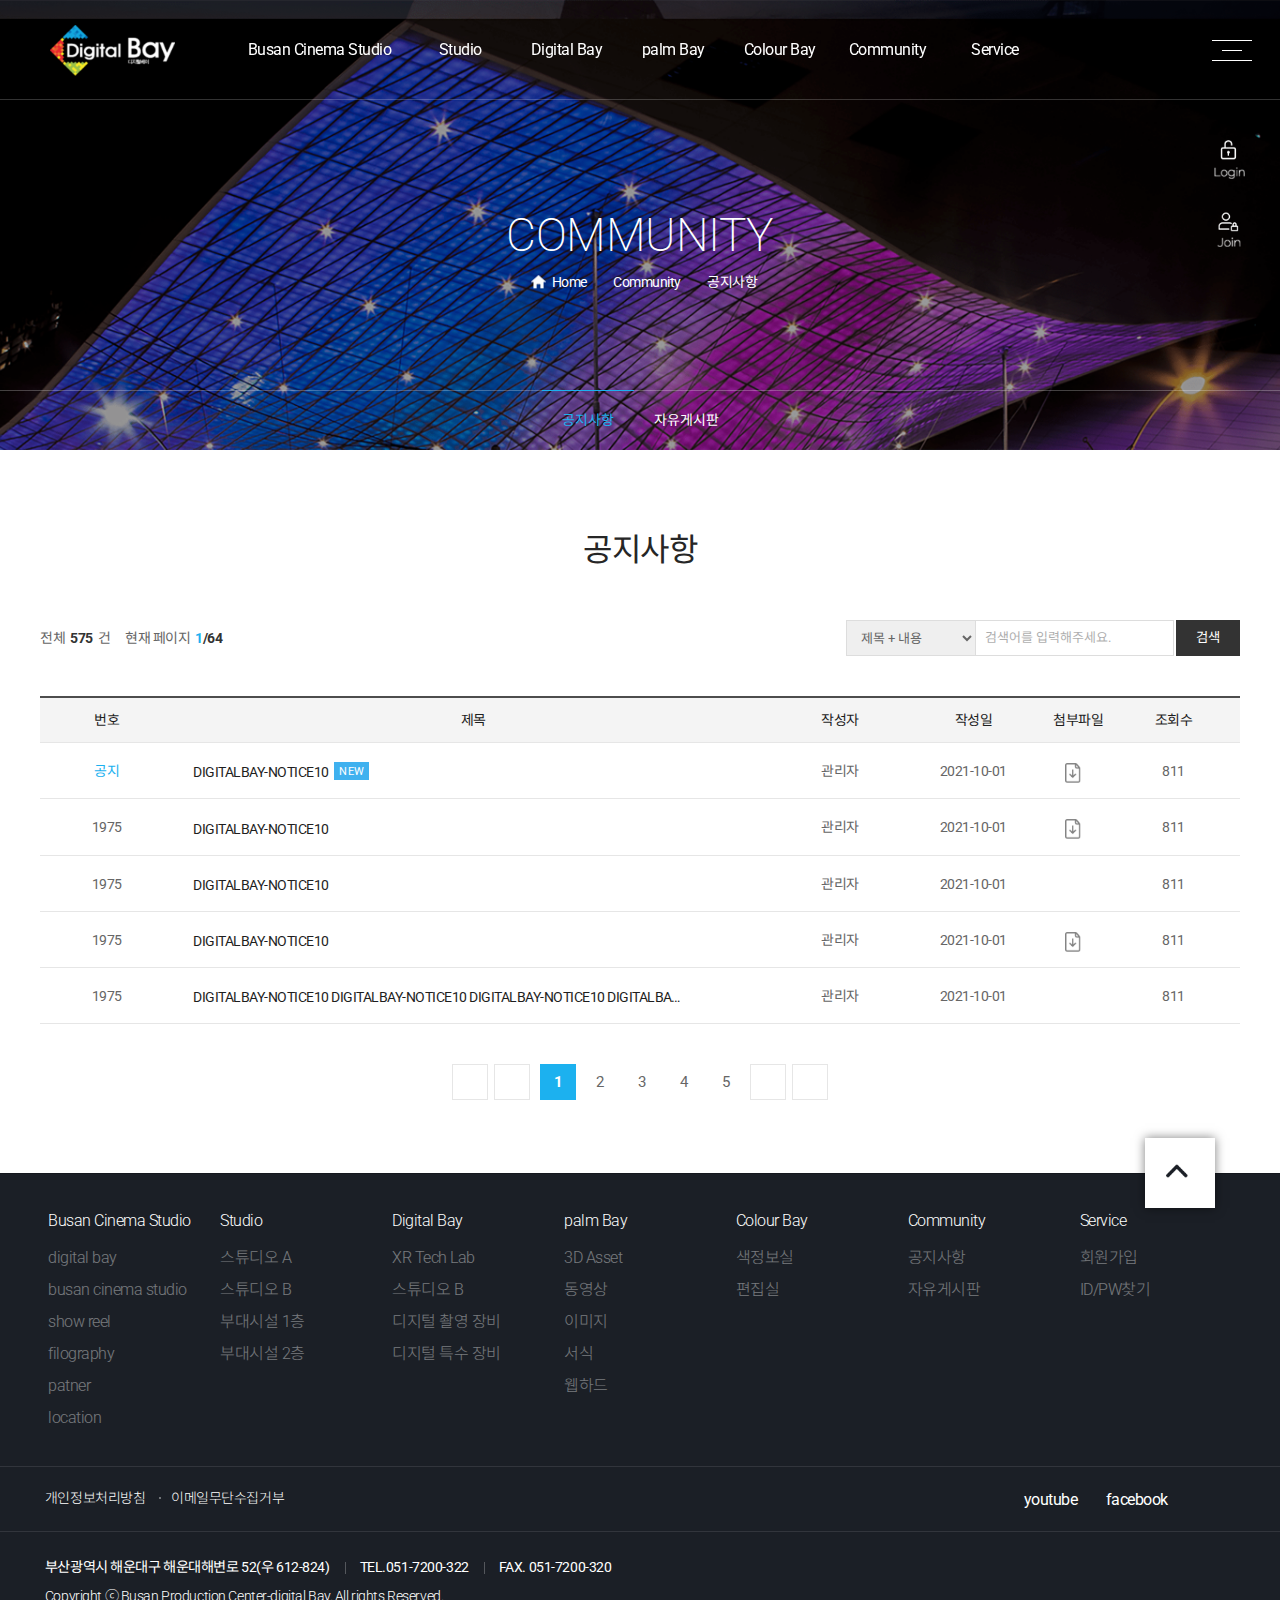
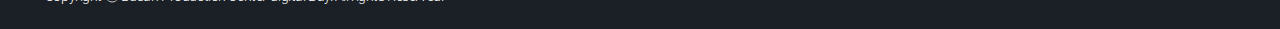
<file: src/community/community1.html>
<!DOCTYPE HTML>
<html lang="ko">
<head>
    <meta charset="UTF-8">
    <meta http-equiv="X-UA-Compatible" content="IE=edge" />
    <meta name="format-detection" content="telephone=no">
    <meta name="viewport" content="width=device-width, initial-scale=1, minimum-scale=1" />
    <title>디지털베이</title>

    <link rel="shortcut icon" type="image/x-icon" href="../../resources/images/common/favicon.ico">
    <link rel="stylesheet" type="text/css" href="../../resources/css/kr/style.css" />
    <link rel="stylesheet" type="text/css" href="../../resources/css/gdi.css">
    <script src="../../resources/js/jquery.1.12.4.min.js"></script>
    <script src="../../resources/js/common.js"></script>
    <!-- <script src="../../resources/js/constants.js"></script> -->
    <script src="../../resources/js/swiper.min.js"></script>
    <script src="../../resources/js/main.js"></script>
    <!--//메뉴 레이아웃 구동-->

    <script src="../../resources/js/jquery.waypoints.min.js"></script>
    <script src="../../resources/js/owl.carousel.js"></script>
    <!--//상단 메뉴 레이아웃 구동-->
    <script src="../../resources/js/jquery.mousewheel.min.js"></script>
    <script src="../../resources/js/jquery.fullpage.min.js"></script>
    <!--//전체 메인 section -->
    
    <!-- add : Gheem Bona -->
    <script src="../../resources/js/subCustom.js"></script>
    <link rel="stylesheet" type="text/css" href="../../resources/css/mainCustom.css" />
    <link rel="stylesheet" type="text/css" href="../../resources/css/subCustom.css" />
    <link href="https://kit-pro.fontawesome.com/releases/v5.15.4/css/pro.min.css" rel="stylesheet" />

    <!--[if lt IE 9]>
    <script src="../../resources/js/html5shiv.js"></script>
    <![endif]-->

    <script>
         $('#moveTo').click(function () {
        //$.fn.fullpage.setScrollingSpeed(0); 효과를 없애고싶을때
        $.fn.fullpage.moveTo(1, 1); // 이동하고싶은 페이지
        //$.fn.fullpage.setScrollingSpeed(700); 효과를 없애고싶을때
    });
    </script>
</head>
<body>


<div id="wrap">
    <!-- header -->
    <header>
        <h1><a href="../../index.html">디지털베이</a></h1>
        <nav id="navi">
            <div class="menuTop">
                <div id="gnb">
                    <ul>
                        <li>
                            <a href="#1">Busan Cinema Studio</a>
                            <ul class="depth2 menu1">
                                <li><a href="#none">digital bay</a></li>
                                <li><a href="#none">busan cinema studio</a></li>
                                <li><a href="#none">show reel</a></li>
                                <li><a href="#none">filography</a></li>
                                <li><a href="#none">patner</a></li>
                                <li><a href="#none">location</a></li>
                            </ul>
                        </li>
                        <li>
                            <a href="#2">Studio</a>
                            <ul class="depth2 menu2">
                                <li><a href="#none">스튜디오 A</a></li>
                                <li><a href="#none">스튜디오 B</a></li>
                                <li><a href="#none">부대시설 1층</a></li>
                                <li><a href="#none">부대시설 2층</a></li>
                            </ul>
                        </li>
                        <li>
                            <a href="#2">Digital Bay</a>
                            <ul class="depth2 menu2">
                                <li><a href="#none">XR Tech Lab</a></li>
                                <li><a href="#none">스튜디오 B</a></li>
                                <li><a href="#none">디지털 촬영 장비</a></li>
                                <li><a href="#none">디지털 특수 장비</a></li>
                            </ul>
                        </li>
                        <li>
                            <a href="#3">palm Bay</a>
                            <ul class="depth2 menu4">
                                <li><a href="#none">3D Asset</a></li>
                                <li><a href="#none">동영상</a></li>
                                <li><a href="#none">이미지</a></li>
                                <li><a href="#none">서식</a></li>
                                <li><a href="#none">웹하드</a></li>
                            </ul>
                        </li>
                        <li>
                            <a href="#4">Colour Bay</a>
                            <ul class="depth2 menu4">
                                <li><a href="file:///Users/beong/works/src/coulourBay/coulour1.html">색정보실</a></li>
                                <li><a href="file:///Users/beong/works/src/coulourBay/coulour2.html">편집실</a></li>
                            </ul>
                        </li>
                        <li>
                            <a href="#6">Community</a>
                            <ul class="depth2 menu5">
                                <li><a href="#none">공지사항</a></li>
                                <li><a href="#none">자유게시판</a></li>
                            </ul>
                        </li>
                        <li>
                            <a href="#7">Service</a>
                            <ul class="depth2 menu5">
                                <li><a href="#none">회원가입</a></li>
                                <li><a href="#none">ID/PW찾기</a></li>
                            </ul>
                        </li>
                    </ul>
                </div>
            </div>
        </nav>
        <div class="allBox">
            <div class="allmenu">
                <a href="javascript:void(0);"><span><span>MENU</span></span></a>
            </div>
        </div>
        <div class="gnb_bg"></div>
    </header>
    <!-- /header -->
    <div id="rightBox">
        <div class="mbox">
            <div class="language account">
                <div class="box">
                    <a href="#none"><i class="dgtb-login"></i></a>
                    <a href="#none"><i class="dgtb-join"></i></a>
                </div>
            </div>
        </div>
    </div>
    <div id="allmenuBox">
        <div class="bgbox">
            <div class="bgbox"></div>
        </div>
        <div class="btn_close"></div>
        <div class="menuBox"></div>
        <div class="allmenu_bottom"></div>
    </div>

    <div id="container" class="subpg">
        <!-- subVisual -->
        <div id="depthNav" class="subVisual subv6">
            <div class="contTitle">
                <div class="subTitle"><strong>COMMUNITY</strong></div>
                <ul class="location-bar">
                    <li class="icon-home">Home</li>
                    <li>Community</li>
                    <li>공지사항</li>
                </ul>
            </div>
            <div class="sub-menu-tabbox">
                <button type="button" class="active" onclick="goLinkPage('Users/beong/works/src/coulourBay/coulour1.html');">공지사항</button>
                <button type="button" onclick="">자유게시판</button>
            </div>
        </div>
        <!-- /subVisual -->
    <!-- ####################################################### : SUB CONTENT -->
        <div class="subpg-wrap community1 bbs">
            <h2 class="pg-tit">공지사항</h2>
            <div class="bbs bbs-list">
                




                <div class="bbs_search_bar grid-13">
					<dl class="clearfix">
						<dd class="bbs-total">전체 <strong>575</strong>건</dd>
                        <dd>현재 페이지 <strong><span>1</span>/64</strong></dd>
						<dd>
							<select id="srchType" name="srchType" class="search-select bbs" title="검색구분 선택"><option value="">제목 + 내용</option><option value="01">제목</option><option value="02">내용</option></select>
                            <input type="text" id="srchTxt" name="srchTxt" value="" class="search_text" style="width:200px;" placeholder="검색어를 입력해주세요." title="검색어 입력">
                            <button type="button" class="bbs-search-btn">검색</button>
						</dd>
					</dl>
				</div>

                <div class="tbl_comm fst tbl_chart grid-13">
                    <table class="tbl tbl_type2">
                        <caption class="caption_hide">공지사항</caption>
                        <colgroup>
                            <col style="width:10%">
                            <col style="width:45%">
                            <col style="width:10%">
                            <col style="width:10%">
                            <col style="width:5%">
                            <col style="width:10%">
                        </colgroup>
                        <thead>
                            <tr>
                                <th scope="col">번호</th>
                                <th scope="col">제목</th>
                                <th scope="col">작성자</th>
                                <th scope="col">작성일</th>
                                <th scope="col" style="text-indent: -25%;">첨부파일</th>
                                <th scope="col">조회수</th>
                            </tr>
                        </thead>
                        <tbody>
                            <tr class="fixed">
                                <td class="ta_small">
                                    <div class="inner_cell num-txt">공지</div>
                                </td>
                                <td class="ta_left">
                                    <div class="inner_cell">
                                        <a href="./community1View.html" target="_blank" class="link_txt bbs-tit">DIGITALBAY-NOTICE10</a>
                                    </div>
                                </td>
                                <td>
                                    <div class="inner_cell">관리자</div>
                                </td>
                                <td class="ta_small">
                                    <div class="inner_cell">2021-10-01</div>
                                </td>
                                <td class="ta_small">
                                    <a class="icon-attached"></a>
                                </td>
                                <td class="ta_small">
                                    <div class="inner_cell">811</div>
                                </td>
                            </tr>
                            <tr>
                                <td class="ta_small">
                                    <div class="inner_cell" class="num-txt">1975</div>
                                </td>
                                <td class="ta_left">
                                    <div class="inner_cell">
                                        <a href="./community1View.html" target="_blank" class="link_txt bbs-tit">DIGITALBAY-NOTICE10</a>
                                    </div>
                                </td>
                                <td>
                                    <div class="inner_cell">관리자</div>
                                </td>
                                <td class="ta_small">
                                    <div class="inner_cell">2021-10-01</div>
                                </td>
                                <td class="ta_small">
                                    <a class="icon-attached"></a>
                                </td>
                                <td class="ta_small">
                                    <div class="inner_cell">811</div>
                                </td>
                            </tr>
                            <tr>
                                <td class="ta_small">
                                    <div class="inner_cell" class="num-txt">1975</div>
                                </td>
                                <td class="ta_left">
                                    <div class="inner_cell">
                                        <a href="./community1View.html" target="_blank" class="link_txt bbs-tit">DIGITALBAY-NOTICE10</a>
                                    </div>
                                </td>
                                <td>
                                    <div class="inner_cell">관리자</div>
                                </td>
                                <td class="ta_small">
                                    <div class="inner_cell">2021-10-01</div>
                                </td>
                                <td class="ta_small">
                                </td>
                                <td class="ta_small">
                                    <div class="inner_cell">811</div>
                                </td>
                            </tr>
                            <tr>
                                <td class="ta_small">
                                    <div class="inner_cell" class="num-txt">1975</div>
                                </td>
                                <td class="ta_left">
                                    <div class="inner_cell">
                                        <a href="./community1View.html" target="_blank" class="link_txt bbs-tit">DIGITALBAY-NOTICE10</a>
                                    </div>
                                </td>
                                <td>
                                    <div class="inner_cell">관리자</div>
                                </td>
                                <td class="ta_small">
                                    <div class="inner_cell">2021-10-01</div>
                                </td>
                                <td class="ta_small">
                                    <a class="icon-attached"></a>
                                </td>
                                <td class="ta_small">
                                    <div class="inner_cell">811</div>
                                </td>
                            </tr>
                            <tr>
                                <td class="ta_small">
                                    <div class="inner_cell" class="num-txt">1975</div>
                                </td>
                                <td class="ta_left">
                                    <div class="inner_cell">
                                        <a href="./community1View.html" target="_blank" class="link_txt bbs-tit">DIGITALBAY-NOTICE10 DIGITALBAY-NOTICE10 DIGITALBAY-NOTICE10 DIGITALBAY-NOTICE10 DIGITALBAY-NOTICE10</a>
                                    </div>
                                </td>
                                <td>
                                    <div class="inner_cell">관리자</div>
                                </td>
                                <td class="ta_small">
                                    <div class="inner_cell">2021-10-01</div>
                                </td>
                                <td class="ta_small">
                                </td>
                                <td class="ta_small">
                                    <div class="inner_cell">811</div>
                                </td>
                            </tr>
                        </tbody>
                    </table>
                    <div class="paging_comm">
                        <span class="inner_paging">
                            <a href="javascript:;" class="btn_paging btn_fst">
                                <span class="ico_corp">맨 처음 페이지로 이동</span>
                            </a>
                            <a href="javascript:;" class="btn_paging btn_prev">
                                <span class="ico_corp">이전 페이지로 이동</span>
                            </a>
                            <span class="screen_out">현재페이지</span>
                            <em class="link_page">1</em>
                            <a href="javascript:moveByPageNum('2', '1');" title="2페이지로 이동 링크" class="link_page">2</a>
                            <a href="javascript:moveByPageNum('3', '1');" title="3페이지로 이동 링크" class="link_page">3</a>
                            <a href="javascript:moveByPageNum('4', '1');" title="4페이지로 이동 링크" class="link_page">4</a>
                            <a href="javascript:moveByPageNum('5', '1');" title="5페이지로 이동 링크" class="link_page">5</a>
                            <a class="btn_paging btn_next">
                                <i class="fa fa-angle-right">
                                    <span class="screen_out">다음 페이지로 이동</span>
                                </i>
                            </a>
                            <a href="javascript:moveByPageNum('8', '1');" class="btn_paging btn_lst">
                                <span class="ico_corp">맨 끝 페이지로 이동 3</span>
                            </a>
                        </span>
                    </div>


                </div>




            </div>
        </div>
    <!-- ####################################################### : /SUB CONTENT -->
    </div>
    
    <!-- footer -->
    <footer>
        <div class="btn_top " id="moveTo">
            <a href="javascript:void(0);">
                <i class="icon-top"></i>
            </a>
        </div>
        <div class="fbox">
            <div class="sitemap-allmenu">
                <ul>
                    <li>
                        <a href="#1">Busan Cinema Studio</a>
                        <ul class="depth2 menu1">
                            <li><a href="#none">digital bay</a></li>
                            <li><a href="#none">busan cinema studio</a></li>
                            <li><a href="#none">show reel</a></li>
                            <li><a href="#none">filography</a></li>
                            <li><a href="#none">patner</a></li>
                            <li><a href="#none">location</a></li>
                        </ul>
                    </li>
                    <li>
                        <a href="#2">Studio</a>
                        <ul class="depth2 menu2">
                            <li><a href="#none">스튜디오 A</a></li>
                            <li><a href="#none">스튜디오 B</a></li>
                            <li><a href="#none">부대시설 1층</a></li>
                            <li><a href="#none">부대시설 2층</a></li>
                        </ul>
                    </li>
                    <li>
                        <a href="#2">Digital Bay</a>
                        <ul class="depth2 menu2">
                            <li><a href="#none">XR Tech Lab</a></li>
                            <li><a href="#none">스튜디오 B</a></li>
                            <li><a href="#none">디지털 촬영 장비</a></li>
                            <li><a href="#none">디지털 특수 장비</a></li>
                        </ul>
                    </li>
                    <li>
                        <a href="#3">palm Bay</a>
                        <ul class="depth2 menu4">
                            <li><a href="#none">3D Asset</a></li>
                            <li><a href="#none">동영상</a></li>
                            <li><a href="#none">이미지</a></li>
                            <li><a href="#none">서식</a></li>
                            <li><a href="#none">웹하드</a></li>
                        </ul>
                    </li>
                    <li>
                        <a href="#4">Colour Bay</a>
                        <ul class="depth2 menu4">
                            <li><a href="file:///Users/beong/works/src/coulourBay/coulour1.html">색정보실</a></li>
                            <li><a href="file:///Users/beong/works/src/coulourBay/coulour2.html">편집실</a></li>
                        </ul>
                    </li>
                    <li>
                        <a href="#6">Community</a>
                        <ul class="depth2 menu5">
                            <li><a href="#none">공지사항</a></li>
                            <li><a href="#none">자유게시판</a></li>
                        </ul>
                    </li>
                    <li>
                        <a href="#7">Service</a>
                        <ul class="depth2 menu5">
                            <li><a href="#none">회원가입</a></li>
                            <li><a href="#none">ID/PW찾기</a></li>
                        </ul>
                    </li>
                </ul>
            </div>
            <div class="fmenu">
                <div class="smenu">
                    <a href="/kr/privacy.do">개인정보처리방침</a>
                    <a href="/kr/email.do">이메일무단수집거부</a>
                </div>
                <div class="scmenu">
                    <a class="link-youtube"><i class="fab fa-youtube"></i>youtube</a>
                    <a class="link-facebook"><i class="fab fa-facebook-square"></i>facebook</a>
                </div> 
            </div>
            <div class="infobox">
                <ul class="address">
                    <li>부산광역시 해운대구 해운대해변로 52(우 612-824)</li>
                    <li class="bar">TEL.<a href="tel:051-7200-322">051-7200-322</a></li>
                    <li class="bar">FAX. 051-7200-320</li>
                </ul>
                <p class="copyright">Copyright ⓒ Busan Production Center-digital Bay. All rights Reserved.</p>
            </div>
        </div>
    </footer>
    <!--/footer -->
</div>
</body>
</html>
</file>
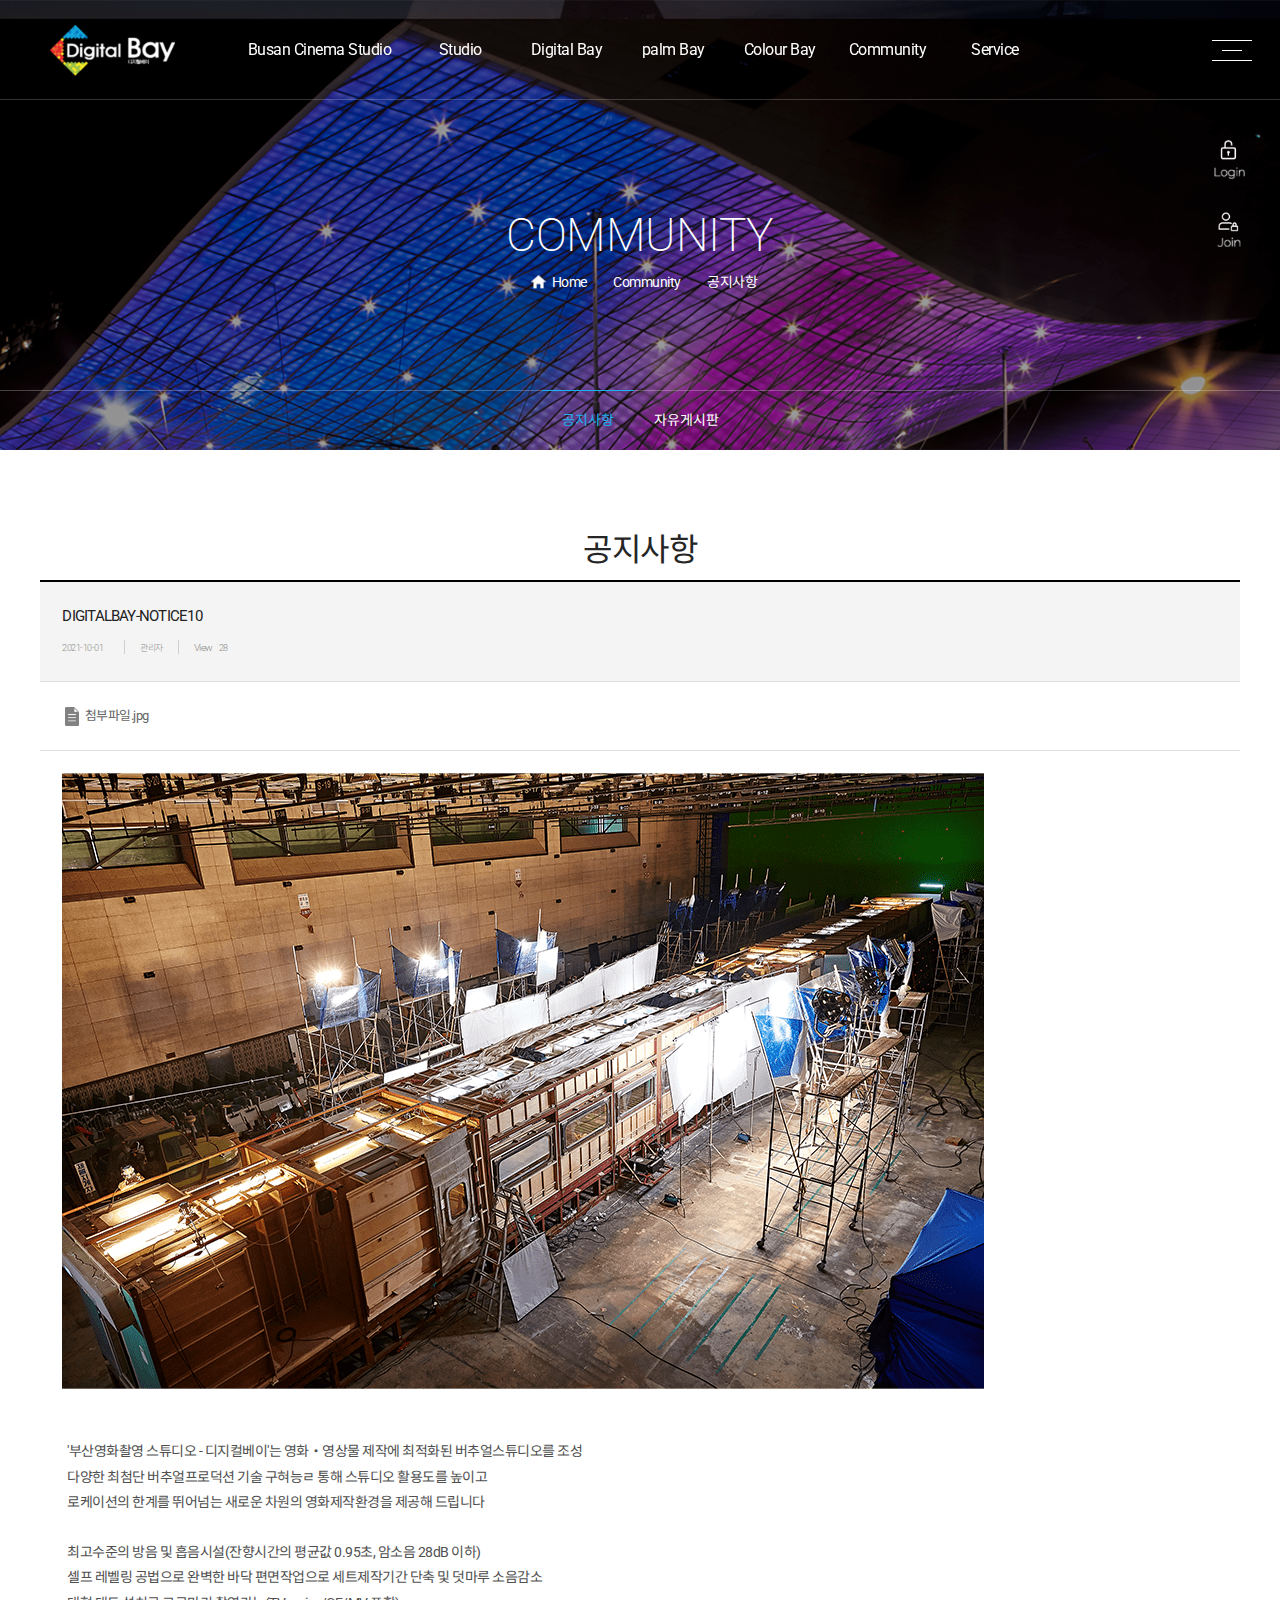
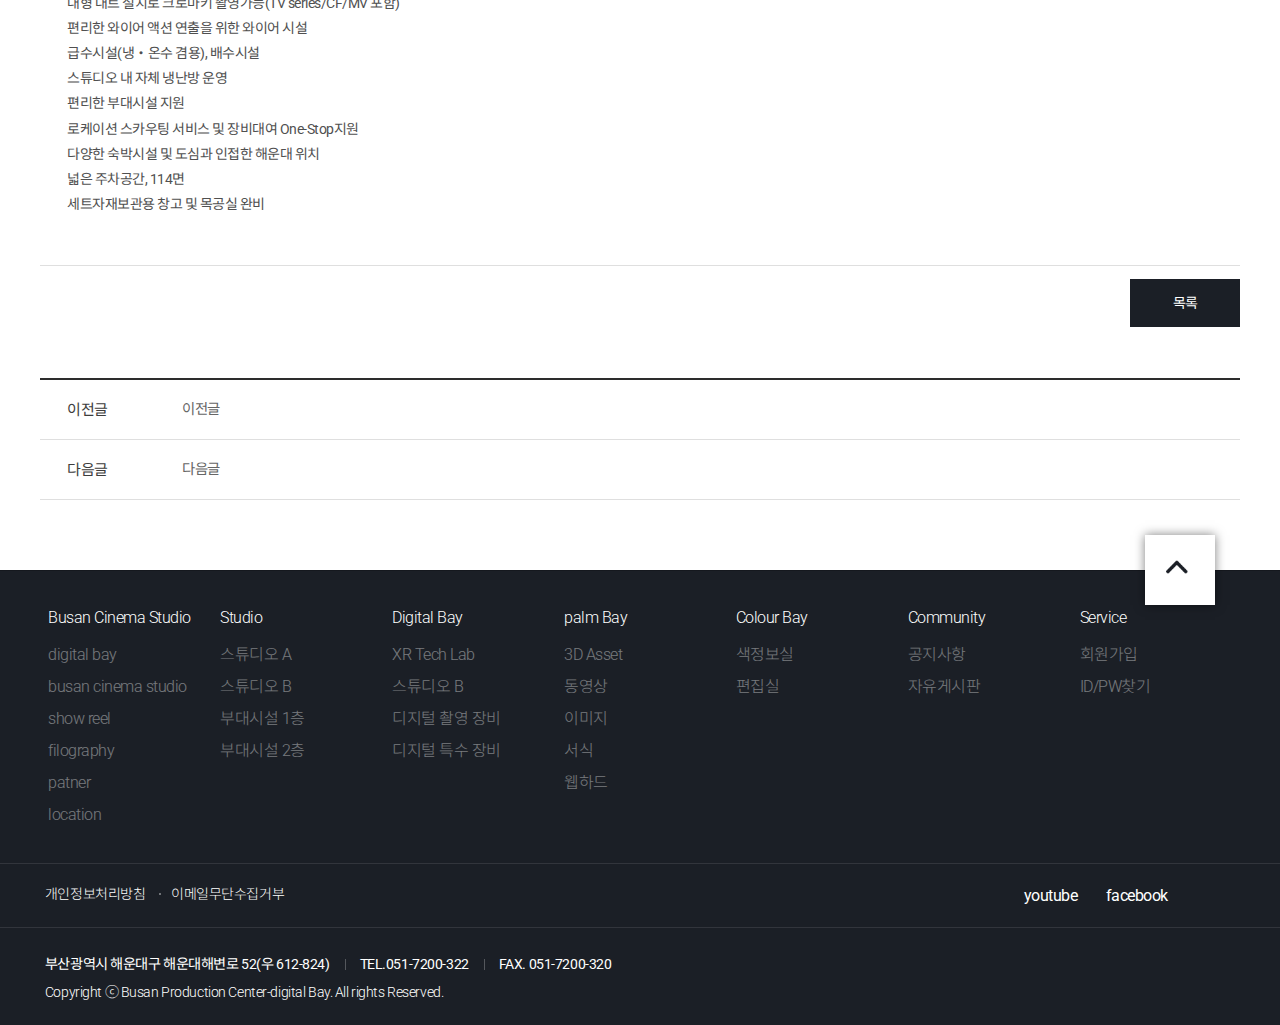
<file: src/community/communityView.html>
<!DOCTYPE HTML>
<html lang="ko">
<head>
    <meta charset="UTF-8">
    <meta http-equiv="X-UA-Compatible" content="IE=edge" />
    <meta name="format-detection" content="telephone=no">
    <meta name="viewport" content="width=device-width, initial-scale=1, minimum-scale=1" />
    <title>디지털베이</title>

    <link rel="shortcut icon" type="image/x-icon" href="../../resources/images/common/favicon.ico">
    <link rel="stylesheet" type="text/css" href="../../resources/css/kr/style.css" />
    <link rel="stylesheet" type="text/css" href="../../resources/css/gdi.css">
    <script src="../../resources/js/jquery.1.12.4.min.js"></script>
    <script src="../../resources/js/common.js"></script>
    <!-- <script src="../../resources/js/constants.js"></script> -->
    <script src="../../resources/js/swiper.min.js"></script>
    <script src="../../resources/js/main.js"></script>
    <!--//메뉴 레이아웃 구동-->

    <script src="../../resources/js/jquery.waypoints.min.js"></script>
    <script src="../../resources/js/owl.carousel.js"></script>
    <!--//상단 메뉴 레이아웃 구동-->
    <script src="../../resources/js/jquery.mousewheel.min.js"></script>
    <script src="../../resources/js/jquery.fullpage.min.js"></script>
    <!--//전체 메인 section -->
    
    <!-- add : Gheem Bona -->
    <script src="../../resources/js/subCustom.js"></script>
    <link rel="stylesheet" type="text/css" href="../../resources/css/mainCustom.css" />
    <link rel="stylesheet" type="text/css" href="../../resources/css/subCustom.css" />
    <link href="https://kit-pro.fontawesome.com/releases/v5.15.4/css/pro.min.css" rel="stylesheet" />

    <!--[if lt IE 9]>
    <script src="../../resources/js/html5shiv.js"></script>
    <![endif]-->

    <script>
         $('#moveTo').click(function () {
        //$.fn.fullpage.setScrollingSpeed(0); 효과를 없애고싶을때
        $.fn.fullpage.moveTo(1, 1); // 이동하고싶은 페이지
        //$.fn.fullpage.setScrollingSpeed(700); 효과를 없애고싶을때
    });
    </script>
</head>
<body>


<div id="wrap">
    <!-- header -->
    <header>
        <h1><a href="../../index.html">디지털베이</a></h1>
        <nav id="navi">
            <div class="menuTop">
                <div id="gnb">
                    <ul>
                        <li>
                            <a href="#1">Busan Cinema Studio</a>
                            <ul class="depth2 menu1">
                                <li><a href="#none">digital bay</a></li>
                                <li><a href="#none">busan cinema studio</a></li>
                                <li><a href="#none">show reel</a></li>
                                <li><a href="#none">filography</a></li>
                                <li><a href="#none">patner</a></li>
                                <li><a href="#none">location</a></li>
                            </ul>
                        </li>
                        <li>
                            <a href="#2">Studio</a>
                            <ul class="depth2 menu2">
                                <li><a href="#none">스튜디오 A</a></li>
                                <li><a href="#none">스튜디오 B</a></li>
                                <li><a href="#none">부대시설 1층</a></li>
                                <li><a href="#none">부대시설 2층</a></li>
                            </ul>
                        </li>
                        <li>
                            <a href="#2">Digital Bay</a>
                            <ul class="depth2 menu2">
                                <li><a href="#none">XR Tech Lab</a></li>
                                <li><a href="#none">스튜디오 B</a></li>
                                <li><a href="#none">디지털 촬영 장비</a></li>
                                <li><a href="#none">디지털 특수 장비</a></li>
                            </ul>
                        </li>
                        <li>
                            <a href="#3">palm Bay</a>
                            <ul class="depth2 menu4">
                                <li><a href="#none">3D Asset</a></li>
                                <li><a href="#none">동영상</a></li>
                                <li><a href="#none">이미지</a></li>
                                <li><a href="#none">서식</a></li>
                                <li><a href="#none">웹하드</a></li>
                            </ul>
                        </li>
                        <li>
                            <a href="#4">Colour Bay</a>
                            <ul class="depth2 menu4">
                                <li><a href="file:///Users/beong/works/src/coulourBay/coulour1.html">색정보실</a></li>
                                <li><a href="file:///Users/beong/works/src/coulourBay/coulour2.html">편집실</a></li>
                            </ul>
                        </li>
                        <li>
                            <a href="#6">Community</a>
                            <ul class="depth2 menu5">
                                <li><a href="#none">공지사항</a></li>
                                <li><a href="#none">자유게시판</a></li>
                            </ul>
                        </li>
                        <li>
                            <a href="#7">Service</a>
                            <ul class="depth2 menu5">
                                <li><a href="#none">회원가입</a></li>
                                <li><a href="#none">ID/PW찾기</a></li>
                            </ul>
                        </li>
                    </ul>
                </div>
            </div>
        </nav>
        <div class="allBox">
            <div class="allmenu">
                <a href="javascript:void(0);"><span><span>MENU</span></span></a>
            </div>
        </div>
        <div class="gnb_bg"></div>
    </header>
    <!-- /header -->
    <div id="rightBox">
        <div class="mbox">
            <div class="language account">
                <div class="box">
                    <a href="#none"><i class="dgtb-login"></i></a>
                    <a href="#none"><i class="dgtb-join"></i></a>
                </div>
            </div>
        </div>
    </div>
    <div id="allmenuBox">
        <div class="bgbox">
            <div class="bgbox"></div>
        </div>
        <div class="btn_close"></div>
        <div class="menuBox"></div>
        <div class="allmenu_bottom"></div>
    </div>

    <div id="container" class="subpg">
        <!-- subVisual -->
        <div id="depthNav" class="subVisual subv6">
            <div class="contTitle">
                <div class="subTitle"><strong>COMMUNITY</strong></div>
                <ul class="location-bar">
                    <li class="icon-home">Home</li>
                    <li>Community</li>
                    <li>공지사항</li>
                </ul>
            </div>
            <div class="sub-menu-tabbox">
                <button type="button" class="active" onclick="goLinkPage('Users/beong/works/src/coulourBay/coulour1.html');">공지사항</button>
                <button type="button" onclick="">자유게시판</button>
            </div>
        </div>
        <!-- /subVisual -->
    <!-- ####################################################### : SUB CONTENT -->
        <div class="subpg-wrap community1 bbs">
            <h2 class="pg-tit">공지사항</h2>
            <div class="bbs bbs-list">
                




                <div class="bbs_text_type_view grid-13">
                    <h3>DIGITALBAY-NOTICE10</h3>
                    <div class="dl_title">
                        <dl class="float-left">
                            <dt><i class="fal fa-clock"></i></dt>
                            <dd>2021-10-01</dd>
                        </dl>
                        <dl class="float-left">
                            <dd>관리자</dd>
                        </dl>
                        <dl class="float-left">
                            <dt>View</dt>
                            <dd>28</dd>
                        </dl>
                    </div>
                    <div class="attached-box">
                        <i class="icon-attached"></i>
                        <span>첨부파일.jpg</span>
                    </div>
                    <div class="txt_view">
                         <img src="../../resources/images/sub/community/bbs-view-test.png" alt=""/>
                         <p>
                            <br/>
                            <br/>'부산영화촬영 스튜디오 - 디지컬베이'는 영화・영상물 제작에 최적화된 버추얼스튜디오를 조성
                             <br/>다양한 최첨단 버추얼프로덕션 기술 구혀능ㄹ 통해 스튜디오 활용도를 높이고
                             <br/>로케이션의 한계를 뛰어넘는 새로운 차원의 영화제작환경을 제공해 드립니다
                             <br/>
                             <br/>최고수준의 방음 및 흡음시설(잔향시간의 평균값 0.95초, 암소음 28dB 이하)
                             <br/>셀프 레벨링 공법으로 완벽한 바닥 편면작업으로 세트제작기간 단축 및 덧마루 소음감소
                             <br/>대형 대트 설치로 크로마키 촬영가능(TV series/CF/MV 포함)
                             <br/>편리한 와이어 액션 연출을 위한 와이어 시설
                             <br/>급수시설(냉・온수 겸용), 배수시설
                             <br/>스튜디오 내 자체 냉난방 운영
                             <br/>편리한 부대시설 지원
                             <br/>로케이션 스카우팅 서비스 및 장비대여 One-Stop지원
                             <br/>다양한 숙박시설 및 도심과 인접한 해운대 위치
                             <br/>넓은 주차공간, 114면
                             <br/>세트자재보관용 창고 및 목공실 완비
                             <br/>
                             <br/>
                         </p>
                         
                    </div>
                    <!-- //게시물 보기 -->
                        <!-- 버튼 -->
                        <div class="button-wrap">
                            <a href="./community1.html" class="bbs-btn-black" title="목록보기">목록</a>
                        </div>
                        <!-- //버튼 -->
                        
                    <!-- 이전글다음글 -->
                    <dl class="prev_next">
                        <dt><i class="fa fa-angle-up"></i> <strong>이전글</strong></dt>
                        <dd>
                            <a href="#none">이전글</a>
                        </dd>
                        <dt><i class="fa fa-angle-down"></i> <strong>다음글</strong></dt>
                        <dd>
                            <a href="#none">다음글</a>
                        </dd>
                    </dl>
                    <!-- //이전글다음글 -->
            
                </div>






            </div>
        </div>
    <!-- ####################################################### : /SUB CONTENT -->
    </div>
    
    <!-- footer -->
    <footer>
        <div class="btn_top " id="moveTo">
            <a href="javascript:void(0);">
                <i class="icon-top"></i>
            </a>
        </div>
        <div class="fbox">
            <div class="sitemap-allmenu">
                <ul>
                    <li>
                        <a href="#1">Busan Cinema Studio</a>
                        <ul class="depth2 menu1">
                            <li><a href="#none">digital bay</a></li>
                            <li><a href="#none">busan cinema studio</a></li>
                            <li><a href="#none">show reel</a></li>
                            <li><a href="#none">filography</a></li>
                            <li><a href="#none">patner</a></li>
                            <li><a href="#none">location</a></li>
                        </ul>
                    </li>
                    <li>
                        <a href="#2">Studio</a>
                        <ul class="depth2 menu2">
                            <li><a href="#none">스튜디오 A</a></li>
                            <li><a href="#none">스튜디오 B</a></li>
                            <li><a href="#none">부대시설 1층</a></li>
                            <li><a href="#none">부대시설 2층</a></li>
                        </ul>
                    </li>
                    <li>
                        <a href="#2">Digital Bay</a>
                        <ul class="depth2 menu2">
                            <li><a href="#none">XR Tech Lab</a></li>
                            <li><a href="#none">스튜디오 B</a></li>
                            <li><a href="#none">디지털 촬영 장비</a></li>
                            <li><a href="#none">디지털 특수 장비</a></li>
                        </ul>
                    </li>
                    <li>
                        <a href="#3">palm Bay</a>
                        <ul class="depth2 menu4">
                            <li><a href="#none">3D Asset</a></li>
                            <li><a href="#none">동영상</a></li>
                            <li><a href="#none">이미지</a></li>
                            <li><a href="#none">서식</a></li>
                            <li><a href="#none">웹하드</a></li>
                        </ul>
                    </li>
                    <li>
                        <a href="#4">Colour Bay</a>
                        <ul class="depth2 menu4">
                            <li><a href="file:///Users/beong/works/src/coulourBay/coulour1.html">색정보실</a></li>
                            <li><a href="file:///Users/beong/works/src/coulourBay/coulour2.html">편집실</a></li>
                        </ul>
                    </li>
                    <li>
                        <a href="#6">Community</a>
                        <ul class="depth2 menu5">
                            <li><a href="#none">공지사항</a></li>
                            <li><a href="#none">자유게시판</a></li>
                        </ul>
                    </li>
                    <li>
                        <a href="#7">Service</a>
                        <ul class="depth2 menu5">
                            <li><a href="#none">회원가입</a></li>
                            <li><a href="#none">ID/PW찾기</a></li>
                        </ul>
                    </li>
                </ul>
            </div>
            <div class="fmenu">
                <div class="smenu">
                    <a href="/kr/privacy.do">개인정보처리방침</a>
                    <a href="/kr/email.do">이메일무단수집거부</a>
                </div>
                <div class="scmenu">
                    <a class="link-youtube"><i class="fab fa-youtube"></i>youtube</a>
                    <a class="link-facebook"><i class="fab fa-facebook-square"></i>facebook</a>
                </div> 
            </div>
            <div class="infobox">
                <ul class="address">
                    <li>부산광역시 해운대구 해운대해변로 52(우 612-824)</li>
                    <li class="bar">TEL.<a href="tel:051-7200-322">051-7200-322</a></li>
                    <li class="bar">FAX. 051-7200-320</li>
                </ul>
                <p class="copyright">Copyright ⓒ Busan Production Center-digital Bay. All rights Reserved.</p>
            </div>
        </div>
    </footer>
    <!--/footer -->
</div>
</body>
</html>
</file>
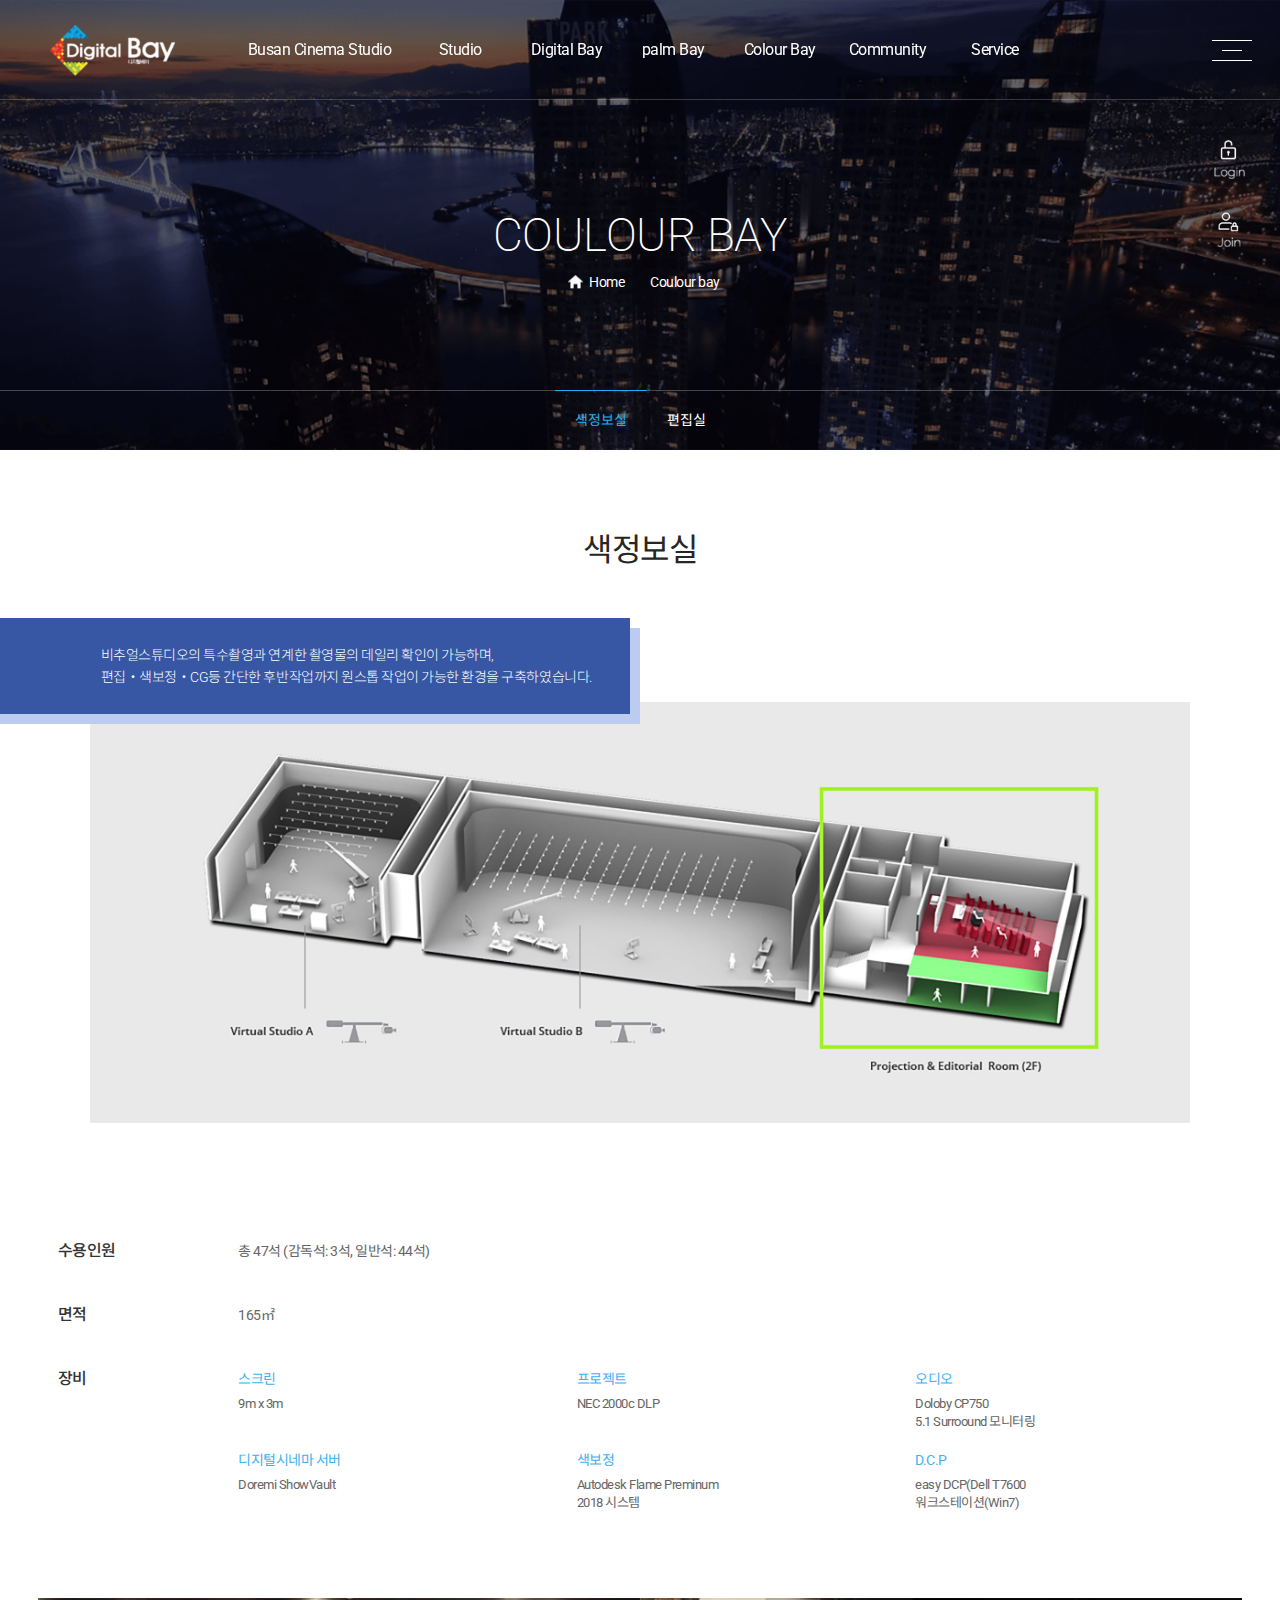
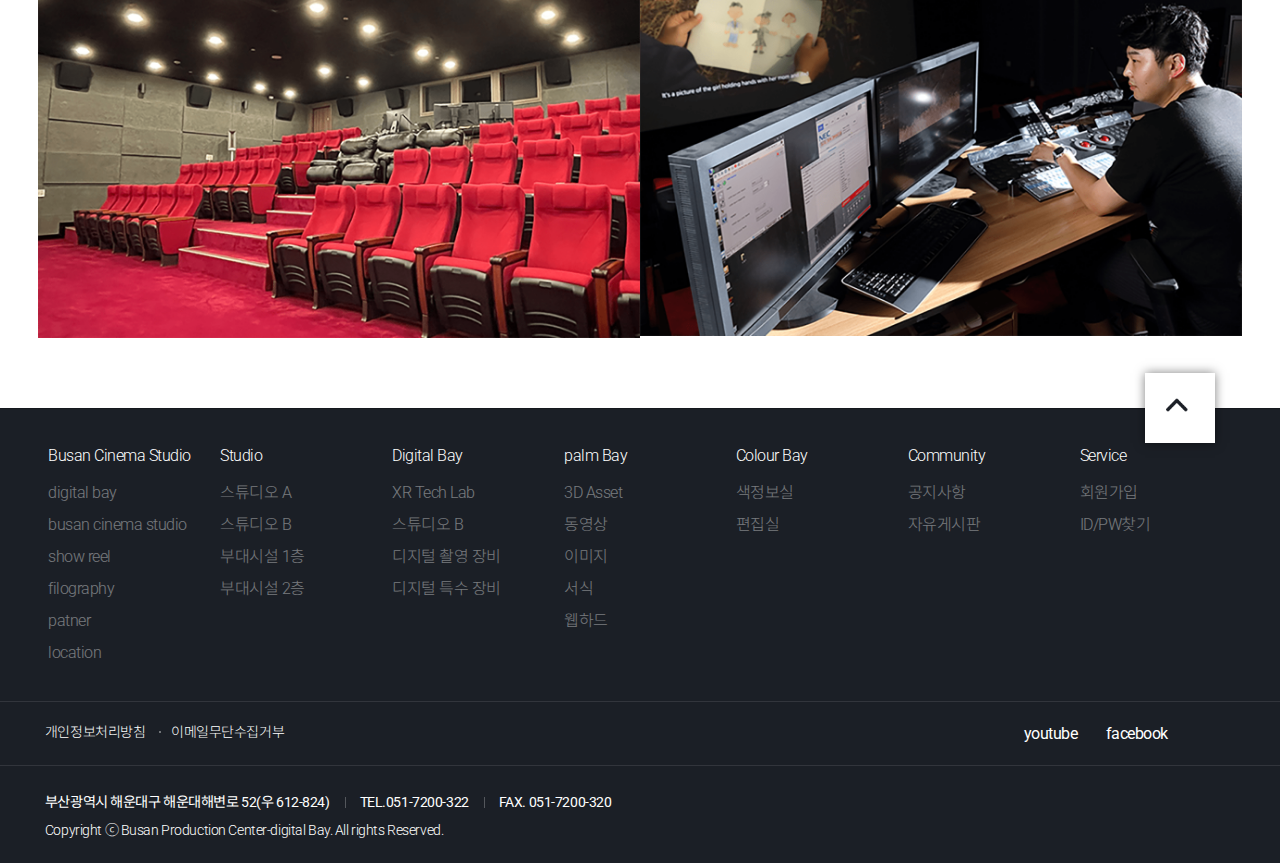
<file: src/coulourBay/coulour1.html>
<!DOCTYPE HTML>
<html lang="ko">
<head>
    <meta charset="UTF-8">
    <meta http-equiv="X-UA-Compatible" content="IE=edge" />
    <meta name="format-detection" content="telephone=no">
    <meta name="viewport" content="width=device-width, initial-scale=1, minimum-scale=1" />
    <title>디지털베이</title>

    <link rel="shortcut icon" type="image/x-icon" href="../../resources/images/common/favicon.ico">
    <link rel="stylesheet" type="text/css" href="../../resources/css/kr/style.css" />
    <link rel="stylesheet" type="text/css" href="../../resources/css/gdi.css">
    <script src="../../resources/js/jquery.1.12.4.min.js"></script>
    <script src="../../resources/js/common.js"></script>
    <!-- <script src="../../resources/js/constants.js"></script> -->
    <script src="../../resources/js/swiper.min.js"></script>
    <script src="../../resources/js/main.js"></script>
    <!--//메뉴 레이아웃 구동-->

    <script src="../../resources/js/jquery.waypoints.min.js"></script>
    <script src="../../resources/js/owl.carousel.js"></script>
    <!--//상단 메뉴 레이아웃 구동-->
    <script src="../../resources/js/jquery.mousewheel.min.js"></script>
    <script src="../../resources/js/jquery.fullpage.min.js"></script>
    <!--//전체 메인 section -->
    
    <!-- add : Gheem Bona -->
    <link rel="stylesheet" type="text/css" href="../../resources/css/mainCustom.css" />
    <link rel="stylesheet" type="text/css" href="../../resources/css/subCustom.css" />
    <link href="https://kit-pro.fontawesome.com/releases/v5.15.4/css/pro.min.css" rel="stylesheet" />

    <!--[if lt IE 9]>
    <script src="../../resources/js/html5shiv.js"></script>
    <![endif]-->

    <script>
         $('#moveTo').click(function () {
        //$.fn.fullpage.setScrollingSpeed(0); 효과를 없애고싶을때
        $.fn.fullpage.moveTo(1, 1); // 이동하고싶은 페이지
        //$.fn.fullpage.setScrollingSpeed(700); 효과를 없애고싶을때
    });
    </script>
</head>
<body>


<div id="wrap">
    <!-- header -->
    <header>
        <h1><a href="../../index.html">디지털베이</a></h1>
        <nav id="navi">
            <div class="menuTop">
                <div id="gnb">
                    <ul>
                        <li>
                            <a href="#1">Busan Cinema Studio</a>
                            <ul class="depth2 menu1">
                                <li><a href="#none">digital bay</a></li>
                                <li><a href="#none">busan cinema studio</a></li>
                                <li><a href="#none">show reel</a></li>
                                <li><a href="#none">filography</a></li>
                                <li><a href="#none">patner</a></li>
                                <li><a href="#none">location</a></li>
                            </ul>
                        </li>
                        <li>
                            <a href="#2">Studio</a>
                            <ul class="depth2 menu2">
                                <li><a href="#none">스튜디오 A</a></li>
                                <li><a href="#none">스튜디오 B</a></li>
                                <li><a href="#none">부대시설 1층</a></li>
                                <li><a href="#none">부대시설 2층</a></li>
                            </ul>
                        </li>
                        <li>
                            <a href="#2">Digital Bay</a>
                            <ul class="depth2 menu2">
                                <li><a href="#none">XR Tech Lab</a></li>
                                <li><a href="#none">스튜디오 B</a></li>
                                <li><a href="#none">디지털 촬영 장비</a></li>
                                <li><a href="#none">디지털 특수 장비</a></li>
                            </ul>
                        </li>
                        <li>
                            <a href="#3">palm Bay</a>
                            <ul class="depth2 menu4">
                                <li><a href="#none">3D Asset</a></li>
                                <li><a href="#none">동영상</a></li>
                                <li><a href="#none">이미지</a></li>
                                <li><a href="#none">서식</a></li>
                                <li><a href="#none">웹하드</a></li>
                            </ul>
                        </li>
                        <li>
                            <a href="#4">Colour Bay</a>
                            <ul class="depth2 menu4">
                                <li><a href="./src/coulourBay/coulour1.htm">색정보실</a></li>
                                <li><a href="#none">편집실</a></li>
                            </ul>
                        </li>
                        <li>
                            <a href="#6">Community</a>
                            <ul class="depth2 menu5">
                                <li><a href="#none">공지사항</a></li>
                                <li><a href="#none">자유게시판</a></li>
                            </ul>
                        </li>
                        <li>
                            <a href="#7">Service</a>
                            <ul class="depth2 menu5">
                                <li><a href="#none">회원가입</a></li>
                                <li><a href="#none">ID/PW찾기</a></li>
                            </ul>
                        </li>
                    </ul>
                </div>
            </div>
        </nav>
        <div class="allBox">
            <div class="allmenu">
                <a href="javascript:void(0);"><span><span>MENU</span></span></a>
            </div>
        </div>
        <div class="gnb_bg"></div>
    </header>
    <!-- /header -->
    <div id="rightBox">
        <div class="mbox">
            <div class="language account">
                <div class="box">
                    <a href="#none"><i class="dgtb-login"></i></a>
                    <a href="#none"><i class="dgtb-join"></i></a>
                </div>
            </div>
        </div>
    </div>
    <div id="allmenuBox">
        <div class="bgbox">
            <div class="bgbox"></div>
        </div>
        <div class="btn_close"></div>
        <div class="menuBox"></div>
        <div class="allmenu_bottom"></div>
    </div>

    <div id="container" class="subpg">
        <!-- subVisual -->
        <div id="depthNav" class="subVisual subv5">
            <div class="contTitle">
                <div class="subTitle"><strong>COULOUR BAY</strong></div>
                <ul class="location-bar">
                    <li class="icon-home">Home</li>
                    <li>Coulour bay</li>
                </ul>
            </div>
            <div class="sub-menu-tabbox">
                <button type="button" class="active" onclick="">색정보실</button>
                <button type="button" onclick="">편집실</button>
            </div>
        </div>
        <!-- /subVisual -->
    <!-- ####################################################### : SUB CONTENT -->
        <div class="subpg-wrap coulourbay-cont">
            <h2 class="pg-tit">색정보실</h2>
            <div class="sub-cont">
                <div class="sub-vsbox">
                    <div class="vsbox-tit">
                        <p>비추얼스튜디오의 특수촬영과 연계한 촬영물의 데일리 확인이 가능하며,<br/>
                        편집・색보정・CG등 간단한 후반작업까지 원스톱 작업이 가능한 환경을 구축하였습니다.</p>
                    </div>
                    <div class="vsbox-img"><img src="../../resources/images/sub/4@2x.png" /></div>
                </div>
                <div class="info-box">
                    <dl>
                        <dt>수용인원</dt>
                        <dd>총 47석 (감독석: 3석, 일반석: 44석)</dd>
                    </dl>
                    <dl>
                        <dt>면적</dt>
                        <dd>165㎡</dd>
                    </dl>
                    <dl>
                        <dt>장비</dt>
                        <dd>
                            <ul>
                                <li>
                                    <i class="coulourbay-icon1"></i>
                                    <div>
                                        <strong>스크린</strong>
                                        <span>9m x 3m</span>
                                    </div>
                                </li>
                                <li>
                                    <i class="coulourbay-icon2"></i>
                                    <div>
                                        <strong>프로젝트</strong>
                                        <span>NEC 2000c DLP</span>
                                    </div>
                                </li>
                                <li>
                                    <i class="coulourbay-icon3"></i>
                                    <div>
                                        <strong>오디오</strong>
                                        <span>Doloby CP750<br/>5.1 Surroound 모니터링</span>
                                    </div>
                                </li>
                                <li>
                                    <i class="coulourbay-icon4"></i>
                                    <div>
                                        <strong>디지털시네마 서버</strong>
                                        <span>Doremi ShowVault</span>
                                    </div>
                                </li>
                                <li>
                                    <i class="coulourbay-icon5"></i>
                                    <div>
                                        <strong>색보정</strong>
                                        <span>Autodesk Flame Preminum<br/>2018 시스템</span>
                                    </div>
                                </li>
                                <li>
                                    <i class="coulourbay-icon6"></i>
                                    <div>
                                        <strong>D.C.P</strong>
                                        <span>easy DCP(Dell T7600<br/>워크스테이션(Win7)</span>
                                    </div>
                                </li>

                            </ul>
                        </dd>
                    </dl>
                </div>
                <div class="info-photo-box">
                    <span><img src="../../resources/images/sub/26@2x.png" /></span>
                    <span><img src="../../resources/images/sub/28@2x.png" /></span>
                </div>
            </div>
        </div>
    <!-- ####################################################### : /SUB CONTENT -->
    </div>
    
    <!-- footer -->
    <footer>
        <div class="btn_top " id="moveTo">
            <a href="javascript:void(0);">
                <i class="icon-top"></i>
            </a>
        </div>
        <div class="fbox">
            <div class="sitemap-allmenu">
                <ul>
                    <li>
                        <a href="#1">Busan Cinema Studio</a>
                        <ul class="depth2 menu1">
                            <li><a href="#none">digital bay</a></li>
                            <li><a href="#none">busan cinema studio</a></li>
                            <li><a href="#none">show reel</a></li>
                            <li><a href="#none">filography</a></li>
                            <li><a href="#none">patner</a></li>
                            <li><a href="#none">location</a></li>
                        </ul>
                    </li>
                    <li>
                        <a href="#2">Studio</a>
                        <ul class="depth2 menu2">
                            <li><a href="#none">스튜디오 A</a></li>
                            <li><a href="#none">스튜디오 B</a></li>
                            <li><a href="#none">부대시설 1층</a></li>
                            <li><a href="#none">부대시설 2층</a></li>
                        </ul>
                    </li>
                    <li>
                        <a href="#2">Digital Bay</a>
                        <ul class="depth2 menu2">
                            <li><a href="#none">XR Tech Lab</a></li>
                            <li><a href="#none">스튜디오 B</a></li>
                            <li><a href="#none">디지털 촬영 장비</a></li>
                            <li><a href="#none">디지털 특수 장비</a></li>
                        </ul>
                    </li>
                    <li>
                        <a href="#3">palm Bay</a>
                        <ul class="depth2 menu4">
                            <li><a href="#none">3D Asset</a></li>
                            <li><a href="#none">동영상</a></li>
                            <li><a href="#none">이미지</a></li>
                            <li><a href="#none">서식</a></li>
                            <li><a href="#none">웹하드</a></li>
                        </ul>
                    </li>
                    <li>
                        <a href="#4">Colour Bay</a>
                        <ul class="depth2 menu4">
                            <li><a href="#none">색정보실</a></li>
                            <li><a href="#none">편집실</a></li>
                        </ul>
                    </li>
                    <li>
                        <a href="#6">Community</a>
                        <ul class="depth2 menu5">
                            <li><a href="#none">공지사항</a></li>
                            <li><a href="#none">자유게시판</a></li>
                        </ul>
                    </li>
                    <li>
                        <a href="#7">Service</a>
                        <ul class="depth2 menu5">
                            <li><a href="#none">회원가입</a></li>
                            <li><a href="#none">ID/PW찾기</a></li>
                        </ul>
                    </li>
                </ul>
            </div>
            <div class="fmenu">
                <div class="smenu">
                    <a href="/kr/privacy.do">개인정보처리방침</a>
                    <a href="/kr/email.do">이메일무단수집거부</a>
                </div>
                <div class="scmenu">
                    <a class="link-youtube"><i class="fab fa-youtube"></i>youtube</a>
                    <a class="link-facebook"><i class="fab fa-facebook-square"></i>facebook</a>
                </div> 
            </div>
            <div class="infobox">
                <ul class="address">
                    <li>부산광역시 해운대구 해운대해변로 52(우 612-824)</li>
                    <li class="bar">TEL.<a href="tel:051-7200-322">051-7200-322</a></li>
                    <li class="bar">FAX. 051-7200-320</li>
                </ul>
                <p class="copyright">Copyright ⓒ Busan Production Center-digital Bay. All rights Reserved.</p>
            </div>
        </div>
    </footer>
    <!--/footer -->
</div>
</body>
</html>
</file>
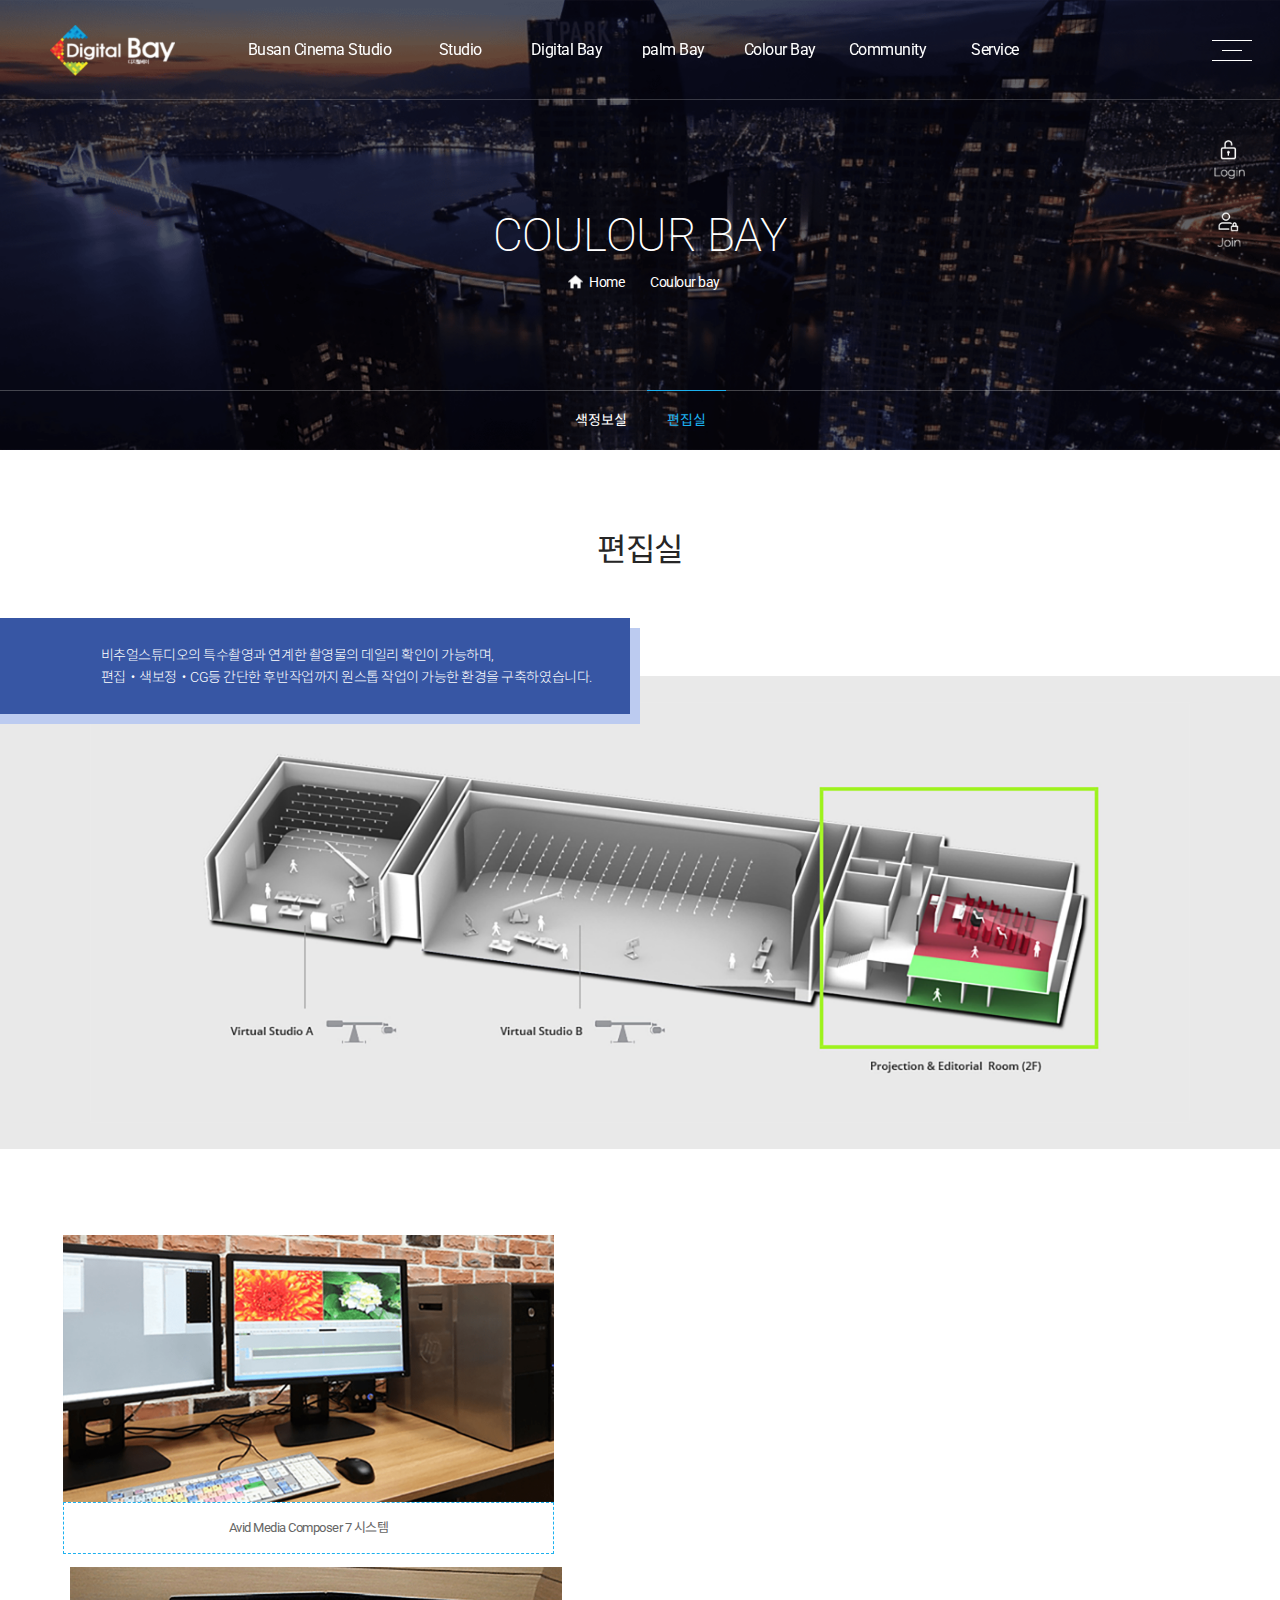
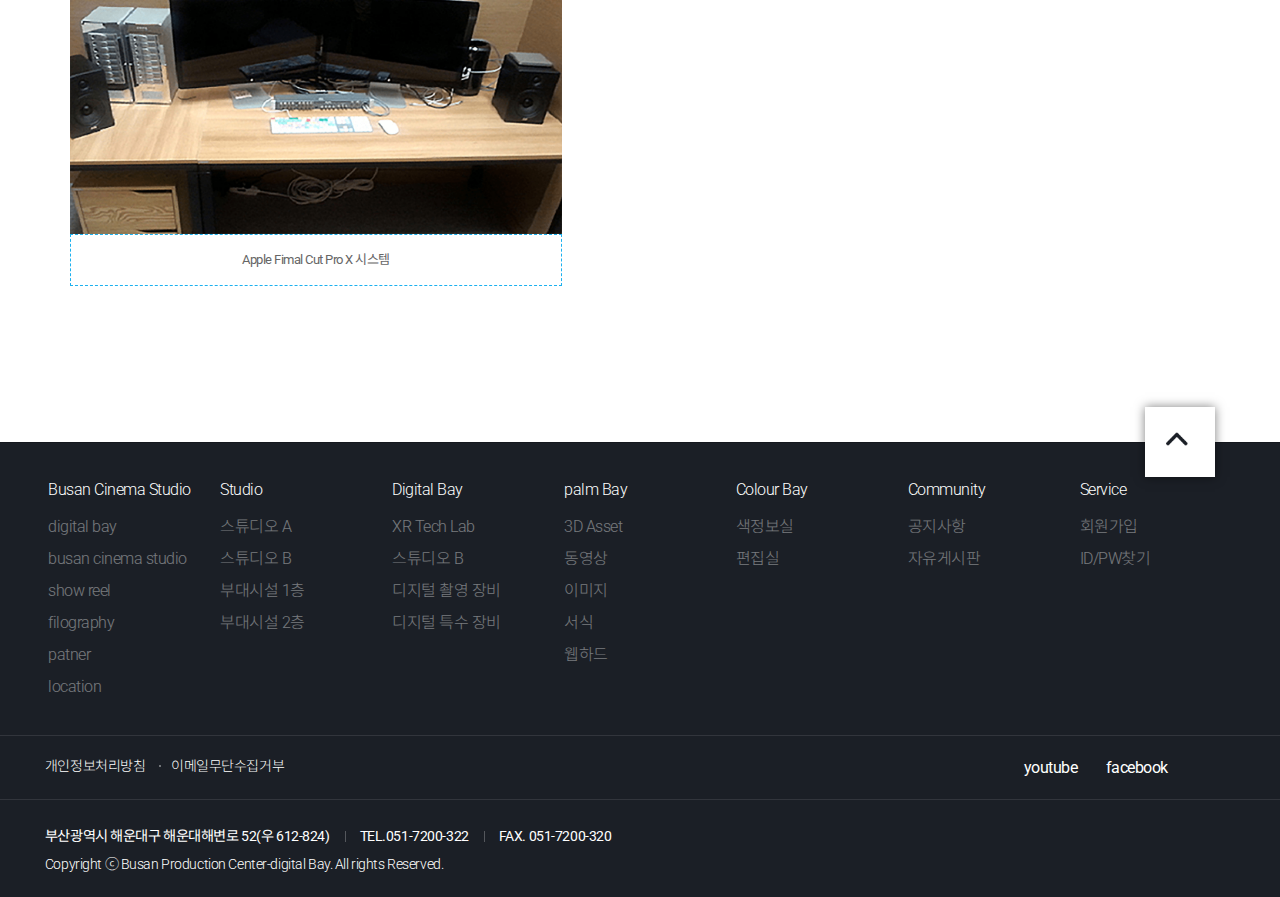
<file: src/coulourBay/coulour2.html>
<!DOCTYPE HTML>
<html lang="ko">
<head>
    <meta charset="UTF-8">
    <meta http-equiv="X-UA-Compatible" content="IE=edge" />
    <meta name="format-detection" content="telephone=no">
    <meta name="viewport" content="width=device-width, initial-scale=1, minimum-scale=1" />
    <title>디지털베이</title>

    <link rel="shortcut icon" type="image/x-icon" href="../../resources/images/common/favicon.ico">
    <link rel="stylesheet" type="text/css" href="../../resources/css/kr/style.css" />
    <link rel="stylesheet" type="text/css" href="../../resources/css/gdi.css">
    <script src="../../resources/js/jquery.1.12.4.min.js"></script>
    <script src="../../resources/js/common.js"></script>
    <!-- <script src="../../resources/js/constants.js"></script> -->
    <script src="../../resources/js/swiper.min.js"></script>
    <script src="../../resources/js/main.js"></script>
    <!--//메뉴 레이아웃 구동-->

    <script src="../../resources/js/jquery.waypoints.min.js"></script>
    <script src="../../resources/js/owl.carousel.js"></script>
    <!--//상단 메뉴 레이아웃 구동-->
    <script src="../../resources/js/jquery.mousewheel.min.js"></script>
    <script src="../../resources/js/jquery.fullpage.min.js"></script>
    <!--//전체 메인 section -->
    
    <!-- add : Gheem Bona -->
    <script src="../../resources/js/subCustom.js"></script>
    <link rel="stylesheet" type="text/css" href="../../resources/css/mainCustom.css" />
    <link rel="stylesheet" type="text/css" href="../../resources/css/subCustom.css" />
    <link href="https://kit-pro.fontawesome.com/releases/v5.15.4/css/pro.min.css" rel="stylesheet" />

    <!--[if lt IE 9]>
    <script src="../../resources/js/html5shiv.js"></script>
    <![endif]-->

    <script>
         $('#moveTo').click(function () {
        //$.fn.fullpage.setScrollingSpeed(0); 효과를 없애고싶을때
        $.fn.fullpage.moveTo(1, 1); // 이동하고싶은 페이지
        //$.fn.fullpage.setScrollingSpeed(700); 효과를 없애고싶을때
    });
    </script>
</head>
<body>


<div id="wrap">
    <!-- header -->
    <header>
        <h1><a href="../../index.html">디지털베이</a></h1>
        <nav id="navi">
            <div class="menuTop">
                <div id="gnb">
                    <ul>
                        <li>
                            <a href="#1">Busan Cinema Studio</a>
                            <ul class="depth2 menu1">
                                <li><a href="#none">digital bay</a></li>
                                <li><a href="#none">busan cinema studio</a></li>
                                <li><a href="#none">show reel</a></li>
                                <li><a href="#none">filography</a></li>
                                <li><a href="#none">patner</a></li>
                                <li><a href="#none">location</a></li>
                            </ul>
                        </li>
                        <li>
                            <a href="#2">Studio</a>
                            <ul class="depth2 menu2">
                                <li><a href="#none">스튜디오 A</a></li>
                                <li><a href="#none">스튜디오 B</a></li>
                                <li><a href="#none">부대시설 1층</a></li>
                                <li><a href="#none">부대시설 2층</a></li>
                            </ul>
                        </li>
                        <li>
                            <a href="#2">Digital Bay</a>
                            <ul class="depth2 menu2">
                                <li><a href="#none">XR Tech Lab</a></li>
                                <li><a href="#none">스튜디오 B</a></li>
                                <li><a href="#none">디지털 촬영 장비</a></li>
                                <li><a href="#none">디지털 특수 장비</a></li>
                            </ul>
                        </li>
                        <li>
                            <a href="#3">palm Bay</a>
                            <ul class="depth2 menu4">
                                <li><a href="#none">3D Asset</a></li>
                                <li><a href="#none">동영상</a></li>
                                <li><a href="#none">이미지</a></li>
                                <li><a href="#none">서식</a></li>
                                <li><a href="#none">웹하드</a></li>
                            </ul>
                        </li>
                        <li>
                            <a href="#4">Colour Bay</a>
                            <ul class="depth2 menu4">
                                <li><a href="file:///Users/beong/works/src/coulourBay/coulour1.html">색정보실</a></li>
                                <li><a href="file:///Users/beong/works/src/coulourBay/coulour2.html">편집실</a></li>
                            </ul>
                        </li>
                        <li>
                            <a href="#6">Community</a>
                            <ul class="depth2 menu5">
                                <li><a href="#none">공지사항</a></li>
                                <li><a href="#none">자유게시판</a></li>
                            </ul>
                        </li>
                        <li>
                            <a href="#7">Service</a>
                            <ul class="depth2 menu5">
                                <li><a href="#none">회원가입</a></li>
                                <li><a href="#none">ID/PW찾기</a></li>
                            </ul>
                        </li>
                    </ul>
                </div>
            </div>
        </nav>
        <div class="allBox">
            <div class="allmenu">
                <a href="javascript:void(0);"><span><span>MENU</span></span></a>
            </div>
        </div>
        <div class="gnb_bg"></div>
    </header>
    <!-- /header -->
    <div id="rightBox">
        <div class="mbox">
            <div class="language account">
                <div class="box">
                    <a href="#none"><i class="dgtb-login"></i></a>
                    <a href="#none"><i class="dgtb-join"></i></a>
                </div>
            </div>
        </div>
    </div>
    <div id="allmenuBox">
        <div class="bgbox">
            <div class="bgbox"></div>
        </div>
        <div class="btn_close"></div>
        <div class="menuBox"></div>
        <div class="allmenu_bottom"></div>
    </div>

    <div id="container" class="subpg">
        <!-- subVisual -->
        <div id="depthNav" class="subVisual subv5">
            <div class="contTitle">
                <div class="subTitle"><strong>COULOUR BAY</strong></div>
                <ul class="location-bar">
                    <li class="icon-home">Home</li>
                    <li>Coulour bay</li>
                </ul>
            </div>
            <div class="sub-menu-tabbox">
                <button type="button" onclick="goLinkPage('Users/beong/works/src/coulourBay/coulour1.html');">색정보실</button>
                <button type="button" class="active" onclick="">편집실</button>
            </div>
        </div>
        <!-- /subVisual -->
    <!-- ####################################################### : SUB CONTENT -->
        <div class="subpg-wrap coulourbay-pg2">
            <h2 class="pg-tit">편집실</h2>
            <div class="sub-cont">
                <div class="sub-vsbox">
                    <div class="vsbox-tit">
                        <p>비추얼스튜디오의 특수촬영과 연계한 촬영물의 데일리 확인이 가능하며,<br/>
                        편집・색보정・CG등 간단한 후반작업까지 원스톱 작업이 가능한 환경을 구축하였습니다.</p>
                    </div>
                    <div class="vsbox-img bg-gray"><img src="../../resources/images/sub/coulourbay/4@2x.png" /></div>
                </div>
                <div class="info-box">
                    <dl>
                        <dd>
                            <ul>
                                <li>
                                    <img src="../../resources/images/sub/coulourbay/7@2x.png" />
                                    <div class="dashed-box">
                                        <span style="text-align: center;">Avid Media Composer 7 시스템</span>
                                    </div>
                                </li>
                                <li>
                                    <img src="../../resources/images/sub/coulourbay/8@2x.png" />
                                    <div class="dashed-box">
                                        <span style="text-align: center;">Apple Fimal Cut Pro X 시스템</span>
                                    </div>
                                </li>
                            </ul>
                        </dd>
                    </dl>
                </div>
                
            </div>
        </div>
    <!-- ####################################################### : /SUB CONTENT -->
    </div>
    
    <!-- footer -->
    <footer>
        <div class="btn_top " id="moveTo">
            <a href="javascript:void(0);">
                <i class="icon-top"></i>
            </a>
        </div>
        <div class="fbox">
            <div class="sitemap-allmenu">
                <ul>
                    <li>
                        <a href="#1">Busan Cinema Studio</a>
                        <ul class="depth2 menu1">
                            <li><a href="#none">digital bay</a></li>
                            <li><a href="#none">busan cinema studio</a></li>
                            <li><a href="#none">show reel</a></li>
                            <li><a href="#none">filography</a></li>
                            <li><a href="#none">patner</a></li>
                            <li><a href="#none">location</a></li>
                        </ul>
                    </li>
                    <li>
                        <a href="#2">Studio</a>
                        <ul class="depth2 menu2">
                            <li><a href="#none">스튜디오 A</a></li>
                            <li><a href="#none">스튜디오 B</a></li>
                            <li><a href="#none">부대시설 1층</a></li>
                            <li><a href="#none">부대시설 2층</a></li>
                        </ul>
                    </li>
                    <li>
                        <a href="#2">Digital Bay</a>
                        <ul class="depth2 menu2">
                            <li><a href="#none">XR Tech Lab</a></li>
                            <li><a href="#none">스튜디오 B</a></li>
                            <li><a href="#none">디지털 촬영 장비</a></li>
                            <li><a href="#none">디지털 특수 장비</a></li>
                        </ul>
                    </li>
                    <li>
                        <a href="#3">palm Bay</a>
                        <ul class="depth2 menu4">
                            <li><a href="#none">3D Asset</a></li>
                            <li><a href="#none">동영상</a></li>
                            <li><a href="#none">이미지</a></li>
                            <li><a href="#none">서식</a></li>
                            <li><a href="#none">웹하드</a></li>
                        </ul>
                    </li>
                    <li>
                        <a href="#4">Colour Bay</a>
                        <ul class="depth2 menu4">
                            <li><a href="file:///Users/beong/works/src/coulourBay/coulour1.html">색정보실</a></li>
                            <li><a href="file:///Users/beong/works/src/coulourBay/coulour2.html">편집실</a></li>
                        </ul>
                    </li>
                    <li>
                        <a href="#6">Community</a>
                        <ul class="depth2 menu5">
                            <li><a href="#none">공지사항</a></li>
                            <li><a href="#none">자유게시판</a></li>
                        </ul>
                    </li>
                    <li>
                        <a href="#7">Service</a>
                        <ul class="depth2 menu5">
                            <li><a href="#none">회원가입</a></li>
                            <li><a href="#none">ID/PW찾기</a></li>
                        </ul>
                    </li>
                </ul>
            </div>
            <div class="fmenu">
                <div class="smenu">
                    <a href="/kr/privacy.do">개인정보처리방침</a>
                    <a href="/kr/email.do">이메일무단수집거부</a>
                </div>
                <div class="scmenu">
                    <a class="link-youtube"><i class="fab fa-youtube"></i>youtube</a>
                    <a class="link-facebook"><i class="fab fa-facebook-square"></i>facebook</a>
                </div> 
            </div>
            <div class="infobox">
                <ul class="address">
                    <li>부산광역시 해운대구 해운대해변로 52(우 612-824)</li>
                    <li class="bar">TEL.<a href="tel:051-7200-322">051-7200-322</a></li>
                    <li class="bar">FAX. 051-7200-320</li>
                </ul>
                <p class="copyright">Copyright ⓒ Busan Production Center-digital Bay. All rights Reserved.</p>
            </div>
        </div>
    </footer>
    <!--/footer -->
</div>
</body>
</html>
</file>
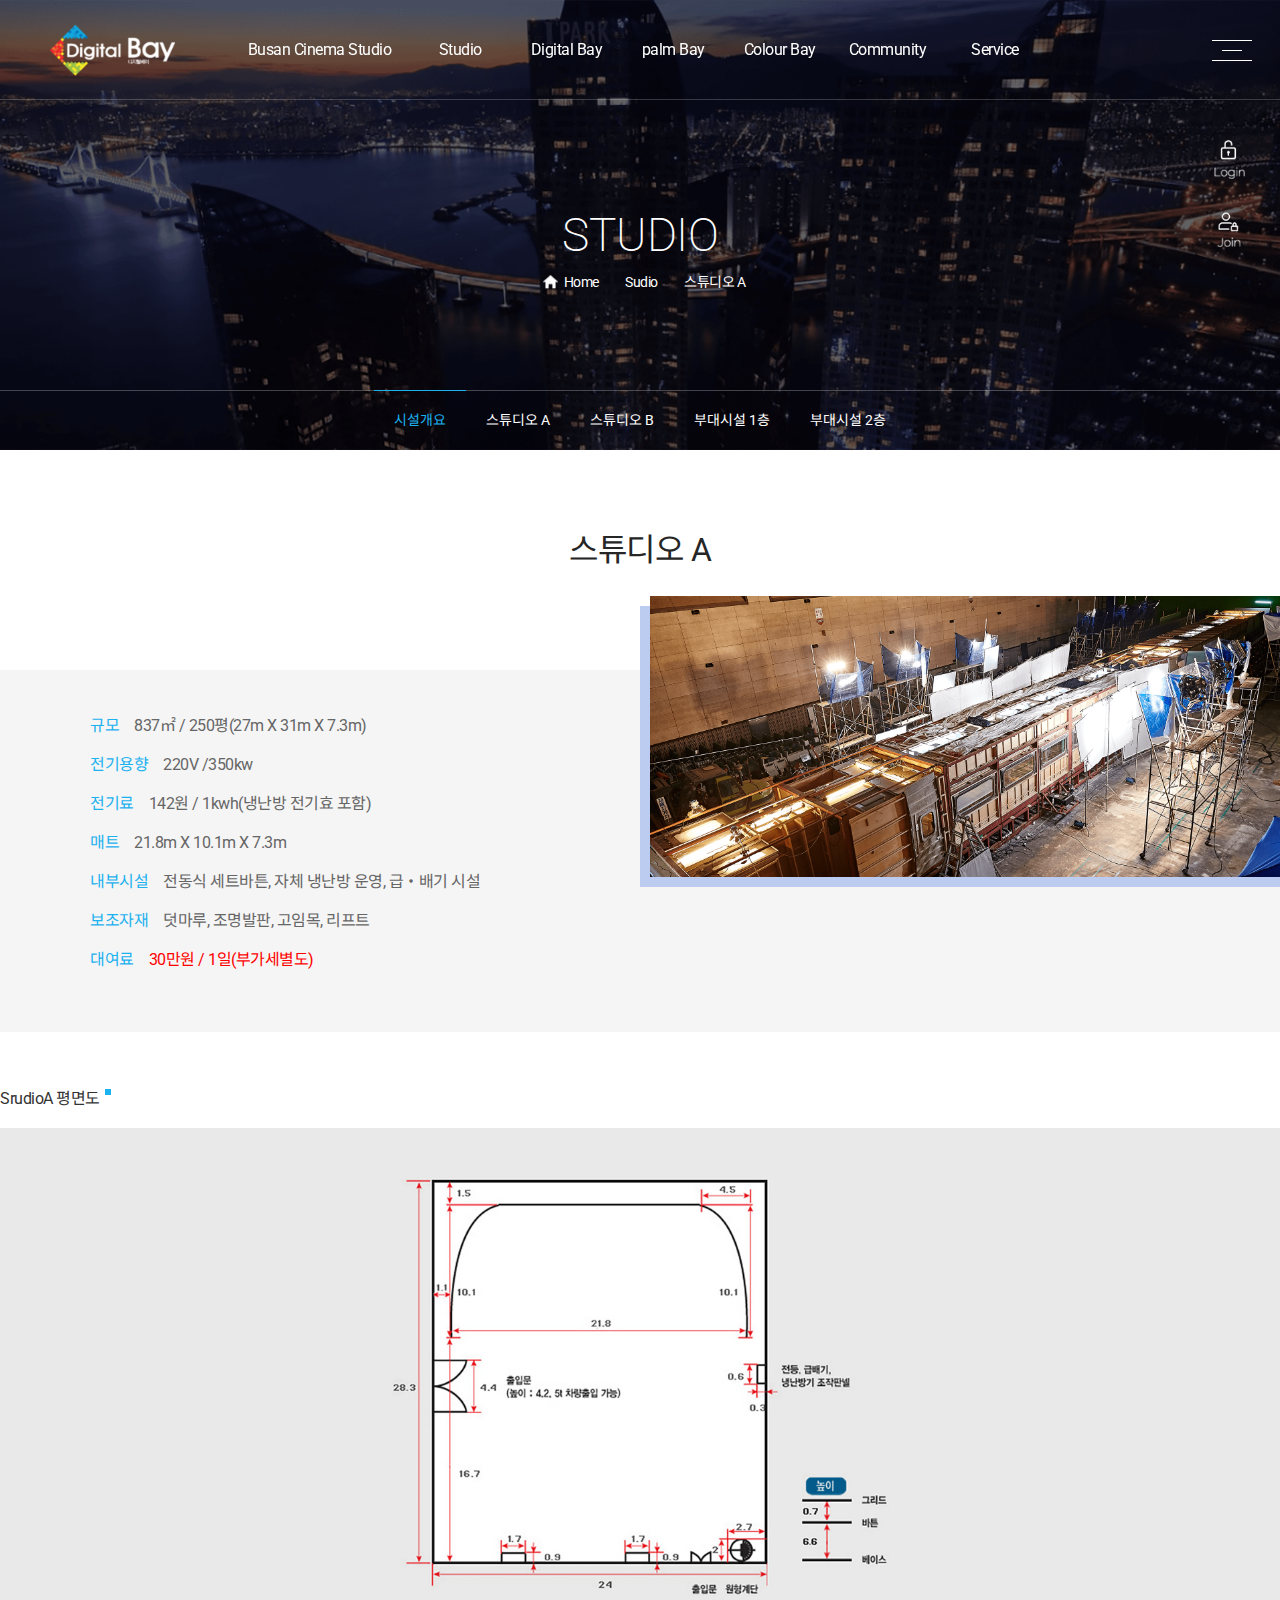
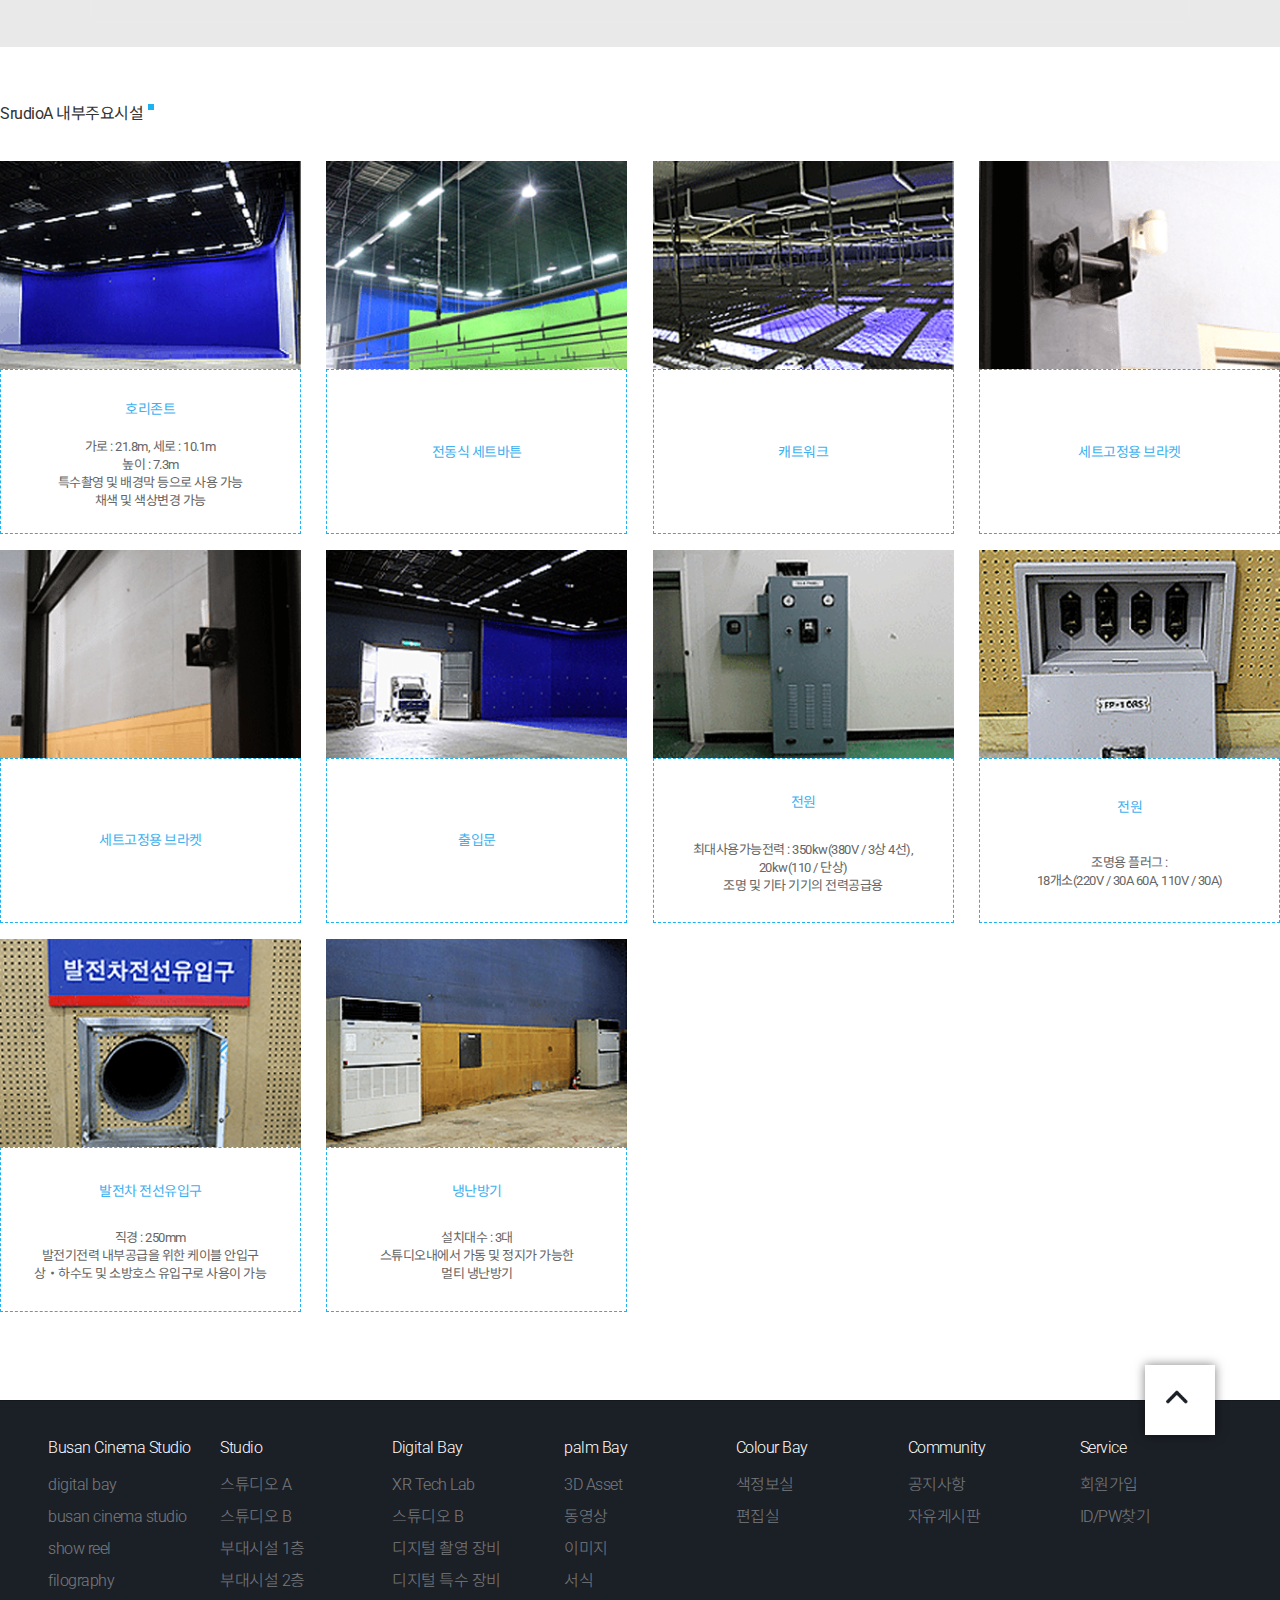
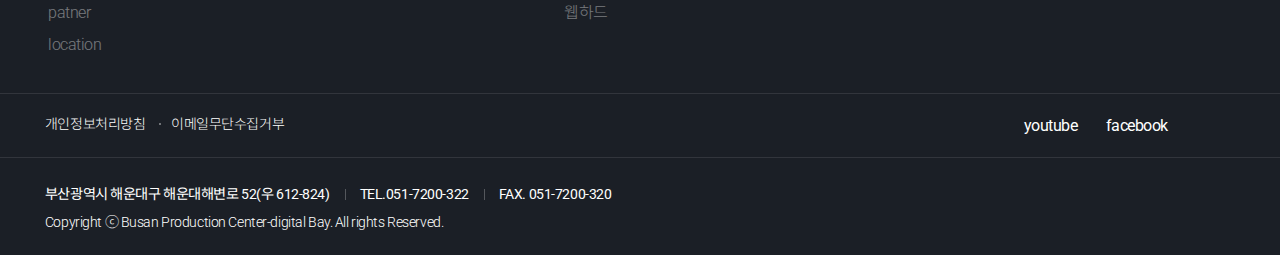
<file: src/studio/studio2.html>
<!DOCTYPE HTML>
<html lang="ko">
<head>
    <meta charset="UTF-8">
    <meta http-equiv="X-UA-Compatible" content="IE=edge" />
    <meta name="format-detection" content="telephone=no">
    <meta name="viewport" content="width=device-width, initial-scale=1, minimum-scale=1" />
    <title>디지털베이</title>

    <link rel="shortcut icon" type="image/x-icon" href="../../resources/images/common/favicon.ico">
    <link rel="stylesheet" type="text/css" href="../../resources/css/kr/style.css" />
    <link rel="stylesheet" type="text/css" href="../../resources/css/gdi.css">
    <script src="../../resources/js/jquery.1.12.4.min.js"></script>
    <script src="../../resources/js/common.js"></script>
    <!-- <script src="../../resources/js/constants.js"></script> -->
    <script src="../../resources/js/swiper.min.js"></script>
    <script src="../../resources/js/main.js"></script>
    <!--//메뉴 레이아웃 구동-->

    <script src="../../resources/js/jquery.waypoints.min.js"></script>
    <script src="../../resources/js/owl.carousel.js"></script>
    <!--//상단 메뉴 레이아웃 구동-->
    <script src="../../resources/js/jquery.mousewheel.min.js"></script>
    <script src="../../resources/js/jquery.fullpage.min.js"></script>
    <!--//전체 메인 section -->
    
    <!-- add : Gheem Bona -->
    <script src="../../resources/js/subCustom.js"></script>
    <link rel="stylesheet" type="text/css" href="../../resources/css/mainCustom.css" />
    <link rel="stylesheet" type="text/css" href="../../resources/css/subCustom.css" />
    <link href="https://kit-pro.fontawesome.com/releases/v5.15.4/css/pro.min.css" rel="stylesheet" />

    <!--[if lt IE 9]>
    <script src="../../resources/js/html5shiv.js"></script>
    <![endif]-->

    <script>
         $('#moveTo').click(function () {
        //$.fn.fullpage.setScrollingSpeed(0); 효과를 없애고싶을때
        $.fn.fullpage.moveTo(1, 1); // 이동하고싶은 페이지
        //$.fn.fullpage.setScrollingSpeed(700); 효과를 없애고싶을때
    });
    </script>
</head>
<body>


<div id="wrap">
    <!-- header -->
    <header>
        <h1><a href="../../index.html">디지털베이</a></h1>
        <nav id="navi">
            <div class="menuTop">
                <div id="gnb">
                    <ul>
                        <li>
                            <a href="#1">Busan Cinema Studio</a>
                            <ul class="depth2 menu1">
                                <li><a href="#none">digital bay</a></li>
                                <li><a href="#none">busan cinema studio</a></li>
                                <li><a href="#none">show reel</a></li>
                                <li><a href="#none">filography</a></li>
                                <li><a href="#none">patner</a></li>
                                <li><a href="#none">location</a></li>
                            </ul>
                        </li>
                        <li>
                            <a href="#2">Studio</a>
                            <ul class="depth2 menu2">
                                <li><a href="#none">스튜디오 A</a></li>
                                <li><a href="#none">스튜디오 B</a></li>
                                <li><a href="#none">부대시설 1층</a></li>
                                <li><a href="#none">부대시설 2층</a></li>
                            </ul>
                        </li>
                        <li>
                            <a href="#2">Digital Bay</a>
                            <ul class="depth2 menu2">
                                <li><a href="#none">XR Tech Lab</a></li>
                                <li><a href="#none">스튜디오 B</a></li>
                                <li><a href="#none">디지털 촬영 장비</a></li>
                                <li><a href="#none">디지털 특수 장비</a></li>
                            </ul>
                        </li>
                        <li>
                            <a href="#3">palm Bay</a>
                            <ul class="depth2 menu4">
                                <li><a href="#none">3D Asset</a></li>
                                <li><a href="#none">동영상</a></li>
                                <li><a href="#none">이미지</a></li>
                                <li><a href="#none">서식</a></li>
                                <li><a href="#none">웹하드</a></li>
                            </ul>
                        </li>
                        <li>
                            <a href="#4">Colour Bay</a>
                            <ul class="depth2 menu4">
                                <li><a href="file:///Users/beong/works/src/coulourBay/coulour1.html">색정보실</a></li>
                                <li><a href="file:///Users/beong/works/src/coulourBay/coulour2.html">편집실</a></li>
                            </ul>
                        </li>
                        <li>
                            <a href="#6">Community</a>
                            <ul class="depth2 menu5">
                                <li><a href="#none">공지사항</a></li>
                                <li><a href="#none">자유게시판</a></li>
                            </ul>
                        </li>
                        <li>
                            <a href="#7">Service</a>
                            <ul class="depth2 menu5">
                                <li><a href="#none">회원가입</a></li>
                                <li><a href="#none">ID/PW찾기</a></li>
                            </ul>
                        </li>
                    </ul>
                </div>
            </div>
        </nav>
        <div class="allBox">
            <div class="allmenu">
                <a href="javascript:void(0);"><span><span>MENU</span></span></a>
            </div>
        </div>
        <div class="gnb_bg"></div>
    </header>
    <!-- /header -->
    <div id="rightBox">
        <div class="mbox">
            <div class="language account">
                <div class="box">
                    <a href="#none"><i class="dgtb-login"></i></a>
                    <a href="#none"><i class="dgtb-join"></i></a>
                </div>
            </div>
        </div>
    </div>
    <div id="allmenuBox">
        <div class="bgbox">
            <div class="bgbox"></div>
        </div>
        <div class="btn_close"></div>
        <div class="menuBox"></div>
        <div class="allmenu_bottom"></div>
    </div>

    <div id="container" class="subpg">
        <!-- subVisual -->
        <div id="depthNav" class="subVisual subv5">
            <div class="contTitle">
                <div class="subTitle"><strong>STUDIO</strong></div>
                <ul class="location-bar">
                    <li class="icon-home">Home</li>
                    <li>Sudio</li>
                    <li>스튜디오 A</li>
                </ul>
            </div>
            <div class="sub-menu-tabbox">
                <button type="button" class="active" onclick="">시설개요</button>
                <button type="button" class="" onclick="">스튜디오 A</button>
                <button type="button" class="" onclick="">스튜디오 B</button>
                <button type="button" class="" onclick="">부대시설 1층</button>
                <button type="button" class="" onclick="">부대시설 2층</button>
            </div>
        </div>
        <!-- /subVisual -->
    <!-- ####################################################### : SUB CONTENT -->
        <div class="subpg-wrap studio-pg2">
            <h2 class="pg-tit">스튜디오 A</h2>
            <div class="sub-cont">
                <div class="sub-vsbox">
                    <div class="vsbox-tit box-right img-type">
                       <!-- <img src="../../resources/images/sub/studio/studio-top-tit@2x.png"> -->
                    </div>
                    <div class="vsbox-txt bg-gray-f5">
                        <ul>
                            <li>
                                <strong>규모</strong>
                                <span>837㎡ / 250평(27m X 31m X 7.3m)</span>
                            </li>
                            <li>
                                <strong>전기용향</strong>
                                <span>220V /350kw</span>
                            </li>
                            <li>
                                <strong>전기료</strong>
                                <span>142원 / 1kwh(냉난방 전기효 포함)</span>
                            </li>
                            <li>
                                <strong>매트</strong>
                                <span>21.8m X 10.1m X 7.3m</span>
                            </li>
                            <li>
                                <strong>내부시설</strong>
                                <span>전동식 세트바튼, 자체 냉난방 운영, 급・배기 시설</span>
                            </li>
                            <li>
                                <strong>보조자재</strong>
                                <span>덧마루, 조명발판, 고임목, 리프트</span>
                            </li>
                            <li>
                                <strong>대여료</strong>
                                <span class="point-color">30만원 / 1일(부가세별도)</span>
                            </li>
                        </ul>

                    </div>
                </div>
                <div class="grid-13">
                    <h3 class="sect-tit">SrudioA 평면도</h3>
                </div>
                <div class="floorplan-box bg-gray">
                    <div class="vsbox-img">
                        <img src="../../resources/images/sub/studio/2/studio-floorplan@2x.png" />
                    </div>
                </div>

                <div class="grid-13">
                    <h3 class="sect-tit">SrudioA 내부주요시설</h3>
                </div>
                <div class="info-box">
                    <dl>
                        <dd>
                            <ul>
                                <li>
                                    <img src="../../resources/images/sub/studio/2/studio2-img1.png" />
                                    <div class="dashed-box">
                                        <strong>호리존트</strong>
                                        <span>
                                            가로 : 21.8m, 세로 : 10.1m
                                            <br/>높이 : 7.3m
                                            <br/>특수촬영 및 배경막 등으로 사용 가능
                                            <br/>채색 및 색상변경 가능
                                        </span>
                                    </div>
                                </li>
                                <li>
                                    <img src="../../resources/images/sub/studio/2/studio2-img2.png" />
                                    <div class="dashed-box">
                                        <strong>전동식 세트바튼</strong>
                                    </div>
                                </li>
                                <li>
                                    <img src="../../resources/images/sub/studio/2/studio2-img3.png" />
                                    <div class="dashed-box">
                                        <strong>캐트워크</strong>
                                    </div>
                                </li>
                                <li>
                                    <img src="../../resources/images/sub/studio/2/studio2-img4.png" />
                                    <div class="dashed-box">
                                        <strong>세트고정용 브라켓</strong>
                                    </div>
                                </li>

                                <li>
                                    <img src="../../resources/images/sub/studio/2/studio2-img5.png" />
                                    <div class="dashed-box">
                                        <strong>세트고정용 브라켓</strong>
                                    </div>
                                </li>
                                <li>
                                    <img src="../../resources/images/sub/studio/2/studio2-img6.png" />
                                    <div class="dashed-box">
                                        <strong>출입문</strong>
                                    </div>
                                </li>
                                <li>
                                    <img src="../../resources/images/sub/studio/2/studio2-img7.png" />
                                    <div class="dashed-box">
                                        <strong>전원</strong>
                                        <span>
                                            최대사용가능전력 : 350kw(380V / 3상 4선),
                                            <br/>20kw(110 / 단상)
                                            <br/>조명 및 기타 기기의 전력공급용
                                        </span>
                                    </div>
                                </li>
                                <li>
                                    <img src="../../resources/images/sub/studio/2/studio2-img8.png" />
                                    <div class="dashed-box">
                                        <strong>전원</strong>
                                        <span>
                                            조명용 플러그 :
                                            <br/>18개소(220V / 30A 60A, 110V / 30A)
                                        </span>
                                    </div>
                                </li>

                                <li>
                                    <img src="../../resources/images/sub/studio/2/studio2-img9.png" />
                                    <div class="dashed-box">
                                        <strong>발전차 전선유입구</strong>
                                        <span>
                                            직경 : 250mm
                                            <br/>발전기전력 내부공급을 위한 케이블 안입구
                                            <br/>상・하수도 및 소방호스 유입구로 사용이 가능
                                        </span>
                                    </div>
                                </li>
                                <li>
                                    <img src="../../resources/images/sub/studio/2/studio2-img10.png" />
                                    <div class="dashed-box">
                                         <strong>냉난방기</strong>
                                        <span>
                                            설치대수 : 3대
                                            <br/>스튜디오내에서 가동 및 정지가 가능한
                                            <br/>멀티 냉난방기
                                        </span>
                                    </div>
                                </li>
                            </ul>
                        </dd>
                    </dl>
                </div>
            </div>
        </div>
    <!-- ####################################################### : /SUB CONTENT -->
    </div>
    
    <!-- footer -->
    <footer>
        <div class="btn_top " id="moveTo">
            <a href="javascript:void(0);">
                <i class="icon-top"></i>
            </a>
        </div>
        <div class="fbox">
            <div class="sitemap-allmenu">
                <ul>
                    <li>
                        <a href="#1">Busan Cinema Studio</a>
                        <ul class="depth2 menu1">
                            <li><a href="#none">digital bay</a></li>
                            <li><a href="#none">busan cinema studio</a></li>
                            <li><a href="#none">show reel</a></li>
                            <li><a href="#none">filography</a></li>
                            <li><a href="#none">patner</a></li>
                            <li><a href="#none">location</a></li>
                        </ul>
                    </li>
                    <li>
                        <a href="#2">Studio</a>
                        <ul class="depth2 menu2">
                            <li><a href="#none">스튜디오 A</a></li>
                            <li><a href="#none">스튜디오 B</a></li>
                            <li><a href="#none">부대시설 1층</a></li>
                            <li><a href="#none">부대시설 2층</a></li>
                        </ul>
                    </li>
                    <li>
                        <a href="#2">Digital Bay</a>
                        <ul class="depth2 menu2">
                            <li><a href="#none">XR Tech Lab</a></li>
                            <li><a href="#none">스튜디오 B</a></li>
                            <li><a href="#none">디지털 촬영 장비</a></li>
                            <li><a href="#none">디지털 특수 장비</a></li>
                        </ul>
                    </li>
                    <li>
                        <a href="#3">palm Bay</a>
                        <ul class="depth2 menu4">
                            <li><a href="#none">3D Asset</a></li>
                            <li><a href="#none">동영상</a></li>
                            <li><a href="#none">이미지</a></li>
                            <li><a href="#none">서식</a></li>
                            <li><a href="#none">웹하드</a></li>
                        </ul>
                    </li>
                    <li>
                        <a href="#4">Colour Bay</a>
                        <ul class="depth2 menu4">
                            <li><a href="file:///Users/beong/works/src/coulourBay/coulour1.html">색정보실</a></li>
                            <li><a href="file:///Users/beong/works/src/coulourBay/coulour2.html">편집실</a></li>
                        </ul>
                    </li>
                    <li>
                        <a href="#6">Community</a>
                        <ul class="depth2 menu5">
                            <li><a href="#none">공지사항</a></li>
                            <li><a href="#none">자유게시판</a></li>
                        </ul>
                    </li>
                    <li>
                        <a href="#7">Service</a>
                        <ul class="depth2 menu5">
                            <li><a href="#none">회원가입</a></li>
                            <li><a href="#none">ID/PW찾기</a></li>
                        </ul>
                    </li>
                </ul>
            </div>
            <div class="fmenu">
                <div class="smenu">
                    <a href="/kr/privacy.do">개인정보처리방침</a>
                    <a href="/kr/email.do">이메일무단수집거부</a>
                </div>
                <div class="scmenu">
                    <a class="link-youtube"><i class="fab fa-youtube"></i>youtube</a>
                    <a class="link-facebook"><i class="fab fa-facebook-square"></i>facebook</a>
                </div> 
            </div>
            <div class="infobox">
                <ul class="address">
                    <li>부산광역시 해운대구 해운대해변로 52(우 612-824)</li>
                    <li class="bar">TEL.<a href="tel:051-7200-322">051-7200-322</a></li>
                    <li class="bar">FAX. 051-7200-320</li>
                </ul>
                <p class="copyright">Copyright ⓒ Busan Production Center-digital Bay. All rights Reserved.</p>
            </div>
        </div>
    </footer>
    <!--/footer -->
</div>
</body>
</html>
</file>
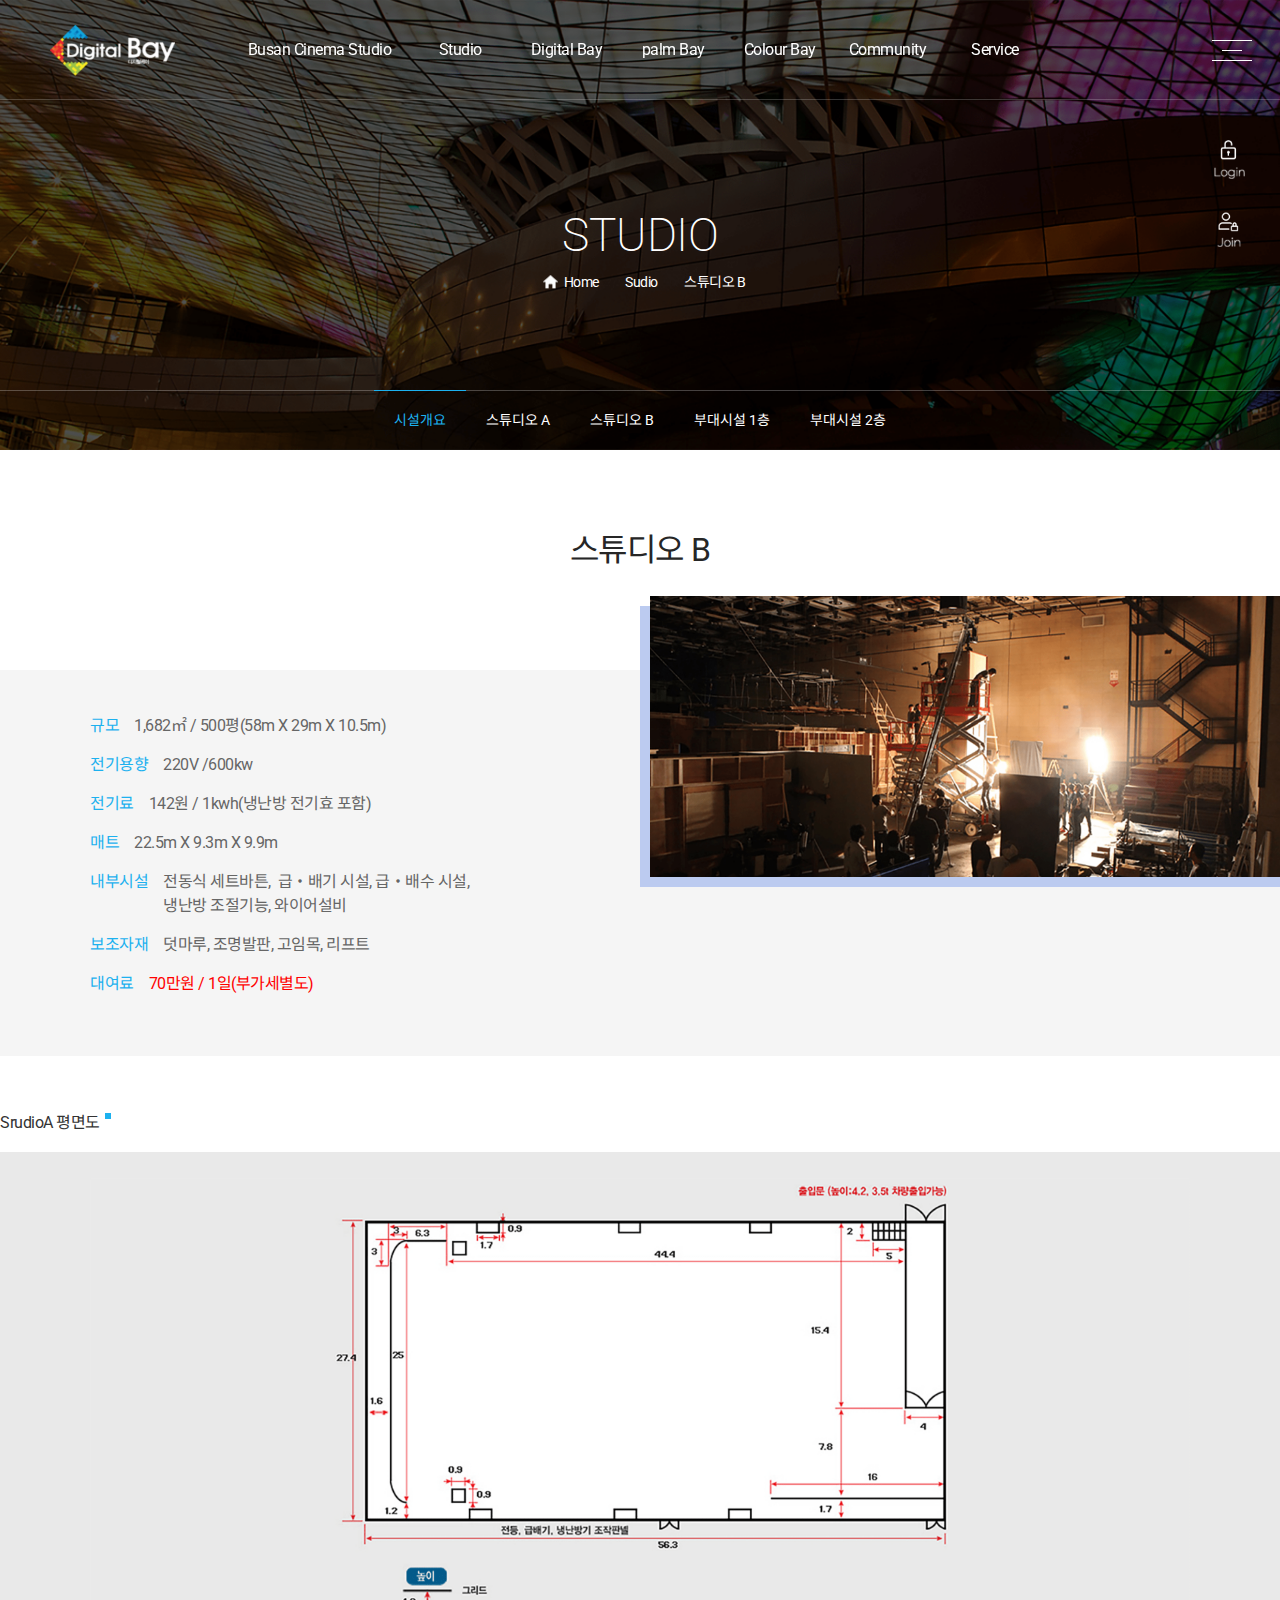
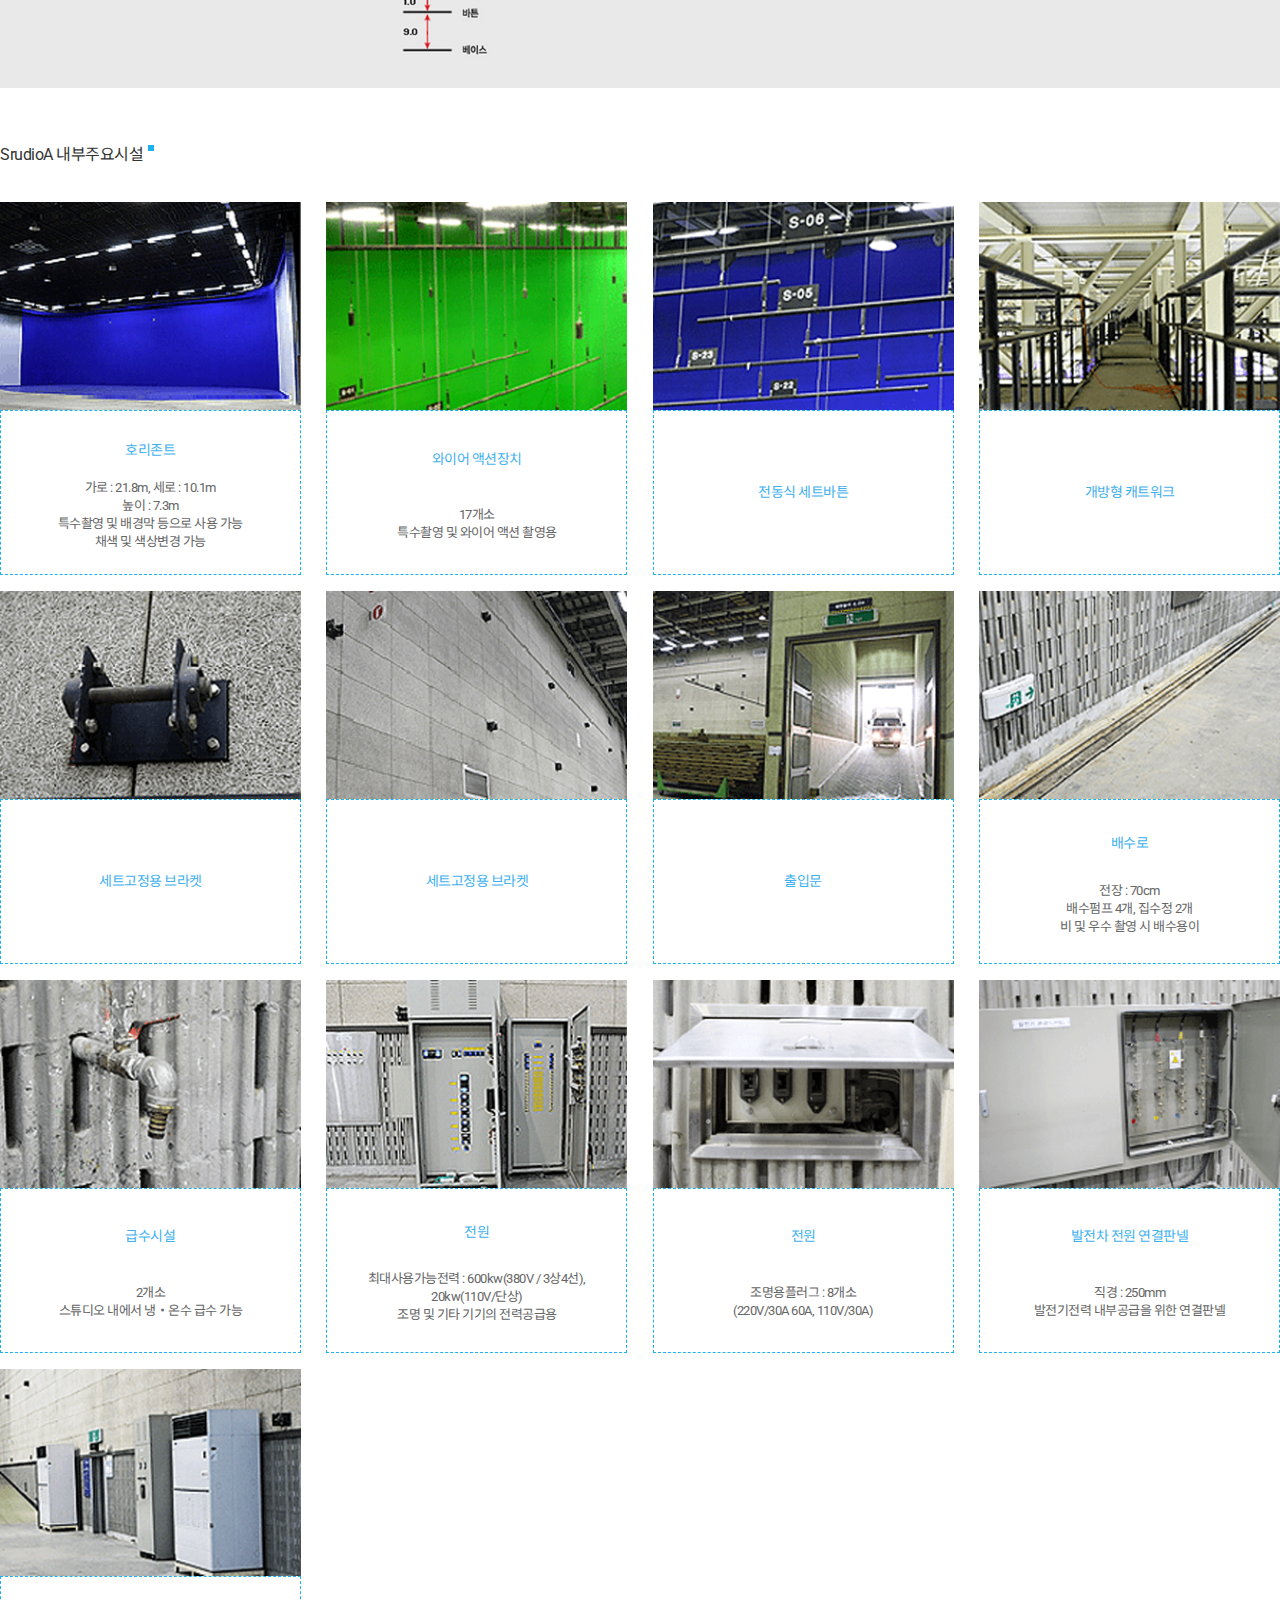
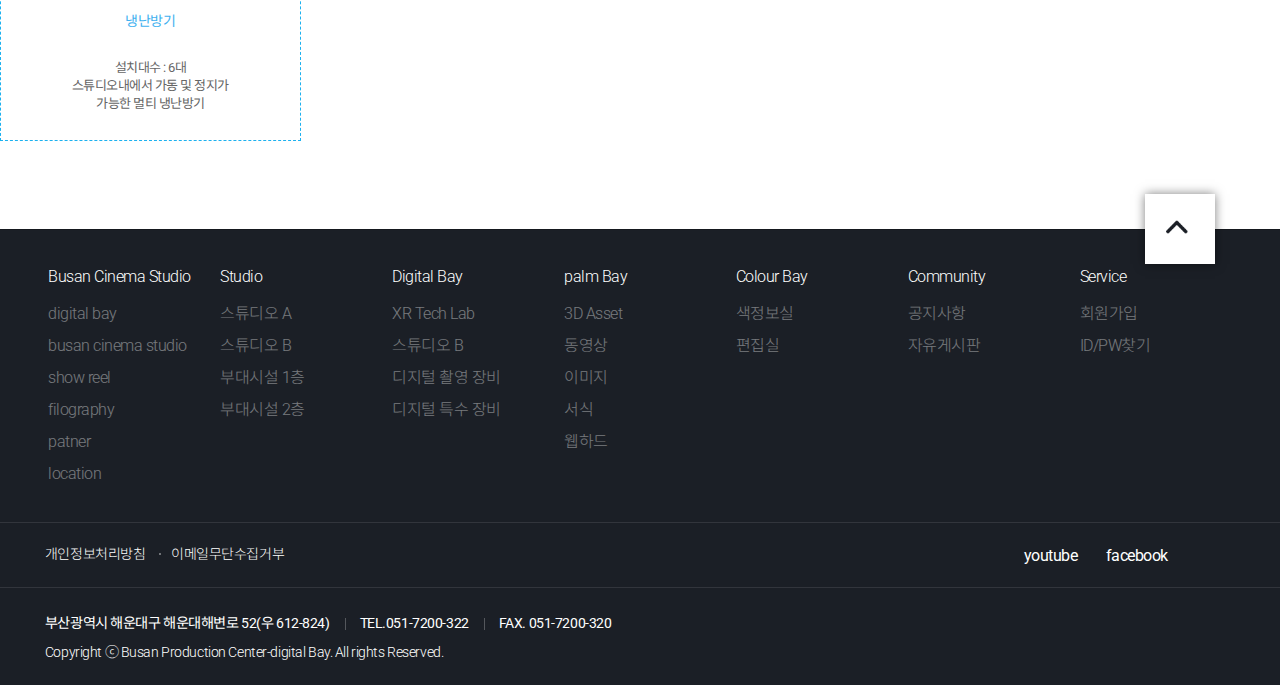
<file: src/studio/studio3.html>
<!DOCTYPE HTML>
<html lang="ko">
<head>
    <meta charset="UTF-8">
    <meta http-equiv="X-UA-Compatible" content="IE=edge" />
    <meta name="format-detection" content="telephone=no">
    <meta name="viewport" content="width=device-width, initial-scale=1, minimum-scale=1" />
    <title>디지털베이</title>

    <link rel="shortcut icon" type="image/x-icon" href="../../resources/images/common/favicon.ico">
    <link rel="stylesheet" type="text/css" href="../../resources/css/kr/style.css" />
    <link rel="stylesheet" type="text/css" href="../../resources/css/gdi.css">
    <script src="../../resources/js/jquery.1.12.4.min.js"></script>
    <script src="../../resources/js/common.js"></script>
    <!-- <script src="../../resources/js/constants.js"></script> -->
    <script src="../../resources/js/swiper.min.js"></script>
    <script src="../../resources/js/main.js"></script>
    <!--//메뉴 레이아웃 구동-->

    <script src="../../resources/js/jquery.waypoints.min.js"></script>
    <script src="../../resources/js/owl.carousel.js"></script>
    <!--//상단 메뉴 레이아웃 구동-->
    <script src="../../resources/js/jquery.mousewheel.min.js"></script>
    <script src="../../resources/js/jquery.fullpage.min.js"></script>
    <!--//전체 메인 section -->
    
    <!-- add : Gheem Bona -->
    <script src="../../resources/js/subCustom.js"></script>
    <link rel="stylesheet" type="text/css" href="../../resources/css/mainCustom.css" />
    <link rel="stylesheet" type="text/css" href="../../resources/css/subCustom.css" />
    <link href="https://kit-pro.fontawesome.com/releases/v5.15.4/css/pro.min.css" rel="stylesheet" />

    <!--[if lt IE 9]>
    <script src="../../resources/js/html5shiv.js"></script>
    <![endif]-->

    <script>
         $('#moveTo').click(function () {
        //$.fn.fullpage.setScrollingSpeed(0); 효과를 없애고싶을때
        $.fn.fullpage.moveTo(1, 1); // 이동하고싶은 페이지
        //$.fn.fullpage.setScrollingSpeed(700); 효과를 없애고싶을때
    });
    </script>
</head>
<body>


<div id="wrap">
    <!-- header -->
    <header>
        <h1><a href="../../index.html">디지털베이</a></h1>
        <nav id="navi">
            <div class="menuTop">
                <div id="gnb">
                    <ul>
                        <li>
                            <a href="#1">Busan Cinema Studio</a>
                            <ul class="depth2 menu1">
                                <li><a href="#none">digital bay</a></li>
                                <li><a href="#none">busan cinema studio</a></li>
                                <li><a href="#none">show reel</a></li>
                                <li><a href="#none">filography</a></li>
                                <li><a href="#none">patner</a></li>
                                <li><a href="#none">location</a></li>
                            </ul>
                        </li>
                        <li>
                            <a href="#2">Studio</a>
                            <ul class="depth2 menu2">
                                <li><a href="#none">스튜디오 A</a></li>
                                <li><a href="#none">스튜디오 B</a></li>
                                <li><a href="#none">부대시설 1층</a></li>
                                <li><a href="#none">부대시설 2층</a></li>
                            </ul>
                        </li>
                        <li>
                            <a href="#2">Digital Bay</a>
                            <ul class="depth2 menu2">
                                <li><a href="#none">XR Tech Lab</a></li>
                                <li><a href="#none">스튜디오 B</a></li>
                                <li><a href="#none">디지털 촬영 장비</a></li>
                                <li><a href="#none">디지털 특수 장비</a></li>
                            </ul>
                        </li>
                        <li>
                            <a href="#3">palm Bay</a>
                            <ul class="depth2 menu4">
                                <li><a href="#none">3D Asset</a></li>
                                <li><a href="#none">동영상</a></li>
                                <li><a href="#none">이미지</a></li>
                                <li><a href="#none">서식</a></li>
                                <li><a href="#none">웹하드</a></li>
                            </ul>
                        </li>
                        <li>
                            <a href="#4">Colour Bay</a>
                            <ul class="depth2 menu4">
                                <li><a href="file:///Users/beong/works/src/coulourBay/coulour1.html">색정보실</a></li>
                                <li><a href="file:///Users/beong/works/src/coulourBay/coulour2.html">편집실</a></li>
                            </ul>
                        </li>
                        <li>
                            <a href="#6">Community</a>
                            <ul class="depth2 menu5">
                                <li><a href="#none">공지사항</a></li>
                                <li><a href="#none">자유게시판</a></li>
                            </ul>
                        </li>
                        <li>
                            <a href="#7">Service</a>
                            <ul class="depth2 menu5">
                                <li><a href="#none">회원가입</a></li>
                                <li><a href="#none">ID/PW찾기</a></li>
                            </ul>
                        </li>
                    </ul>
                </div>
            </div>
        </nav>
        <div class="allBox">
            <div class="allmenu">
                <a href="javascript:void(0);"><span><span>MENU</span></span></a>
            </div>
        </div>
        <div class="gnb_bg"></div>
    </header>
    <!-- /header -->
    <div id="rightBox">
        <div class="mbox">
            <div class="language account">
                <div class="box">
                    <a href="#none"><i class="dgtb-login"></i></a>
                    <a href="#none"><i class="dgtb-join"></i></a>
                </div>
            </div>
        </div>
    </div>
    <div id="allmenuBox">
        <div class="bgbox">
            <div class="bgbox"></div>
        </div>
        <div class="btn_close"></div>
        <div class="menuBox"></div>
        <div class="allmenu_bottom"></div>
    </div>

    <div id="container" class="subpg">
        <!-- subVisual -->
        <div id="depthNav" class="subVisual subv2">
            <div class="contTitle">
                <div class="subTitle"><strong>STUDIO</strong></div>
                <ul class="location-bar">
                    <li class="icon-home">Home</li>
                    <li>Sudio</li>
                    <li>스튜디오 B</li>
                </ul>
            </div>
            <div class="sub-menu-tabbox">
                <button type="button" class="active" onclick="">시설개요</button>
                <button type="button" class="" onclick="">스튜디오 A</button>
                <button type="button" class="" onclick="">스튜디오 B</button>
                <button type="button" class="" onclick="">부대시설 1층</button>
                <button type="button" class="" onclick="">부대시설 2층</button>
            </div>
        </div>
        <!-- /subVisual -->
    <!-- ####################################################### : SUB CONTENT -->
        <div class="subpg-wrap studio-pg2 studio-pg3">
            <h2 class="pg-tit">스튜디오 B</h2>
            <div class="sub-cont">
                <div class="sub-vsbox">
                    <div class="vsbox-tit box-right img-type">
                       <!-- <img src="../../resources/images/sub/studio/studio-top-tit@2x.png"> -->
                    </div>
                    <div class="vsbox-txt bg-gray-f5">
                        <ul>
                            <li>
                                <strong>규모</strong>
                                <span>1,682㎡ / 500평(58m X 29m X 10.5m)</span>
                            </li>
                            <li>
                                <strong>전기용향</strong>
                                <span>220V /600kw</span>
                            </li>
                            <li>
                                <strong>전기료</strong>
                                <span>142원 / 1kwh(냉난방 전기효 포함)</span>
                            </li>
                            <li>
                                <strong>매트</strong>
                                <span>22.5m X 9.3m X 9.9m</span>
                            </li>
                            <li>
                                <strong>내부시설</strong>
                                <span>전동식 세트바튼,  급・배기 시설, 급・배수 시설,<br/>냉난방 조절기능, 와이어설비</span>
                            </li>
                            <li>
                                <strong>보조자재</strong>
                                <span>덧마루, 조명발판, 고임목, 리프트</span>
                            </li>
                            <li>
                                <strong>대여료</strong>
                                <span class="point-color">70만원 / 1일(부가세별도)</span>
                            </li>
                        </ul>

                    </div>
                </div>
                <div class="grid-13">
                    <h3 class="sect-tit">SrudioA 평면도</h3>
                </div>
                <div class="floorplan-box bg-gray">
                    <div class="vsbox-img">
                        <img src="../../resources/images/sub/studio/3/studio-floorplan@2x.png" />
                    </div>
                </div>

                <div class="grid-13">
                    <h3 class="sect-tit">SrudioA 내부주요시설</h3>
                </div>
                <div class="info-box">
                    <dl>
                        <dd>
                            <ul>
                                <li>
                                    <img src="../../resources/images/sub/studio/3/studio-img1.png" />
                                    <div class="dashed-box">
                                        <strong>호리존트</strong>
                                        <span>
                                            가로 : 21.8m, 세로 : 10.1m
                                            <br/>높이 : 7.3m
                                            <br/>특수촬영 및 배경막 등으로 사용 가능
                                            <br/>채색 및 색상변경 가능
                                        </span>
                                    </div>
                                </li>
                                <li>
                                    <img src="../../resources/images/sub/studio/3/studio-img2.png" />
                                    <div class="dashed-box">
                                        <strong>와이어 액션장치</strong>
                                        <span>17개소<br/>특수촬영 및 와이어 액션 촬영용</span>
                                    </div>
                                </li>
                                <li>
                                    <img src="../../resources/images/sub/studio/3/studio-img3.png" />
                                    <div class="dashed-box">
                                        <strong>전동식 세트바튼</strong>
                                    </div>
                                </li>
                                <li>
                                    <img src="../../resources/images/sub/studio/3/studio-img4.png" />
                                    <div class="dashed-box">
                                        <strong>개방형 캐트워크</strong>
                                    </div>
                                </li>

                                <li>
                                    <img src="../../resources/images/sub/studio/3/studio-img5.png" />
                                    <div class="dashed-box">
                                        <strong>세트고정용 브라켓</strong>
                                    </div>
                                </li>
                                <li>
                                    <img src="../../resources/images/sub/studio/3/studio-img6.png" />
                                    <div class="dashed-box">
                                        <strong>세트고정용 브라켓</strong>
                                    </div>
                                </li>
                                <li>
                                    <img src="../../resources/images/sub/studio/3/studio-img7.png" />
                                    <div class="dashed-box">
                                        <strong>출입문</strong>
                                    </div>
                                </li>
                                <li>
                                    <img src="../../resources/images/sub/studio/3/studio-img8.png" />
                                    <div class="dashed-box">
                                        <strong>배수로</strong>
                                        <span>
                                            전장 : 70cm
                                            <br/>배수펌프 4개, 집수정 2개
                                            <br/>비 및 우수 촬영 시 배수용이
                                        </span>
                                    </div>
                                </li>

                                <li>
                                    <img src="../../resources/images/sub/studio/3/studio-img9.png" />
                                    <div class="dashed-box">
                                        <strong>급수시설</strong>
                                        <span>
                                            2개소
                                            <br/>스튜디오 내에서 냉・온수 급수 가능
                                        </span>
                                    </div>
                                </li>
                                <li>
                                    <img src="../../resources/images/sub/studio/3/studio-img10.png" />
                                    <div class="dashed-box">
                                        <strong>전원</strong>
                                        <span>최대사용가능전력 : 600kw(380V / 3상4선),
                                            <br/>20kw(110V/단상)
                                            <br/>조명 및 기타 기기의 전력공급용
                                        </span>
                                    </div>
                                </li>
                                <li>
                                    <img src="../../resources/images/sub/studio/3/studio-img11.png" />
                                    <div class="dashed-box">
                                        <strong>전원</strong>
                                        <span>
                                            조명용플러그 : 8개소
                                            <br/>(220V/30A 60A, 110V/30A)
                                        </span>
                                    </div>
                                </li>
                                <li>
                                    <img src="../../resources/images/sub/studio/3/studio-img12.png" />
                                    <div class="dashed-box">
                                        <strong>발전차 전원 연결판넬</strong>
                                        <span>
                                            직경 : 250mm
                                            <br/>발전기전력 내부공급을 위한 연결판넬
                                        </span>
                                    </div>
                                </li>

                                <li>
                                    <img src="../../resources/images/sub/studio/3/studio-img13.png" />
                                    <div class="dashed-box">
                                        <strong>냉난방기</strong>
                                        <span>설치대수 : 6대
                                            <br/>스튜디오내에서 가동 및 정지가
                                            <br/>가능한 멀티 냉난방기
                                        </span>
                                    </div>
                                </li>

                            </ul>
                        </dd>
                    </dl>
                </div>
            </div>
        </div>
    <!-- ####################################################### : /SUB CONTENT -->
    </div>
    
    <!-- footer -->
    <footer>
        <div class="btn_top " id="moveTo">
            <a href="javascript:void(0);">
                <i class="icon-top"></i>
            </a>
        </div>
        <div class="fbox">
            <div class="sitemap-allmenu">
                <ul>
                    <li>
                        <a href="#1">Busan Cinema Studio</a>
                        <ul class="depth2 menu1">
                            <li><a href="#none">digital bay</a></li>
                            <li><a href="#none">busan cinema studio</a></li>
                            <li><a href="#none">show reel</a></li>
                            <li><a href="#none">filography</a></li>
                            <li><a href="#none">patner</a></li>
                            <li><a href="#none">location</a></li>
                        </ul>
                    </li>
                    <li>
                        <a href="#2">Studio</a>
                        <ul class="depth2 menu2">
                            <li><a href="#none">스튜디오 A</a></li>
                            <li><a href="#none">스튜디오 B</a></li>
                            <li><a href="#none">부대시설 1층</a></li>
                            <li><a href="#none">부대시설 2층</a></li>
                        </ul>
                    </li>
                    <li>
                        <a href="#2">Digital Bay</a>
                        <ul class="depth2 menu2">
                            <li><a href="#none">XR Tech Lab</a></li>
                            <li><a href="#none">스튜디오 B</a></li>
                            <li><a href="#none">디지털 촬영 장비</a></li>
                            <li><a href="#none">디지털 특수 장비</a></li>
                        </ul>
                    </li>
                    <li>
                        <a href="#3">palm Bay</a>
                        <ul class="depth2 menu4">
                            <li><a href="#none">3D Asset</a></li>
                            <li><a href="#none">동영상</a></li>
                            <li><a href="#none">이미지</a></li>
                            <li><a href="#none">서식</a></li>
                            <li><a href="#none">웹하드</a></li>
                        </ul>
                    </li>
                    <li>
                        <a href="#4">Colour Bay</a>
                        <ul class="depth2 menu4">
                            <li><a href="file:///Users/beong/works/src/coulourBay/coulour1.html">색정보실</a></li>
                            <li><a href="file:///Users/beong/works/src/coulourBay/coulour2.html">편집실</a></li>
                        </ul>
                    </li>
                    <li>
                        <a href="#6">Community</a>
                        <ul class="depth2 menu5">
                            <li><a href="#none">공지사항</a></li>
                            <li><a href="#none">자유게시판</a></li>
                        </ul>
                    </li>
                    <li>
                        <a href="#7">Service</a>
                        <ul class="depth2 menu5">
                            <li><a href="#none">회원가입</a></li>
                            <li><a href="#none">ID/PW찾기</a></li>
                        </ul>
                    </li>
                </ul>
            </div>
            <div class="fmenu">
                <div class="smenu">
                    <a href="/kr/privacy.do">개인정보처리방침</a>
                    <a href="/kr/email.do">이메일무단수집거부</a>
                </div>
                <div class="scmenu">
                    <a class="link-youtube"><i class="fab fa-youtube"></i>youtube</a>
                    <a class="link-facebook"><i class="fab fa-facebook-square"></i>facebook</a>
                </div> 
            </div>
            <div class="infobox">
                <ul class="address">
                    <li>부산광역시 해운대구 해운대해변로 52(우 612-824)</li>
                    <li class="bar">TEL.<a href="tel:051-7200-322">051-7200-322</a></li>
                    <li class="bar">FAX. 051-7200-320</li>
                </ul>
                <p class="copyright">Copyright ⓒ Busan Production Center-digital Bay. All rights Reserved.</p>
            </div>
        </div>
    </footer>
    <!--/footer -->
</div>
</body>
</html>
</file>
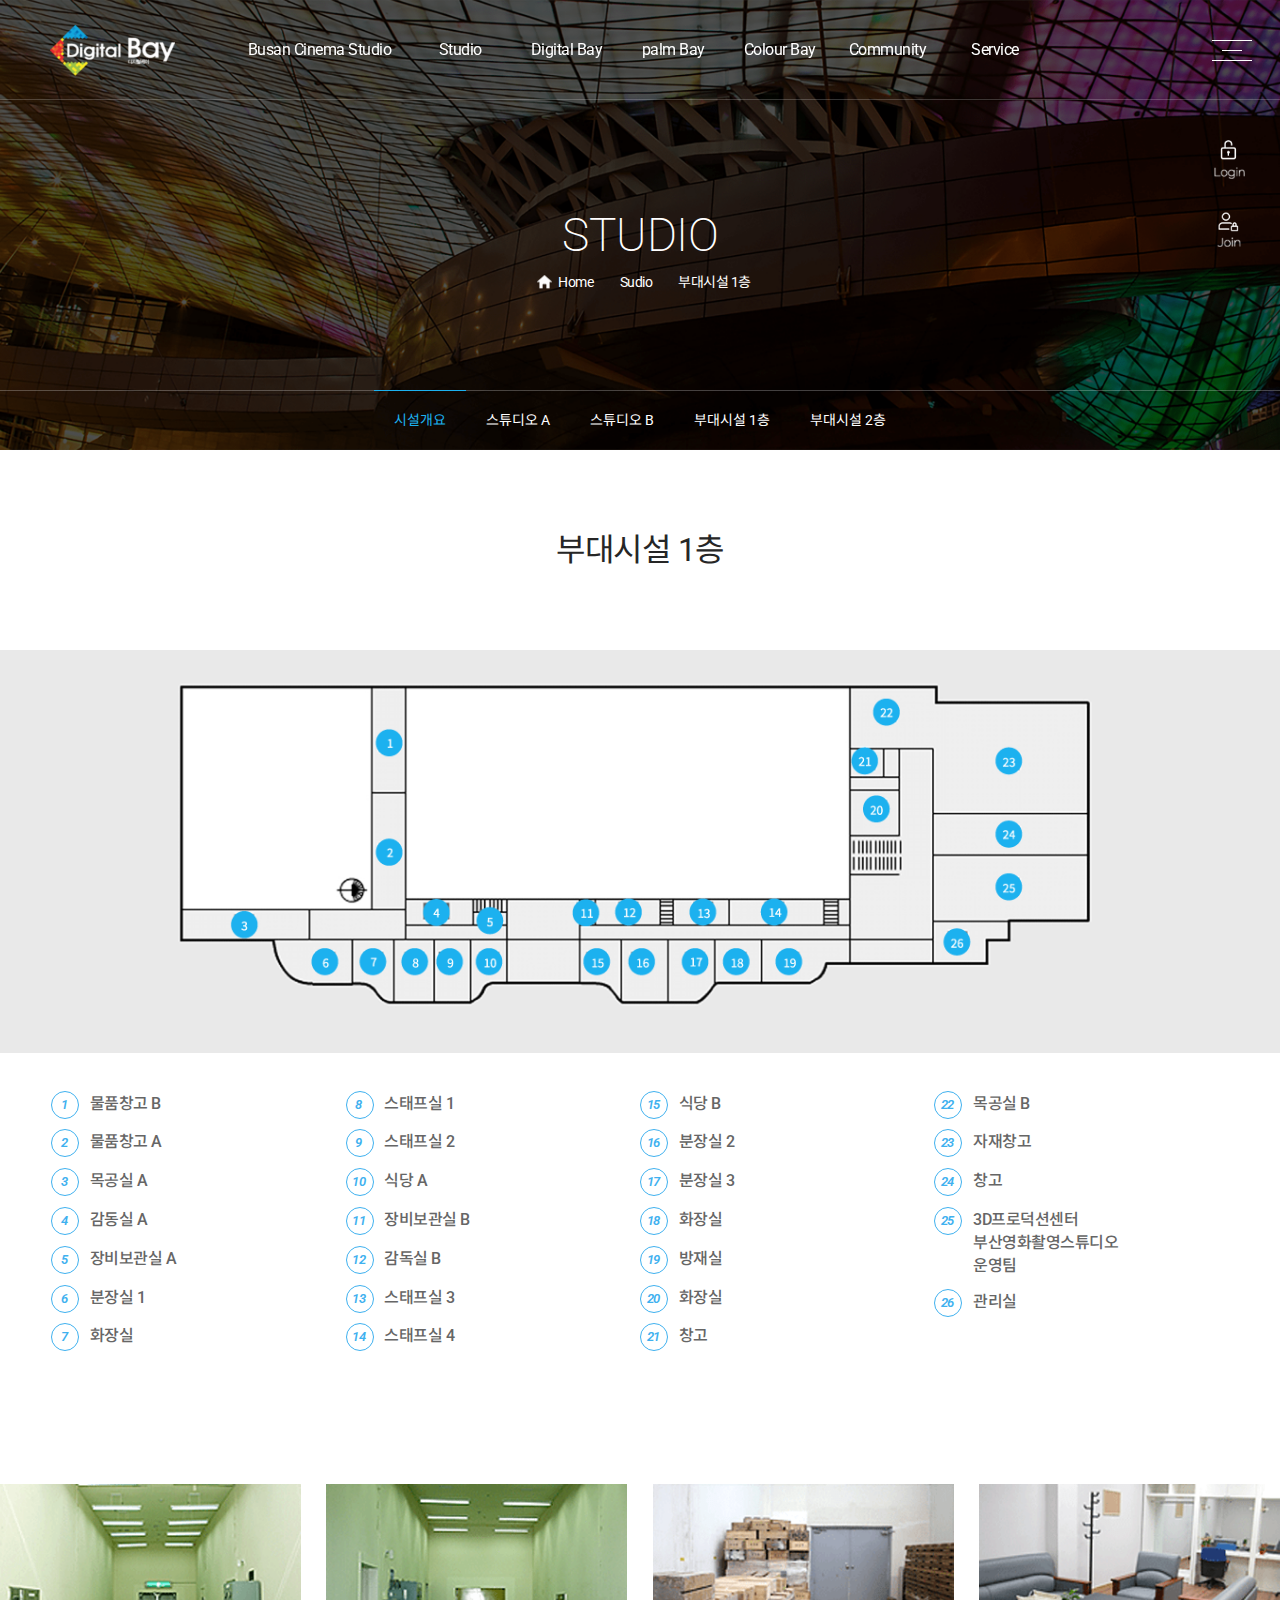
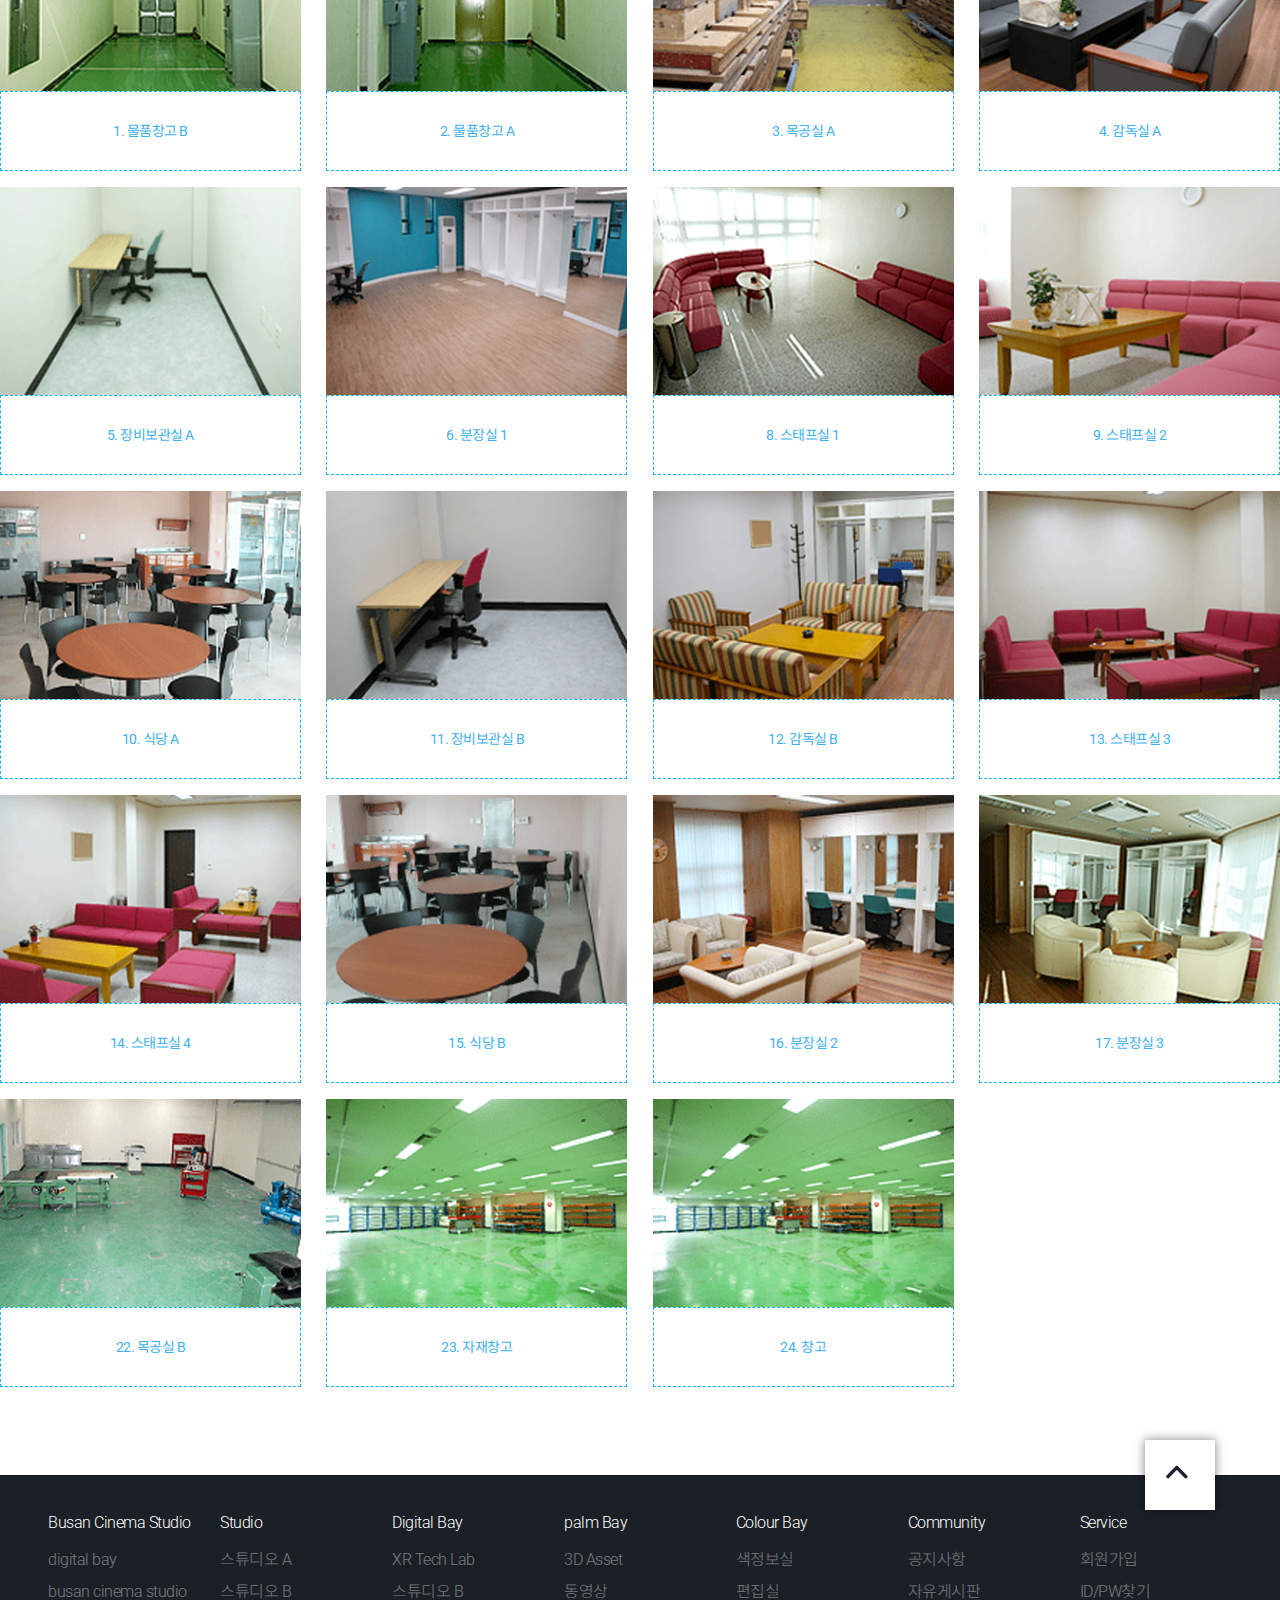
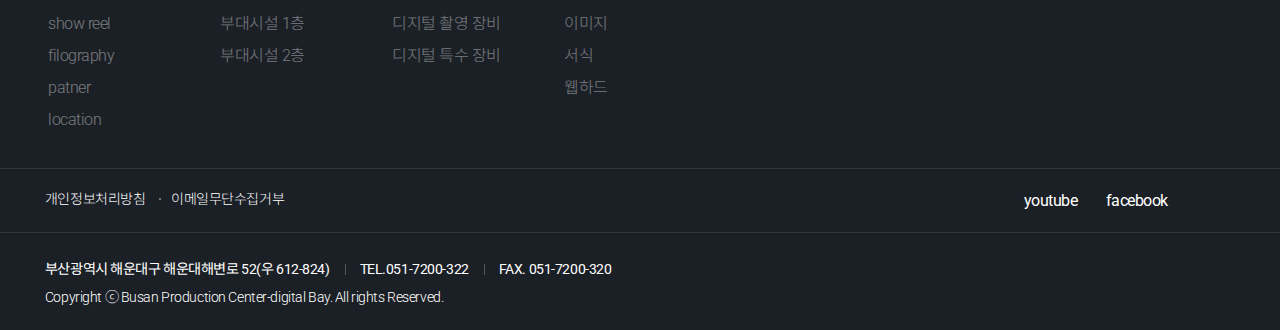
<file: src/studio/studio4.html>
<!DOCTYPE HTML>
<html lang="ko">
<head>
    <meta charset="UTF-8">
    <meta http-equiv="X-UA-Compatible" content="IE=edge" />
    <meta name="format-detection" content="telephone=no">
    <meta name="viewport" content="width=device-width, initial-scale=1, minimum-scale=1" />
    <title>디지털베이</title>

    <link rel="shortcut icon" type="image/x-icon" href="../../resources/images/common/favicon.ico">
    <link rel="stylesheet" type="text/css" href="../../resources/css/kr/style.css" />
    <link rel="stylesheet" type="text/css" href="../../resources/css/gdi.css">
    <script src="../../resources/js/jquery.1.12.4.min.js"></script>
    <script src="../../resources/js/common.js"></script>
    <!-- <script src="../../resources/js/constants.js"></script> -->
    <script src="../../resources/js/swiper.min.js"></script>
    <script src="../../resources/js/main.js"></script>
    <!--//메뉴 레이아웃 구동-->

    <script src="../../resources/js/jquery.waypoints.min.js"></script>
    <script src="../../resources/js/owl.carousel.js"></script>
    <!--//상단 메뉴 레이아웃 구동-->
    <script src="../../resources/js/jquery.mousewheel.min.js"></script>
    <script src="../../resources/js/jquery.fullpage.min.js"></script>
    <!--//전체 메인 section -->
    
    <!-- add : Gheem Bona -->
    <script src="../../resources/js/subCustom.js"></script>
    <link rel="stylesheet" type="text/css" href="../../resources/css/mainCustom.css" />
    <link rel="stylesheet" type="text/css" href="../../resources/css/subCustom.css" />
    <link href="https://kit-pro.fontawesome.com/releases/v5.15.4/css/pro.min.css" rel="stylesheet" />

    <!--[if lt IE 9]>
    <script src="../../resources/js/html5shiv.js"></script>
    <![endif]-->

    <script>
         $('#moveTo').click(function () {
        //$.fn.fullpage.setScrollingSpeed(0); 효과를 없애고싶을때
        $.fn.fullpage.moveTo(1, 1); // 이동하고싶은 페이지
        //$.fn.fullpage.setScrollingSpeed(700); 효과를 없애고싶을때
    });
    </script>
</head>
<body>


<div id="wrap">
    <!-- header -->
    <header>
        <h1><a href="../../index.html">디지털베이</a></h1>
        <nav id="navi">
            <div class="menuTop">
                <div id="gnb">
                    <ul>
                        <li>
                            <a href="#1">Busan Cinema Studio</a>
                            <ul class="depth2 menu1">
                                <li><a href="#none">digital bay</a></li>
                                <li><a href="#none">busan cinema studio</a></li>
                                <li><a href="#none">show reel</a></li>
                                <li><a href="#none">filography</a></li>
                                <li><a href="#none">patner</a></li>
                                <li><a href="#none">location</a></li>
                            </ul>
                        </li>
                        <li>
                            <a href="#2">Studio</a>
                            <ul class="depth2 menu2">
                                <li><a href="#none">스튜디오 A</a></li>
                                <li><a href="#none">스튜디오 B</a></li>
                                <li><a href="#none">부대시설 1층</a></li>
                                <li><a href="#none">부대시설 2층</a></li>
                            </ul>
                        </li>
                        <li>
                            <a href="#2">Digital Bay</a>
                            <ul class="depth2 menu2">
                                <li><a href="#none">XR Tech Lab</a></li>
                                <li><a href="#none">스튜디오 B</a></li>
                                <li><a href="#none">디지털 촬영 장비</a></li>
                                <li><a href="#none">디지털 특수 장비</a></li>
                            </ul>
                        </li>
                        <li>
                            <a href="#3">palm Bay</a>
                            <ul class="depth2 menu4">
                                <li><a href="#none">3D Asset</a></li>
                                <li><a href="#none">동영상</a></li>
                                <li><a href="#none">이미지</a></li>
                                <li><a href="#none">서식</a></li>
                                <li><a href="#none">웹하드</a></li>
                            </ul>
                        </li>
                        <li>
                            <a href="#4">Colour Bay</a>
                            <ul class="depth2 menu4">
                                <li><a href="file:///Users/beong/works/src/coulourBay/coulour1.html">색정보실</a></li>
                                <li><a href="file:///Users/beong/works/src/coulourBay/coulour2.html">편집실</a></li>
                            </ul>
                        </li>
                        <li>
                            <a href="#6">Community</a>
                            <ul class="depth2 menu5">
                                <li><a href="#none">공지사항</a></li>
                                <li><a href="#none">자유게시판</a></li>
                            </ul>
                        </li>
                        <li>
                            <a href="#7">Service</a>
                            <ul class="depth2 menu5">
                                <li><a href="#none">회원가입</a></li>
                                <li><a href="#none">ID/PW찾기</a></li>
                            </ul>
                        </li>
                    </ul>
                </div>
            </div>
        </nav>
        <div class="allBox">
            <div class="allmenu">
                <a href="javascript:void(0);"><span><span>MENU</span></span></a>
            </div>
        </div>
        <div class="gnb_bg"></div>
    </header>
    <!-- /header -->
    <div id="rightBox">
        <div class="mbox">
            <div class="language account">
                <div class="box">
                    <a href="#none"><i class="dgtb-login"></i></a>
                    <a href="#none"><i class="dgtb-join"></i></a>
                </div>
            </div>
        </div>
    </div>
    <div id="allmenuBox">
        <div class="bgbox">
            <div class="bgbox"></div>
        </div>
        <div class="btn_close"></div>
        <div class="menuBox"></div>
        <div class="allmenu_bottom"></div>
    </div>

    <div id="container" class="subpg">
        <!-- subVisual -->
        <div id="depthNav" class="subVisual subv2">
            <div class="contTitle">
                <div class="subTitle"><strong>STUDIO</strong></div>
                <ul class="location-bar">
                    <li class="icon-home">Home</li>
                    <li>Sudio</li>
                    <li>부대시설 1층</li>
                </ul>
            </div>
            <div class="sub-menu-tabbox">
                <button type="button" class="active" onclick="">시설개요</button>
                <button type="button" class="" onclick="">스튜디오 A</button>
                <button type="button" class="" onclick="">스튜디오 B</button>
                <button type="button" class="" onclick="">부대시설 1층</button>
                <button type="button" class="" onclick="">부대시설 2층</button>
            </div>
        </div>
        <!-- /subVisual -->
    <!-- ####################################################### : SUB CONTENT -->
        <div class="subpg-wrap studio-pg2 studio-pg4">
            <h2 class="pg-tit">부대시설 1층</h2>
            <div class="sub-cont">
                <div class="floorplan-box bg-gray">
                    <div class="vsbox-img">
                        <img src="../../resources/images/sub/studio/4/studio-floorplan@2x.png" />
                    </div>
                </div>
                <ul class="floorplan-info-list grid-13">
                    <li>
                        <span class="floorplan-txt"><i class="icon-num">1</i>물품창고 B</span>
                        <span class="floorplan-txt"><i class="icon-num">2</i>물품창고 A</span>
                        <span class="floorplan-txt"><i class="icon-num">3</i>목공실 A</span>
                        <span class="floorplan-txt"><i class="icon-num">4</i>감동실 A</span>
                        <span class="floorplan-txt"><i class="icon-num">5</i>장비보관실 A</span>
                        <span class="floorplan-txt"><i class="icon-num">6</i>분장실 1</span>
                        <span class="floorplan-txt"><i class="icon-num">7</i>화장실</span>
                    </li>
                    <li>
                        <span class="floorplan-txt"><i class="icon-num">8</i>스태프실 1</span>
                        <span class="floorplan-txt"><i class="icon-num">9</i>스태프실 2</span>
                        <span class="floorplan-txt"><i class="icon-num">10</i>식당 A</span>
                        <span class="floorplan-txt"><i class="icon-num">11</i>장비보관실 B</span>
                        <span class="floorplan-txt"><i class="icon-num">12</i>감독실 B</span>
                        <span class="floorplan-txt"><i class="icon-num">13</i>스태프실 3</span>
                        <span class="floorplan-txt"><i class="icon-num">14</i>스태프실 4</span>
                    </li>
                    <li>
                        <span class="floorplan-txt"><i class="icon-num">15</i>식당 B</span>
                        <span class="floorplan-txt"><i class="icon-num">16</i>분장실 2</span>
                        <span class="floorplan-txt"><i class="icon-num">17</i>분장실 3</span>
                        <span class="floorplan-txt"><i class="icon-num">18</i>화장실</span>
                        <span class="floorplan-txt"><i class="icon-num">19</i>방재실</span>
                        <span class="floorplan-txt"><i class="icon-num">20</i>화장실</span>
                        <span class="floorplan-txt"><i class="icon-num">21</i>창고</span>
                    </li>
                    <li>
                        <span class="floorplan-txt"><i class="icon-num">22</i>목공실 B</span>
                        <span class="floorplan-txt"><i class="icon-num">23</i>자재창고</span>
                        <span class="floorplan-txt"><i class="icon-num">24</i>창고</span>
                        <span class="floorplan-txt"><i class="icon-num">25</i>3D프로덕션센터<br/>부산영화촬영스튜디오<br/>운영팀</span>
                        <span class="floorplan-txt"><i class="icon-num">26</i>관리실</span>
                    </li>
                </ul>

                <div class="info-box">
                    <dl>
                        <dd>
                            <ul>
                                <li>
                                    <img src="../../resources/images/sub/studio/4/studio-img1.png" />
                                    <div class="dashed-box">
                                        <strong>1. 물품창고 B</strong>
                                    </div>
                                </li>
                                <li>
                                    <img src="../../resources/images/sub/studio/4/studio-img2.png" />
                                    <div class="dashed-box">
                                        <strong>2. 물품창고 A</strong>
                                    </div>
                                </li>
                                <li>
                                    <img src="../../resources/images/sub/studio/4/studio-img3.png" />
                                    <div class="dashed-box">
                                        <strong>3. 목공실 A</strong>
                                    </div>
                                </li>
                                <li>
                                    <img src="../../resources/images/sub/studio/4/studio-img4.png" />
                                    <div class="dashed-box">
                                        <strong>4. 감독실 A</strong>
                                    </div>
                                </li>

                                <li>
                                    <img src="../../resources/images/sub/studio/4/studio-img5.png" />
                                    <div class="dashed-box">
                                        <strong>5. 장비보관실 A</strong>
                                    </div>
                                </li>
                                <li>
                                    <img src="../../resources/images/sub/studio/4/studio-img6.png" />
                                    <div class="dashed-box">
                                        <strong>6. 분장실 1</strong>
                                    </div>
                                </li>
                                <li>
                                    <img src="../../resources/images/sub/studio/4/studio-img7.png" />
                                    <div class="dashed-box">
                                        <strong>8. 스태프실 1</strong>
                                    </div>
                                </li>
                                <li>
                                    <img src="../../resources/images/sub/studio/4/studio-img8.png" />
                                    <div class="dashed-box">
                                        <strong>9. 스태프실 2</strong>
                                    </div>
                                </li>

                                <li>
                                    <img src="../../resources/images/sub/studio/4/studio-img9.png" />
                                    <div class="dashed-box">
                                        <strong>10. 식당 A</strong>
                                    </div>
                                </li>
                                <li>
                                    <img src="../../resources/images/sub/studio/4/studio-img10.png" />
                                    <div class="dashed-box">
                                        <strong>11. 장비보관실 B</strong>
                                    </div>
                                </li>
                                <li>
                                    <img src="../../resources/images/sub/studio/4/studio-img11.png" />
                                    <div class="dashed-box">
                                        <strong>12. 감독실 B</strong>
                                    </div>
                                </li>
                                <li>
                                    <img src="../../resources/images/sub/studio/4/studio-img12.png" />
                                    <div class="dashed-box">
                                        <strong>13. 스태프실 3</strong>
                                    </div>
                                </li>

                                <li>
                                    <img src="../../resources/images/sub/studio/4/studio-img13.png" />
                                    <div class="dashed-box">
                                        <strong>14. 스태프실 4</strong>
                                    </div>
                                </li>
                                <li>
                                    <img src="../../resources/images/sub/studio/4/studio-img14.png" />
                                    <div class="dashed-box">
                                        <strong>15. 식당 B</strong>
                                    </div>
                                </li>

                                <li>
                                    <img src="../../resources/images/sub/studio/4/studio-img15.png" />
                                    <div class="dashed-box">
                                        <strong>16. 분장실 2</strong>
                                    </div>
                                </li>
                                <li>
                                    <img src="../../resources/images/sub/studio/4/studio-img16.png" />
                                    <div class="dashed-box">
                                        <strong>17. 분장실 3</strong>
                                    </div>
                                </li>

                                <li>
                                    <img src="../../resources/images/sub/studio/4/studio-img17.png" />
                                    <div class="dashed-box">
                                        <strong>22. 목공실 B</strong>
                                    </div>
                                </li>
                                <li>
                                    <img src="../../resources/images/sub/studio/4/studio-img18.png" />
                                    <div class="dashed-box">
                                        <strong>23. 자재창고</strong>
                                    </div>
                                </li>

                                <li>
                                    <img src="../../resources/images/sub/studio/4/studio-img19.png" />
                                    <div class="dashed-box">
                                        <strong>24. 창고</strong>
                                    </div>
                                </li>

                            </ul>
                        </dd>
                    </dl>
                </div>
            </div>
        </div>
    <!-- ####################################################### : /SUB CONTENT -->
    </div>
    
    <!-- footer -->
    <footer>
        <div class="btn_top " id="moveTo">
            <a href="javascript:void(0);">
                <i class="icon-top"></i>
            </a>
        </div>
        <div class="fbox">
            <div class="sitemap-allmenu">
                <ul>
                    <li>
                        <a href="#1">Busan Cinema Studio</a>
                        <ul class="depth2 menu1">
                            <li><a href="#none">digital bay</a></li>
                            <li><a href="#none">busan cinema studio</a></li>
                            <li><a href="#none">show reel</a></li>
                            <li><a href="#none">filography</a></li>
                            <li><a href="#none">patner</a></li>
                            <li><a href="#none">location</a></li>
                        </ul>
                    </li>
                    <li>
                        <a href="#2">Studio</a>
                        <ul class="depth2 menu2">
                            <li><a href="#none">스튜디오 A</a></li>
                            <li><a href="#none">스튜디오 B</a></li>
                            <li><a href="#none">부대시설 1층</a></li>
                            <li><a href="#none">부대시설 2층</a></li>
                        </ul>
                    </li>
                    <li>
                        <a href="#2">Digital Bay</a>
                        <ul class="depth2 menu2">
                            <li><a href="#none">XR Tech Lab</a></li>
                            <li><a href="#none">스튜디오 B</a></li>
                            <li><a href="#none">디지털 촬영 장비</a></li>
                            <li><a href="#none">디지털 특수 장비</a></li>
                        </ul>
                    </li>
                    <li>
                        <a href="#3">palm Bay</a>
                        <ul class="depth2 menu4">
                            <li><a href="#none">3D Asset</a></li>
                            <li><a href="#none">동영상</a></li>
                            <li><a href="#none">이미지</a></li>
                            <li><a href="#none">서식</a></li>
                            <li><a href="#none">웹하드</a></li>
                        </ul>
                    </li>
                    <li>
                        <a href="#4">Colour Bay</a>
                        <ul class="depth2 menu4">
                            <li><a href="file:///Users/beong/works/src/coulourBay/coulour1.html">색정보실</a></li>
                            <li><a href="file:///Users/beong/works/src/coulourBay/coulour2.html">편집실</a></li>
                        </ul>
                    </li>
                    <li>
                        <a href="#6">Community</a>
                        <ul class="depth2 menu5">
                            <li><a href="#none">공지사항</a></li>
                            <li><a href="#none">자유게시판</a></li>
                        </ul>
                    </li>
                    <li>
                        <a href="#7">Service</a>
                        <ul class="depth2 menu5">
                            <li><a href="#none">회원가입</a></li>
                            <li><a href="#none">ID/PW찾기</a></li>
                        </ul>
                    </li>
                </ul>
            </div>
            <div class="fmenu">
                <div class="smenu">
                    <a href="/kr/privacy.do">개인정보처리방침</a>
                    <a href="/kr/email.do">이메일무단수집거부</a>
                </div>
                <div class="scmenu">
                    <a class="link-youtube"><i class="fab fa-youtube"></i>youtube</a>
                    <a class="link-facebook"><i class="fab fa-facebook-square"></i>facebook</a>
                </div> 
            </div>
            <div class="infobox">
                <ul class="address">
                    <li>부산광역시 해운대구 해운대해변로 52(우 612-824)</li>
                    <li class="bar">TEL.<a href="tel:051-7200-322">051-7200-322</a></li>
                    <li class="bar">FAX. 051-7200-320</li>
                </ul>
                <p class="copyright">Copyright ⓒ Busan Production Center-digital Bay. All rights Reserved.</p>
            </div>
        </div>
    </footer>
    <!--/footer -->
</div>
</body>
</html>
</file>
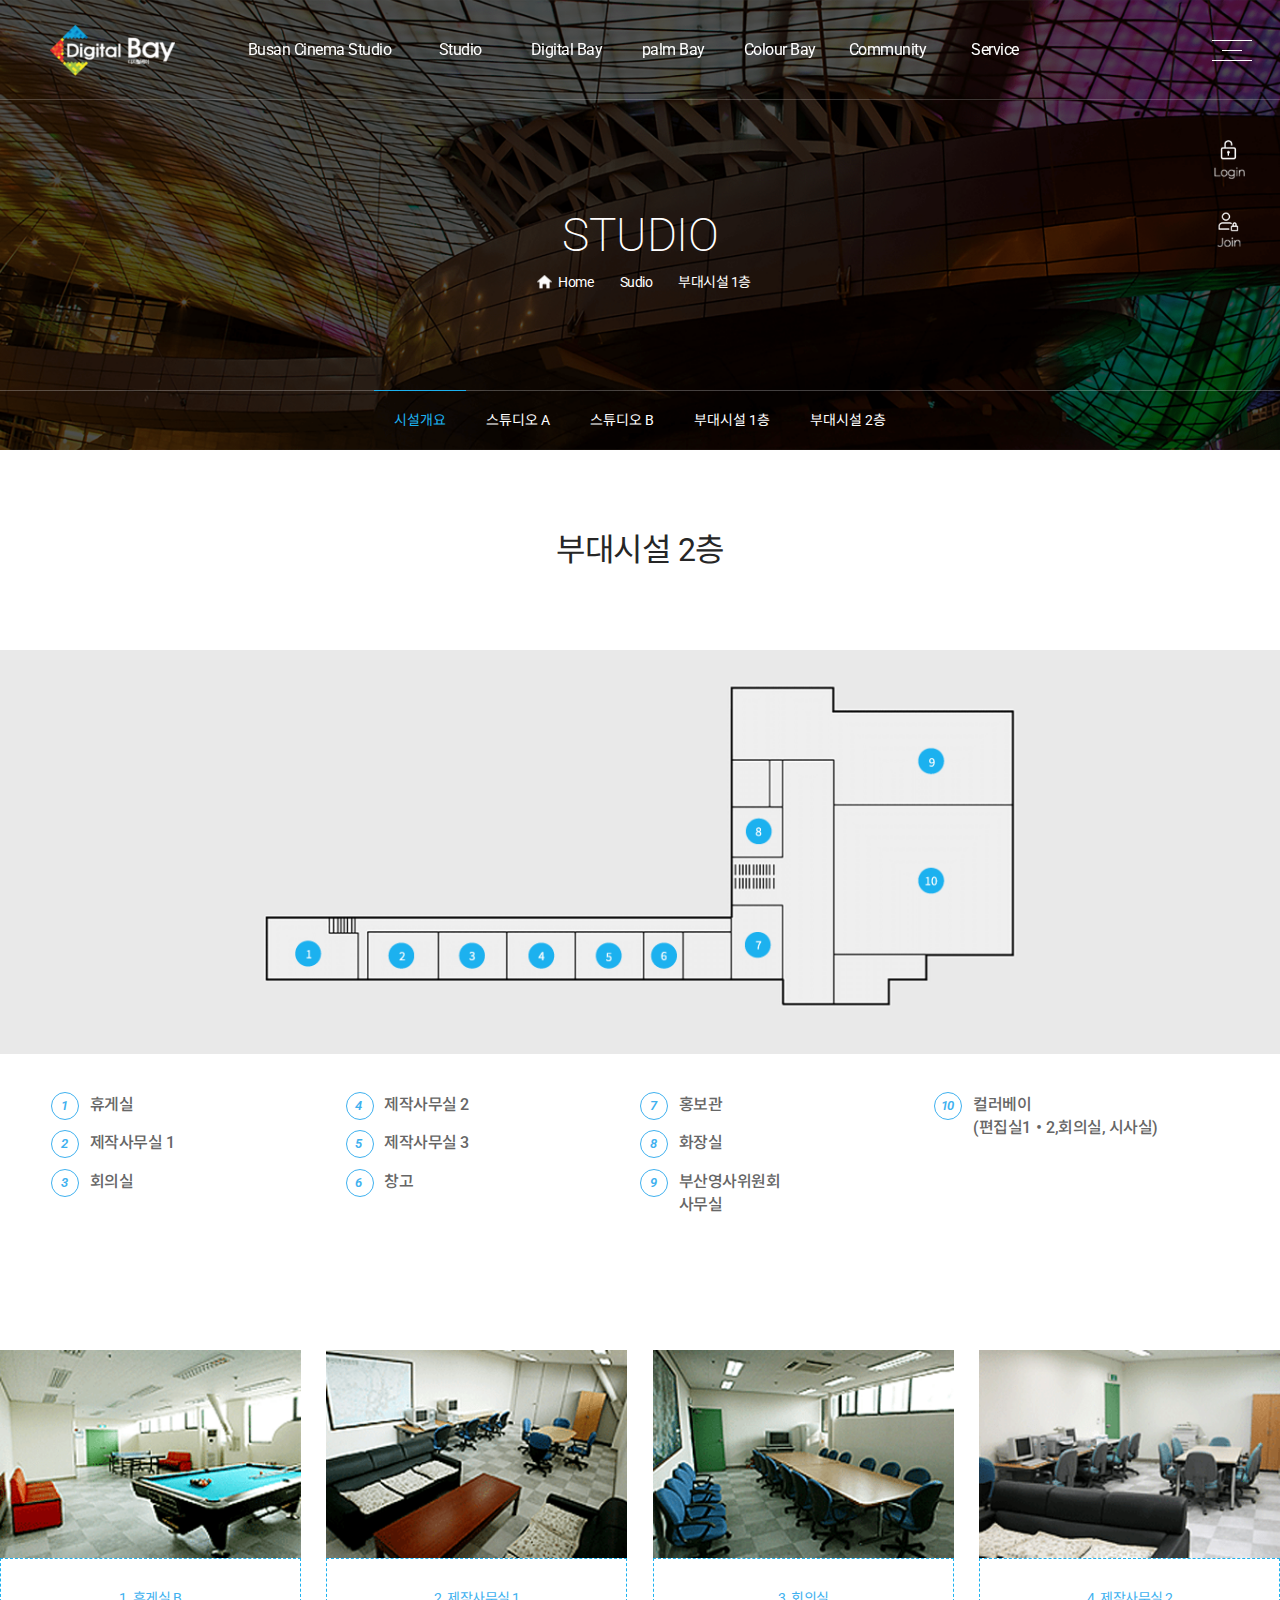
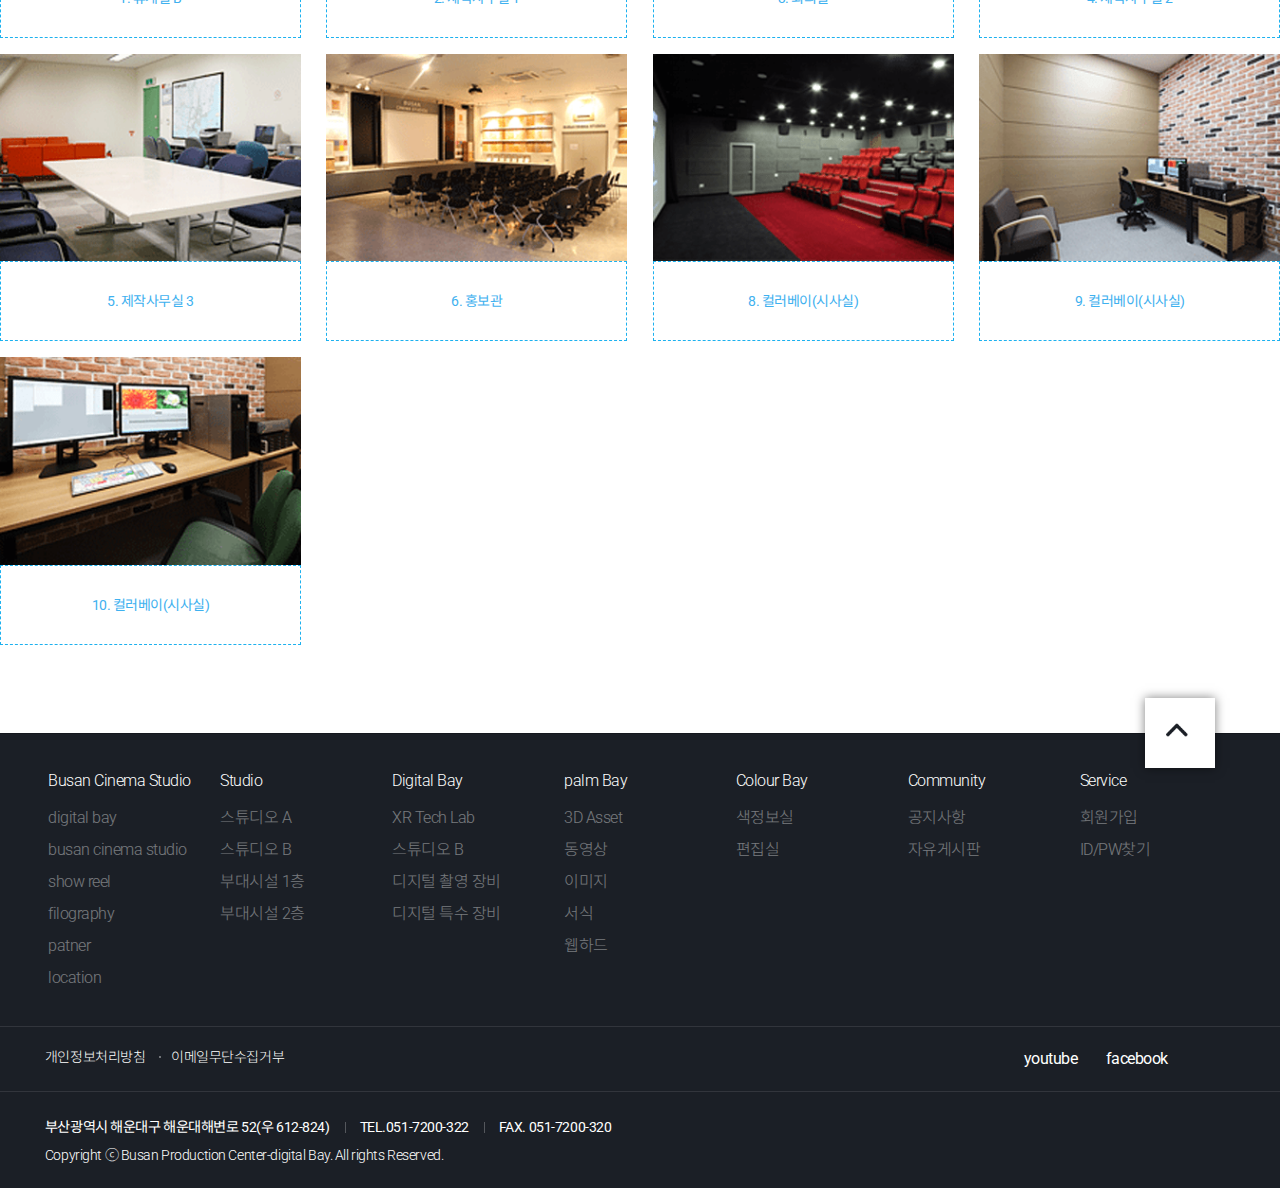
<file: src/studio/studio5.html>
<!DOCTYPE HTML>
<html lang="ko">
<head>
    <meta charset="UTF-8">
    <meta http-equiv="X-UA-Compatible" content="IE=edge" />
    <meta name="format-detection" content="telephone=no">
    <meta name="viewport" content="width=device-width, initial-scale=1, minimum-scale=1" />
    <title>디지털베이</title>

    <link rel="shortcut icon" type="image/x-icon" href="../../resources/images/common/favicon.ico">
    <link rel="stylesheet" type="text/css" href="../../resources/css/kr/style.css" />
    <link rel="stylesheet" type="text/css" href="../../resources/css/gdi.css">
    <script src="../../resources/js/jquery.1.12.4.min.js"></script>
    <script src="../../resources/js/common.js"></script>
    <!-- <script src="../../resources/js/constants.js"></script> -->
    <script src="../../resources/js/swiper.min.js"></script>
    <script src="../../resources/js/main.js"></script>
    <!--//메뉴 레이아웃 구동-->

    <script src="../../resources/js/jquery.waypoints.min.js"></script>
    <script src="../../resources/js/owl.carousel.js"></script>
    <!--//상단 메뉴 레이아웃 구동-->
    <script src="../../resources/js/jquery.mousewheel.min.js"></script>
    <script src="../../resources/js/jquery.fullpage.min.js"></script>
    <!--//전체 메인 section -->
    
    <!-- add : Gheem Bona -->
    <script src="../../resources/js/subCustom.js"></script>
    <link rel="stylesheet" type="text/css" href="../../resources/css/mainCustom.css" />
    <link rel="stylesheet" type="text/css" href="../../resources/css/subCustom.css" />
    <link href="https://kit-pro.fontawesome.com/releases/v5.15.4/css/pro.min.css" rel="stylesheet" />

    <!--[if lt IE 9]>
    <script src="../../resources/js/html5shiv.js"></script>
    <![endif]-->

    <script>
         $('#moveTo').click(function () {
        //$.fn.fullpage.setScrollingSpeed(0); 효과를 없애고싶을때
        $.fn.fullpage.moveTo(1, 1); // 이동하고싶은 페이지
        //$.fn.fullpage.setScrollingSpeed(700); 효과를 없애고싶을때
    });
    </script>
</head>
<body>


<div id="wrap">
    <!-- header -->
    <header>
        <h1><a href="../../index.html">디지털베이</a></h1>
        <nav id="navi">
            <div class="menuTop">
                <div id="gnb">
                    <ul>
                        <li>
                            <a href="#1">Busan Cinema Studio</a>
                            <ul class="depth2 menu1">
                                <li><a href="#none">digital bay</a></li>
                                <li><a href="#none">busan cinema studio</a></li>
                                <li><a href="#none">show reel</a></li>
                                <li><a href="#none">filography</a></li>
                                <li><a href="#none">patner</a></li>
                                <li><a href="#none">location</a></li>
                            </ul>
                        </li>
                        <li>
                            <a href="#2">Studio</a>
                            <ul class="depth2 menu2">
                                <li><a href="#none">스튜디오 A</a></li>
                                <li><a href="#none">스튜디오 B</a></li>
                                <li><a href="#none">부대시설 1층</a></li>
                                <li><a href="#none">부대시설 2층</a></li>
                            </ul>
                        </li>
                        <li>
                            <a href="#2">Digital Bay</a>
                            <ul class="depth2 menu2">
                                <li><a href="#none">XR Tech Lab</a></li>
                                <li><a href="#none">스튜디오 B</a></li>
                                <li><a href="#none">디지털 촬영 장비</a></li>
                                <li><a href="#none">디지털 특수 장비</a></li>
                            </ul>
                        </li>
                        <li>
                            <a href="#3">palm Bay</a>
                            <ul class="depth2 menu4">
                                <li><a href="#none">3D Asset</a></li>
                                <li><a href="#none">동영상</a></li>
                                <li><a href="#none">이미지</a></li>
                                <li><a href="#none">서식</a></li>
                                <li><a href="#none">웹하드</a></li>
                            </ul>
                        </li>
                        <li>
                            <a href="#4">Colour Bay</a>
                            <ul class="depth2 menu4">
                                <li><a href="file:///Users/beong/works/src/coulourBay/coulour1.html">색정보실</a></li>
                                <li><a href="file:///Users/beong/works/src/coulourBay/coulour2.html">편집실</a></li>
                            </ul>
                        </li>
                        <li>
                            <a href="#6">Community</a>
                            <ul class="depth2 menu5">
                                <li><a href="#none">공지사항</a></li>
                                <li><a href="#none">자유게시판</a></li>
                            </ul>
                        </li>
                        <li>
                            <a href="#7">Service</a>
                            <ul class="depth2 menu5">
                                <li><a href="#none">회원가입</a></li>
                                <li><a href="#none">ID/PW찾기</a></li>
                            </ul>
                        </li>
                    </ul>
                </div>
            </div>
        </nav>
        <div class="allBox">
            <div class="allmenu">
                <a href="javascript:void(0);"><span><span>MENU</span></span></a>
            </div>
        </div>
        <div class="gnb_bg"></div>
    </header>
    <!-- /header -->
    <div id="rightBox">
        <div class="mbox">
            <div class="language account">
                <div class="box">
                    <a href="#none"><i class="dgtb-login"></i></a>
                    <a href="#none"><i class="dgtb-join"></i></a>
                </div>
            </div>
        </div>
    </div>
    <div id="allmenuBox">
        <div class="bgbox">
            <div class="bgbox"></div>
        </div>
        <div class="btn_close"></div>
        <div class="menuBox"></div>
        <div class="allmenu_bottom"></div>
    </div>

    <div id="container" class="subpg">
        <!-- subVisual -->
        <div id="depthNav" class="subVisual subv2">
            <div class="contTitle">
                <div class="subTitle"><strong>STUDIO</strong></div>
                <ul class="location-bar">
                    <li class="icon-home">Home</li>
                    <li>Sudio</li>
                    <li>부대시설 1층</li>
                </ul>
            </div>
            <div class="sub-menu-tabbox">
                <button type="button" class="active" onclick="">시설개요</button>
                <button type="button" class="" onclick="">스튜디오 A</button>
                <button type="button" class="" onclick="">스튜디오 B</button>
                <button type="button" class="" onclick="">부대시설 1층</button>
                <button type="button" class="" onclick="">부대시설 2층</button>
            </div>
        </div>
        <!-- /subVisual -->
    <!-- ####################################################### : SUB CONTENT -->
        <div class="subpg-wrap studio-pg2 studio-pg4">
            <h2 class="pg-tit">부대시설 2층</h2>
            <div class="sub-cont">
                <div class="floorplan-box bg-gray">
                    <div class="vsbox-img">
                        <img src="../../resources/images/sub/studio/5/studio-floorplan@2x.png" />
                    </div>
                </div>
                <ul class="floorplan-info-list grid-13">
                    <li>
                        <span class="floorplan-txt"><i class="icon-num">1</i>휴게실</span>
                        <span class="floorplan-txt"><i class="icon-num">2</i>제작사무실 1</span>
                        <span class="floorplan-txt"><i class="icon-num">3</i>회의실</span>
                    </li>
                    <li>
                        <span class="floorplan-txt"><i class="icon-num">4</i>제작사무실 2</span>
                        <span class="floorplan-txt"><i class="icon-num">5</i>제작사무실 3</span>
                        <span class="floorplan-txt"><i class="icon-num">6</i>창고</span>
                    </li>
                    <li>
                        <span class="floorplan-txt"><i class="icon-num">7</i>홍보관</span>
                        <span class="floorplan-txt"><i class="icon-num">8</i>화장실</span>
                        <span class="floorplan-txt"><i class="icon-num">9</i>부산영사위원회<br/>사무실</span>
                    </li>
                    <li>
                        <span class="floorplan-txt"><i class="icon-num">10</i>컬러베이<br/>(편집실1・2,회의실, 시사실)</span>
                    </li>
                </ul>

                <div class="info-box">
                    <dl>
                        <dd>
                            <ul>
                                <li>
                                    <img src="../../resources/images/sub/studio/5/studio-img1.png" />
                                    <div class="dashed-box">
                                        <strong>1. 휴게실 B</strong>
                                    </div>
                                </li>
                                <li>
                                    <img src="../../resources/images/sub/studio/5/studio-img2.png" />
                                    <div class="dashed-box">
                                        <strong>2. 제작사무실 1</strong>
                                    </div>
                                </li>
                                <li>
                                    <img src="../../resources/images/sub/studio/5/studio-img3.png" />
                                    <div class="dashed-box">
                                        <strong>3. 회의실</strong>
                                    </div>
                                </li>
                                <li>
                                    <img src="../../resources/images/sub/studio/5/studio-img4.png" />
                                    <div class="dashed-box">
                                        <strong>4. 제작사무실 2</strong>
                                    </div>
                                </li>

                                <li>
                                    <img src="../../resources/images/sub/studio/5/studio-img5.png" />
                                    <div class="dashed-box">
                                        <strong>5. 제작사무실 3</strong>
                                    </div>
                                </li>
                                <li>
                                    <img src="../../resources/images/sub/studio/5/studio-img6.png" />
                                    <div class="dashed-box">
                                        <strong>6. 홍보관</strong>
                                    </div>
                                </li>
                                <li>
                                    <img src="../../resources/images/sub/studio/5/studio-img7.png" />
                                    <div class="dashed-box">
                                        <strong>8. 컬러베이(시사실)</strong>
                                    </div>
                                </li>
                                <li>
                                    <img src="../../resources/images/sub/studio/5/studio-img8.png" />
                                    <div class="dashed-box">
                                        <strong>9. 컬러베이(시사실)</strong>
                                    </div>
                                </li>

                                <li>
                                    <img src="../../resources/images/sub/studio/5/studio-img9.png" />
                                    <div class="dashed-box">
                                        <strong>10. 컬러베이(시사실)</strong>
                                    </div>
                                </li>

                            </ul>
                        </dd>
                    </dl>
                </div>
            </div>
        </div>
    <!-- ####################################################### : /SUB CONTENT -->
    </div>
    
    <!-- footer -->
    <footer>
        <div class="btn_top " id="moveTo">
            <a href="javascript:void(0);">
                <i class="icon-top"></i>
            </a>
        </div>
        <div class="fbox">
            <div class="sitemap-allmenu">
                <ul>
                    <li>
                        <a href="#1">Busan Cinema Studio</a>
                        <ul class="depth2 menu1">
                            <li><a href="#none">digital bay</a></li>
                            <li><a href="#none">busan cinema studio</a></li>
                            <li><a href="#none">show reel</a></li>
                            <li><a href="#none">filography</a></li>
                            <li><a href="#none">patner</a></li>
                            <li><a href="#none">location</a></li>
                        </ul>
                    </li>
                    <li>
                        <a href="#2">Studio</a>
                        <ul class="depth2 menu2">
                            <li><a href="#none">스튜디오 A</a></li>
                            <li><a href="#none">스튜디오 B</a></li>
                            <li><a href="#none">부대시설 1층</a></li>
                            <li><a href="#none">부대시설 2층</a></li>
                        </ul>
                    </li>
                    <li>
                        <a href="#2">Digital Bay</a>
                        <ul class="depth2 menu2">
                            <li><a href="#none">XR Tech Lab</a></li>
                            <li><a href="#none">스튜디오 B</a></li>
                            <li><a href="#none">디지털 촬영 장비</a></li>
                            <li><a href="#none">디지털 특수 장비</a></li>
                        </ul>
                    </li>
                    <li>
                        <a href="#3">palm Bay</a>
                        <ul class="depth2 menu4">
                            <li><a href="#none">3D Asset</a></li>
                            <li><a href="#none">동영상</a></li>
                            <li><a href="#none">이미지</a></li>
                            <li><a href="#none">서식</a></li>
                            <li><a href="#none">웹하드</a></li>
                        </ul>
                    </li>
                    <li>
                        <a href="#4">Colour Bay</a>
                        <ul class="depth2 menu4">
                            <li><a href="file:///Users/beong/works/src/coulourBay/coulour1.html">색정보실</a></li>
                            <li><a href="file:///Users/beong/works/src/coulourBay/coulour2.html">편집실</a></li>
                        </ul>
                    </li>
                    <li>
                        <a href="#6">Community</a>
                        <ul class="depth2 menu5">
                            <li><a href="#none">공지사항</a></li>
                            <li><a href="#none">자유게시판</a></li>
                        </ul>
                    </li>
                    <li>
                        <a href="#7">Service</a>
                        <ul class="depth2 menu5">
                            <li><a href="#none">회원가입</a></li>
                            <li><a href="#none">ID/PW찾기</a></li>
                        </ul>
                    </li>
                </ul>
            </div>
            <div class="fmenu">
                <div class="smenu">
                    <a href="/kr/privacy.do">개인정보처리방침</a>
                    <a href="/kr/email.do">이메일무단수집거부</a>
                </div>
                <div class="scmenu">
                    <a class="link-youtube"><i class="fab fa-youtube"></i>youtube</a>
                    <a class="link-facebook"><i class="fab fa-facebook-square"></i>facebook</a>
                </div> 
            </div>
            <div class="infobox">
                <ul class="address">
                    <li>부산광역시 해운대구 해운대해변로 52(우 612-824)</li>
                    <li class="bar">TEL.<a href="tel:051-7200-322">051-7200-322</a></li>
                    <li class="bar">FAX. 051-7200-320</li>
                </ul>
                <p class="copyright">Copyright ⓒ Busan Production Center-digital Bay. All rights Reserved.</p>
            </div>
        </div>
    </footer>
    <!--/footer -->
</div>
</body>
</html>
</file>
<file: resources/css/gdi.css>
/*request*/
.request{
	max-height: 285px;
	overflow-y: auto;
}
.request b{
	min-width: 250px;
	display: inline-block;
}
.request td.selected{
	background: #ccc;
}

.request input[type=radio]{
	margin:-5px 10px 0 0;
}
/*program override*/
.program_list > ul > li .box .pic > a{
    overflow:hidden;
}
.program_list > ul > li .box .pic > a img{
    height: auto!important;
}

.red-text {
    color:red;
}

/*ustgah*/
/* Login Page */
.login_box_wrap .login_title { text-align:center; }
.login_box_wrap .login_title .login_text { display:inline-block; width:203px; height:51px; overflow:hidden; background:url("../../resources/jobfair/images/common/text_login.png") no-repeat 50% 50%; -webkit-background-size:100%; background-size:100%; text-indent:-9999px; }
.login_box_wrap .login_type { margin-top:30px; }
.login_box_wrap .login_type:after { content:""; display:block; clear:both; visibility:hidden; }
.login_box_wrap .login_type li { float:left; width:50%; height:100px; }
.login_box_wrap .login_type li a { display:block; width:100%; height:100%; padding-top:55px; border-top:1px solid #ccc; border-right:1px solid #ccc; border-bottom:1px solid #ccc; background-repeat:no-repeat; background-position:50% 15px; font-size:18px; font-family:"NanumSquare", "NanumGothic", sans-serif; font-weight:700; color:#888; text-align:center; }
.login_box_wrap .login_type li a:hover { color:#ff5a00; }
.login_box_wrap .login_type li:first-child a { border-left:1px solid #ccc; }
.login_box_wrap .login_type li.selected a { border:3px solid #ff5a00; color:#ff5a00; }
.login_box_wrap .login_type li.login_type_stu a { background-image:url("../../resources/jobfair/images/common/login_student.png"); }
.login_box_wrap .login_type li.login_type_normal a { background-image:url("../../resources/jobfair/images/common/login_normal.png"); }
.login_box_wrap .login_type li.selected.login_type_stu a, .login_box_wrap .login_type li.login_type_stu a:hover { background-image:url("../../resources/jobfair/images/common/login_student_on.png"); }
.login_box_wrap .login_type li.selected.login_type_normal a, .login_box_wrap .login_type li.login_type_normal a:hover { background-image:url("../../resources/jobfair/images/common/login_normal_on.png"); }
.login_box_wrap .input_login { margin-top:20px; }
.login_box_wrap .input_login .input_login_org { width:100%; height:60px; padding:15px 20px 15px 45px; margin-bottom:5px; border:1px solid #ccc; background:#fafafa url("../../resources/jobfair/images/common/login_org.png") no-repeat 20px 50%; }
.login_box_wrap .input_login .input_login_org input { display:block; width:100%; height:100%; border:none; -webkit-border-radius:0px; -moz-border-radius:0px; border-radius:0px; }
.login_box_wrap .input_login .input_login_id, .login_box_wrap .input_login .input_login_pw { width:100%; height:60px; padding:15px 20px 15px 45px; border-left:1px solid #ccc; border-right:1px solid #ccc; border-bottom:1px solid #ccc; background-repeat:no-repeat; background-position:20px 50%; }
.login_box_wrap .input_login .input_login_id { border-top:1px solid #ccc; background-image:url("../../resources/jobfair/images/common/login_id.png"); }
.login_box_wrap .input_login .input_login_pw { background-image:url("../../resources/jobfair/images/common/login_pw.png"); }
.login_box_wrap .input_login .input_login_id input, .login_box_wrap .input_login .input_login_pw input { display:block; width:100%; height:100%; border:none; -webkit-border-radius:0px; -moz-border-radius:0px; border-radius:0px; }

.login_box_wrap .input_login .check_type { margin-top:10px; }
.login_box_wrap .input_login .check_type:after { content:""; display:block; clear:both; visibility:hidden; }
.login_box_wrap .input_login .check_type .left { float:left; }
.login_box_wrap .input_login .check_type .right { float:right; }
.login_box_wrap .sign_up_link { margin-top:20px; margin-bottom:20px; padding-bottom:20px; border-bottom:1px solid #ddd; text-align:center; }
.login_box_wrap .sign_up_link ul { display:inline-block; }
.login_box_wrap .sign_up_link ul:after { content:""; display:block; clear:both; visibility:hidden; }
.login_box_wrap .sign_up_link ul li { position:relative; float:left; padding-left:20px; }
.login_box_wrap .sign_up_link ul li:first-child { padding-left:0px; }
.login_box_wrap .sign_up_link ul li:before { content:""; display:block; position:absolute; left:10px; top:4px; width:1px; height:13px; background-color:#ccc; }
.login_box_wrap .sign_up_link ul li:first-child:before { display:none; }
.login_box_wrap .sign_up_link ul li a:hover { color:#ff5a00; }

.login_box_wrap .btn_login { display:block; width:100%; margin-top:20px; padding:20px 0px 21px; background:#ff5a00; text-align:center; font-size:17px; line-height:100%; cursor:pointer; font-weight:700; color:#fff; font-family:"NanumSquare", "NanumGothic", sans-serif; }
.login_box_wrap .btn_login:hover { background:#d46123; }
/*ustgah*/
/*main popup test*/
.container_popup {
    position: absolute; top: 150px!important;
}
.mainPop {
    background: none;
    display: inline-block;
    transform: translateX(37%);
}
.main_popup {
    display: inline-block;
    height: 20vh;
    padding-top: 150px!important;
}
.main_popup .pop_wrap .pop_head .pop_title {
    padding-left: 12px;
    text-align: left;
    font-size: 17px;
    padding: 5px;
    font-weight: 300;
}
.main_popup .pop_wrap .x_btn {
    background-color: #fff;
    margin-top: -9px;
    right: 10px;
    width: 17px;
    height: 32px;
}
.main_popup .pop_wrap .pop_body {
    padding: 0;
}
.main_popup .pop_wrap .popbottom {
    position: relative;
    padding: 7px 10px;
    text-align: right;
}
.main_popup .pop_wrap .popbottom input[type="checkbox"] {
    padding: 7px;
    background-color: white;
}
.main_popup .pop_wrap .popbottom input[type="checkbox"]:checked {
    background: url(../../resources/images/main/checkmark.png) no-repeat center !important;
}
/*main popup test*/
/*main layer*/
.container_popup { position: absolute; top: 0px;}
.popup_con {
    display: none;
    margin-left: 0;
    margin-bottom: 50px;
    margin-right: 10px;
    float: left;
    z-index: 100;
    position: relative;
}
#pop_wrap {background: #fff;}
#pop_contents {width:100%; overflow:hidden;}
#pop_contents .pop_title {
    position: relative;
    padding-left: 10px;
    text-align: left;
    font-size: 16px;
    padding: 5px;
    font-weight: 500;
    line-height: 140%;
    color: white;
}
.ev_tb tbody tr td.sat, .ev_tb thead tr th.sat {color:#6b65dc!important;}
#pop_contents .pop_title .x_btn {
    top: 9px;
    right: 10px;
    width: 15px;
    position: absolute;
    cursor: pointer;
}
#pop_contents img {width: 100%!important;height: 100%;}
#pop_wrap div#page select {margin-left:0;}
#pop_footer {
    position: relative;
    padding: 0 10px;
    text-align: right;
}
#pop_footer label {color: white;font-size: 14px; font-weight: 400;}
#pop_footer input[type="checkbox"] {
    padding: 7px;
    background-color: white;
}
#pop_footer input[type="checkbox"]:checked {
    background: url(../../resources/images/main/checkmark.png) no-repeat center !important;
}
@media screen and (max-width:480px){
   .popup_con {width: 100% !important;}
   #pop_wrap #pop_contents img { width:100%; }
}
/*main layer end*/



.newsletter > .box .pic > a {
    cursor: default;
}
.page_ready .mb48 { color: #D25B5D; font-size: 23px }

.quick_wrap > ul > li > a {padding: 11px 5px;}
.quick_wrap > ul > li > a > img {display: block; margin: 0 auto}
.quick_wrap > ul > li > a span {display: inline-block; color: white; /*font-size: 9px;*/ /*font-weight: lighter*/}
.text_area_wrap textarea{font-family: dotum, gulim;}
/*froala buttons*/
#insertVideo-1 {
	display: none;
}

.contentTh {
    padding-top: 20px!important;
    vertical-align: top;
}

.center-css {
    width: 100% !important;
    text-align: center;
    min-height: 300px;
}
.bx-wrapper img {
    width: 100%;
}
.lnbs2 > ul > li > a.active, .lnb ul li a.active {
    background: #00aeef;
    color: white;
}
a.disabled {
    pointer-events: none;
    cursor: default;
}
.blueberry {
    color:#59b3fe
}
.orange {
    color:#ff9900
}
.yellowgreen {
    color:rgb(123, 164, 33)
}
.login-wrap .find_area {
    float: none!important;
    margin: 0 auto;
}
.paging a {
    cursor: pointer;
}
.news_list > ul > li .box .pic img {
    background-size: cover;
}
.news_list > ul > li .box .bt > li > .disabled {
    color: silver;
    border: 1px solid silver;
}
.main_banner2 .main_news2 .newsletter .down > li > .disabled {
    color: silver;
}
#getPDF-1 {
	display: none;
}
/*batsy start*/
.preTextarea {
    white-space: pre-line !important;
    word-break: break-all;
}
#chartContainer.stat_div{
	margin-top: 30px;
}
/*batsy end*/
[v-cloak]{
	visibility:hidden;
}
[v-cloak] { display: none; }
.my_capability_graph *{
	transition:.7s;
}
.supporter_info{
	display:none;
}
/*gdiTimePicker - gtp*/
.gdiTimePickerCon{
	position:relative;
	display:inline-block;
}
.gtp_con{
	background: white;
	position:absolute;
	padding:1px;
	border:1px solid #ddd;
	width:50px;
	border-radius:4px;
	
	display:none;
}
.gtp_con.active{
	display:table;
}
.gtp_con tr td{
	border:none;
	padding:0;
	text-align: center;
}
.gtp_con a{
	opacity: .7;
}
.gtp_con a:hover{
	opacity: 1;
}
.gtp_con tr td input{
	border-radius:4px;
	text-align: center;
	width: 50px;
	margin: 0 5px;
}
.input_timepicker{
	width: 120px;
    background: url(../images/sub/icon_date_grey.png) no-repeat right 10px top 50%;
}

/* additional */
.clipping .btn_sm.btn_red span{
	color:white!important;
	font-weight: bold!important;
}
.clipping .btn_sm{
	min-width: 80px;
}
.clipping .btn_sm span{
	font-weight: 700;
}  
.clipping.scrapping span{
	display: none;
}
.clipping .loaderPsy{
	display: none;
}
.clipping.scrapping .loaderPsy{
	display: block;
}
.consultant_schedule_wrap .consultant_schedule dl dd{
	overflow:auto;
}
.board_view .list_input{
	cursor:pointer;
}
label{
	cursor:pointer;
}
.wp_bottom span{
	color:white;
	font-weight: bold;
}
#consultant_profile .img-responsive{
	width: 100%;
}
.invalid{
	display: block;
	color:red;
}
.consulting_view .consultant_a .board_view_title{
	overflow:hidden;
}
.stu_base_info .stu_img_wrap img{
	width: 100%;
}
.consultant_schedule_wrap .consultant_schedule dl dd ul li.open.late a:before { 
	content:"종료";
	border:1px solid #919cae;
	background-color:#fff;
	color:#919cae; 
}
.consultant_schedule_wrap .consultant_schedule dl dd ul li.open.late a { 
	color: #888;
    text-decoration: line-through;
}
.consultant_schedule_wrap .consultant_schedule dl dd ul li.applied a:before { 
/* 	content:"이미"; */
/* 	border:1px solid #146cc5;  */
/* 	background-color:green;  */
/* 	color:#fff;  */
	content:"마감";
	border:1px solid #f41942; 
	color:#f41942; 
}
.consultant_schedule_wrap .consultant_schedule dl dd ul li.applied a:after { 
	content:"Me";
	border:1px solid #146cc5;
	color:#146cc5;
	padding:1px 5px 2px;
}
.consultant_schedule_wrap .consultant_schedule dl dd ul li.past a:before {
    content: "종료";
    border: 1px solid green;
    color: green;
}
.consultant_schedule_wrap .consultant_schedule dl dd ul li.past a {
    color: #888;
    text-decoration: line-through;
}
.loadingCon{
	width: 100%;
	text-align: center;
}
.loadingCon img{
	
}
.debuggerClass{
	position:fixed;
	left:0;
	top: 0;
	z-index: 99999;
	background: white;
	padding:10px;
	border:1px solid black;
	background: rgba(255,255,255,.5);
}
.hiddenCanvas{
	position:absolute;
	left:-9999px;
	top:-9999px;	
}
.psyLoaderCon, .loginLoaderCon{
	position:fixed;
	height: 100%;
	width: 100%;
	background-color:rgba(0,0,0,.7);
	z-index: 999;
	top: 0;
	left: 0;
}
.psyLoader{
	position:relative;
	top:calc(50% - 50px);
	left:calc(50% - 150px);
	height: 100px;
	width: 300px;	
}
.spinner {
  margin:30px auto;
  width: 50px;
  height: 40px;
  text-align: center;
  font-size: 10px;
}

.spinner > div {
  background-color: #146cc5;
  height: 100%;
  width: 6px;
  display: inline-block;
  
  -webkit-animation: sk-stretchdelay 1.2s infinite ease-in-out;
  animation: sk-stretchdelay 1.2s infinite ease-in-out;
}

.spinner .rect2 {
  -webkit-animation-delay: -1.1s;
  animation-delay: -1.1s;
}

.spinner .rect3 {
  -webkit-animation-delay: -1.0s;
  animation-delay: -1.0s;
}

.spinner .rect4 {
  -webkit-animation-delay: -0.9s;
  animation-delay: -0.9s;
}

.spinner .rect5 {
  -webkit-animation-delay: -0.8s;
  animation-delay: -0.8s;
}

@-webkit-keyframes sk-stretchdelay {
  0%, 40%, 100% { -webkit-transform: scaleY(0.4) }  
  20% { -webkit-transform: scaleY(1.0) }
}

@keyframes sk-stretchdelay {
  0%, 40%, 100% { 
    transform: scaleY(0.4);
    -webkit-transform: scaleY(0.4);
  }  20% { 
    transform: scaleY(1.0);
    -webkit-transform: scaleY(1.0);
  }
}
/*calendar mode 1*/
.gdiCalendarHead{
    display: flex;
    flex-wrap: wrap;
}
.gdiCalendarHead li{
    flex: 0 0 14.2857%;
    box-sizing: border-box;
    border-top: 2px solid #146cc5;
    padding: 12px 0;
    border-bottom: 1px solid #bbb;
    background-color: #f1f1f1;
    font-weight: 700;
    color: #333;
    text-align: center;
}
.gdiCalendar ul{
    font-size: 0;
    display: flex;
    flex-wrap: wrap;
}
.gdiCalendar>ul>li{
    flex: 0 0 14.2857%;
    width: 100%;
    max-width: 14.2857%;
    display: inline-block;
    box-sizing: border-box;

    position: relative;
    min-height: 150px;
    padding: 0px;
    border-bottom: 1px solid #ddd;
    border-left: 1px solid #ddd;
    text-align: left;
    vertical-align: top;
}

.gdiCalendar ul li .day_num{
    position: relative;
    display: block;
    padding: 10px;
    text-align: right;
    font-size: 14px;
    color: #555;
}
.gdiCalendar ul li:first-child:before {
    display:none;
}
.gdiCalendar ul ul li:before {
    content: "";
    display: block;
    position: absolute;
    left: 10px;
    right: 10px;
    height: 1px;
    background-color: #f1f1f1;
}
.gdiCalendar ul ul li:before {
    content: "";
    display: block;
    position: absolute;
    left: 10px;
    right: 10px;
    height: 1px;
    background-color: #f1f1f1;
}
.gdiCalendar .more{
    padding: 0px 10px 10px;
    text-align: right;
}
.gdiCalendar .more span{
    color: #2cace3;
}
.gdiCalendar .more a{
    position: relative;
    display: inline-block;
    padding-right: 10px;
    background: url(../images/sub/arrow_small_blue.png) no-repeat right 50%;
    color: #2cace3;
}
.gdiCalendar .sun{
    border-left:none;
}
.gdiCalendarHead .sat,
.gdiCalendar ul li.sat .day_num{
    color: #078cf3;
}
.gdiCalendarHead .sun,
.gdiCalendar ul li.sun .day_num{
    color: #ea2748;
}

.gdiCalendar ul li .event_link{
    display: block;
    width: 100%;
    padding: 10px;
    -webkit-box-sizing: border-box;
    -moz-box-sizing: border-box;
    box-sizing: border-box;
}
.main_content .main_calendar .main_calendar_table table td a{
	cursor:pointer;
}
.calendar ul{
    width: 100%;
    font-size: 0;
    line-height: 33px;
    vertical-align: top;
    top: -30px;
    position: relative;
}
.calendar ul li{
    display: inline-block;
    width: calc(100% / 7.1);
    text-align: center;
}
.main_calendar .box .calendar li.sat a{
    color: #2064d3;
}

.main_middle .main_calendar .calendar_area .calendar_wrap .calendar {
    height: 0!important;
}

.main_calendar .box .calendar li.sun a{
    color: #f9336f;
}
.main_calendar .box .calendar li a.event{
    display: inline-block;
    width: 26px;
    height: 26px;
    padding: 6px 0px;
    -webkit-box-sizing: border-box;
    -moz-box-sizing: border-box;
    box-sizing: border-box;
    background: url("../images/main/bg_event_day.png") no-repeat 50% 50%;
    text-align: center;
    font-weight: 700;
    color: #fff;
    line-height: 100%;
}
@media print
{    
    .no-print, .no-print *
    {
        display: none !important;
    }
}
.fileTip{
	text-align: right;
	display:block;
	padding-right: 20px;
}
#tx_file{
	display:none;
}
#keywordPointer li {
	cursor: pointer
}
.gdi_multi{
	min-height: 36px;	
	border: 1px solid #ccc;
}
li.inProgress a{
	color:red;
}
li.publishOnly a{
	color:#146cc5;
}
.paginate ul li.num.active a {
    background-color: #db2128;
    border: 1px solid #db2128;
    color: #fff;
} 

@media (max-width: 767px) {
	/* Paginate */
.paginate ul li { width: auto!important; min-width: 24px!important;}
}
.table_no_bd th label { min-height:51px; padding:7px 10px; -webkit-box-sizing:border-box; -moz-box-sizing:border-box; box-sizing:border-box; font-weight:700; font-size:14px; color:#333; text-align:left; vertical-align:top; }
.noData {
    background: whitesmoke!important;
    color: darkgrey!important;
}
.psyLoadingText {
	text-align: center;
    font-size: 25px;
    color: aliceblue;
    font-weight: bold;
    padding: 5px;
}
.psyLoadingSmallText {
	text-align: center;
    font-size: 18px;
    color: gainsboro;
    font-weight: 500;
}
.vbox-container {
	overflow-y: auto !important;
}
.paginate ul li{
	width:auto;
	min-width:42px;
}
.contentProgram img{
	width:100%
}
.disableCursor{
	cursor:not-allowed;
}
.result_ncs_keyword {
	max-height:200px;
}
.disabledArrow{
	opacity:0.5;
}
.disabledArrow a{
	color:#333!important;
	border-color:#a4a4a4!important;
}
.disabledArrow:hover > a{
	color:#333!important;
	border-color: #a4a4a4!important;
}
/*shinee style roPicker | openapi*START*/
.resume_list li:first-child dl dd.resume_major_func {
	background: url(../../resources/images/sub/img_resume.png) no-repeat 50% 0px;
}
.isEstablish {
	background-image: url(../../resources/images/sub/img_resume_major.png)!important;
}
.paginate ul li.paginate_func a {
	background-position: 0 0;
}
.board_list.board_employment table tbody td.empl_corp a {
    width: 17%;
    font-size: 17px;
    font-family: "NanumSquare", sans-serif;
    text-align: left;
    vertical-align: top;
 }
.lds-default {
  margin: auto;
  position: relative;
  width: 64px;
  height: 64px;
}
.lds-default div {
  position: absolute;
  width: 5px;
  height: 5px;
  background: #fff;
  border-radius: 50%;
  animation: lds-default 1.2s linear infinite;
}
.lds-default div:nth-child(1) {
  animation-delay: 0s;
  top: 29px;
  left: 53px;
}
.lds-default div:nth-child(2) {
  animation-delay: -0.1s;
  top: 18px;
  left: 50px;
}
.lds-default div:nth-child(3) {
  animation-delay: -0.2s;
  top: 9px;
  left: 41px;
}
.lds-default div:nth-child(4) {
  animation-delay: -0.3s;
  top: 6px;
  left: 29px;
}
.lds-default div:nth-child(5) {
  animation-delay: -0.4s;
  top: 9px;
  left: 18px;
}
.lds-default div:nth-child(6) {
  animation-delay: -0.5s;
  top: 18px;
  left: 9px;
}
.lds-default div:nth-child(7) {
  animation-delay: -0.6s;
  top: 29px;
  left: 6px;
}
.lds-default div:nth-child(8) {
  animation-delay: -0.7s;
  top: 41px;
  left: 9px;
}
.lds-default div:nth-child(9) {
  animation-delay: -0.8s;
  top: 50px;
  left: 18px;
}
.lds-default div:nth-child(10) {
  animation-delay: -0.9s;
  top: 53px;
  left: 29px;
}
.lds-default div:nth-child(11) {
  animation-delay: -1s;
  top: 50px;
  left: 41px;
}
.lds-default div:nth-child(12) {
  animation-delay: -1.1s;
  top: 41px;
  left: 50px;
}
@keyframes lds-default {
  0%, 20%, 80%, 100% {
    transform: scale(1);
  }
  50% {
    transform: scale(1.5);
  }
}

.loader10:before{
    content: "";
    position: absolute;
    top: 0px;
    left: -20px;
    height: 8px;
    width: 8px;
    border-radius: 8px;
    -webkit-animation: loader10g 1s ease-in-out infinite;
            animation: loader10g 1s ease-in-out infinite;
}
.loader10{
    position: relative;
    margin: 5px;
    width: 8px;
    height: 8px;
    top: 46%;
    left: 46%;
    border-radius: 8px;
    -webkit-animation: loader10m 1s ease-in-out infinite;
            animation: loader10m 1s ease-in-out infinite;
}
.loader10:after{
    content: "";
    position: absolute;
    top: 0px;
    left: 20px;
    height: 8px;
    width: 8px;
    border-radius: 8px;
    -webkit-animation: loader10d 1s ease-in-out infinite;
            animation: loader10d 1s ease-in-out infinite;
}
@-webkit-keyframes loader10g{
    0%{background-color: rgba(255, 255, 255, .2);}
    25%{background-color: rgba(255, 255, 255, 1);}
    50%{background-color: rgba(255, 255, 255, .2);}
    75%{background-color: rgba(255, 255, 255, .2);}
    100%{background-color: rgba(255, 255, 255, .2);}
}
@keyframes loader10g{
    0%{background-color: rgba(255, 255, 255, .2);}
    25%{background-color: rgba(255, 255, 255, 1);}
    50%{background-color: rgba(255, 255, 255, .2);}
    75%{background-color: rgba(255, 255, 255, .2);}
    100%{background-color: rgba(255, 255, 255, .2);}
}
@-webkit-keyframes loader10m{
    0%{background-color: rgba(255, 255, 255, .2);}
    25%{background-color: rgba(255, 255, 255, .2);}
    50%{background-color: rgba(255, 255, 255, 1);}
    75%{background-color: rgba(255, 255, 255, .2);}
    100%{background-color: rgba(255, 255, 255, .2);}
}
@keyframes loader10m{
    0%{background-color: rgba(255, 255, 255, .2);}
    25%{background-color: rgba(255, 255, 255, .2);}
    50%{background-color: rgba(255, 255, 255, 1);}
    75%{background-color: rgba(255, 255, 255, .2);}
    100%{background-color: rgba(255, 255, 255, .2);}
}

@-webkit-keyframes loader10d{
    0%{background-color: rgba(255, 255, 255, .2);}
    25%{background-color: rgba(255, 255, 255, .2);}
    50%{background-color: rgba(255, 255, 255, .2);}
    75%{background-color: rgba(255, 255, 255, 1);}
    100%{background-color: rgba(255, 255, 255, .2);}
}
@keyframes loader10d{
    0%{background-color: rgba(255, 255, 255, .2);}
    25%{background-color: rgba(255, 255, 255, .2);}
    50%{background-color: rgba(255, 255, 255, .2);}
    75%{background-color: rgba(255, 255, 255, 1);}
    100%{background-color: rgba(255, 255, 255, .2);}
}

.loaderPsy {
  border: 3px solid #f3f3f3;
  border-radius: 50%;
  border-top: 3px solid #3498db;
  width: 12px;
  height: 12px;
  -webkit-animation: spin 2s linear infinite; /* Safari */
  animation: spin 2s linear infinite;
  margin: auto;
}

/* Safari */
@-webkit-keyframes spin {
  0% { -webkit-transform: rotate(0deg); }
  100% { -webkit-transform: rotate(360deg); }
}

@keyframes spin {
  0% { transform: rotate(0deg); }
  100% { transform: rotate(360deg); }
}
.job_info_item_wrap li {
    cursor: text;
}
.w-66{
	width: 66.6666% !important;
}
.w-33{
	width: 33.3333% !important;
}
dd.showNoImg {
	overflow:hidden;
	height:19px;
	line-height:19.5px;
}
dd.showNoImg > * {
	font-size: 13px!important;
	display:inline!important;
	line-height: 19px!important;
	vertical-align: top!important;
}
dd.showNoImg br {
	display:none;
}
dd.showNoImg img{
	display:none;
}
.top_container ul li a.active{
	background-color: #c5151c;
}
.loadingCenter{
	text-align:center;
}
.selectRegWrap {
	display: inline-block;
	position: relative;
    padding: 5px;
    min-height: 42px;
    -moz-box-sizing: border-box;
    box-sizing: border-box;
    border: 1px solid #ccc;
    width: 70%;
    vertical-align: top
}
.selectRegWrap:after {
    content: "";
    display: block;
    clear: both;
    visibility: hidden;
}
.selectRegTit {
    float: left;
    width: 20%;
    padding: 5px;
    -webkit-box-sizing: border-box;
    -moz-box-sizing: border-box;
    box-sizing: border-box;
    font-weight: 700;
    color: #146cc5;
 }
 .selectRegSel {
    float: left;
    width: 80%;
    -webkit-box-sizing: border-box;
    -moz-box-sizing: border-box;
    box-sizing: border-box;
 }
  .selectRegItem {
 	float: left;
    display: table;
    height: 30px;
 }
   .removeItem {
     position: relative;
    top: 3px;
    display: inline-block;
    width: 14px;
    height: 14px;
    margin-left: 5px;
    background: #6b7483 url(../images/sub/cross_x_sm.png) no-repeat 50% 50%;
    text-indent: -9999px;
    overflow: hidden;
 }
 .spanReg {
     display: table-cell;
    padding: 0px 15px 0px 0px;
    vertical-align: middle;
 }
 .regBtn {
 	padding: 13px;
 }
/*shinee style roPicker | openapi*END*/
/*SECTION: home afterFeedback css*/
.btn_blue_outline{
    border-color:#146cc5;
    background: #fff;
    color:#146cc5;
    min-width: 100px;

}
.text-center{
    text-align: center;
}
.layer_popup_wrap .layer_popup #afterFeedback.layer_popup_window{
    height:initial!important;
    max-width: 300px;
}
.layer_popup_wrap .layer_popup #afterFeedback.layer_popup_window  .lp_content{
    height: initial!important;
}
#afterFeedback small{
    color: rgba(0,0,0,0.5);
}
#statistic .commentCon{
    max-height: 200px;
    overflow-x: auto;
}
#statistic .progress{
    height: 10px;
    width: 100%;
    background: lightgray;
}
#statistic .progress-bar{
    height: 10px;
    width: 100%;
    background: #146cc5;
}
.indexCalendar .sun a {
    color: #f6175b!important;
}
.indexCalendar .sat a {
    color: #0052d8!important;
}

.calendar ul li .event {
    display: inline-block;
    width: 26px;
    height: 26px;
    padding: 6px 0px;
    -webkit-box-sizing: border-box;
    -moz-box-sizing: border-box;
    box-sizing: border-box;
    background: url(../images/main/bg_event_day.png) no-repeat 50% 50%;
    text-align: center;
    font-weight: 700;
    color: #fff!important;
    line-height: 100%;
}

.passwordfield input[type=password] {
    height: 30px;
}

.qnaListFrm .layer_popup_wrap .layer_popup .layer_popup_window {
     max-width: 30%;
     max-height: 230px!important;
}

/*schedule ustgaj vl bolno*/

.ev_tb thead tr th {
    text-align: center;
    font-size: 14px;
    color: #333;
    font-weight: 500;
    background: #f3f4f8;
    width: calc(99% / 7) !important;
    display: inline-block !important;
    padding: 10px 0 !important;
}

.ev_tb tbody tr td {
    padding: 5px 0 !important;
    letter-spacing: -1px;
    cursor: pointer;
    text-align: center;
    vertical-align: top;
    height: 66px;
    font-size: 14px;
    line-height: 22px;
    color: #666;
    display: inline-block !important;
    width: calc(99% / 7) !important ;
}
/*kimchon*/
#introPopup{
    margin-top: 100px;
}
.layerPop{
    display:none;
}

.cmtop {
    margin-top: 100px;
}

.atab li label{
    display: table-cell;
    width: 100%;
    height: 60px;
    vertical-align: middle;
    background: #fff;
    line-height: 20px;
    padding: 0 0;
    text-align: center;
    color: #999999;
    box-sizing: border-box;
    border: 1px solid #cccccc;
    letter-spacing: -1px;
}
.atab li label input{
    width: 0;
    height: 0;
    visibility: hidden;
    margin: 0;
    position: absolute;
    top: -9999px;
}
.atab li .ez-radio{
    width: 0;
    height: 0;
    visibility: hidden;
    margin: 0;
    position: absolute;
    top: -9999px;
}
.atab li label.on{
    font-weight: 400;
    background: #3b9ef6;
    color: #fff;
    border-color: #3b9ef6;
}
</file>
<file: resources/css/mainCustom.css>
:root { --gutter:8.3333vw; --column-width:calc(100% - (var(--gutter) * 2)); --font8:2.2222vw; --font9:2.5vw; --font10:2.7777vw; --font11:3.1111vw; --font12:3.3333vw; --font14:3.8888vw; --font15:4.1666vw; --font16:4.4444vw; --font18:5vw; --font20:5.5555vw; --font24:6.6666vw; --font30:8.3333vw; --font36:10vw; --font40:11.1111vw; --font72:6.6666vw; --font80:11.1111vw; --gap15:4.1666vw; --gap20:5.5555vw; --gap40:11.1111vw; --gap60:16.6666vw; --gap100:27.7777vw; --gap120:33.3333vw; } 
/* customer aikiduck */
i.dgtb-login { display: block; width: 41px; height: 41px; background-image: url(../images/main/icon/utill@2x.png); background-size: 75%; background-repeat: no-repeat; background-position: center top; } 
i.dgtb-join { display: block; width: 41px; height: 41px; background-image: url(../images/main/icon/utill@2x.png); background-size: 75%; background-repeat: no-repeat; background-position: center bottom; } 

.fp-viewing-5 #fp-nav, .fp-viewing-5 #rightBox { display: none; } 


.banner-area {height: calc(100% - 480px);padding: 130px 5vmax 5vmax;box-sizing: border-box;} 
.banner-area .banner {overflow :hidden}
.titBox { display: flex; color: #333; margin-bottom: 3vmax; } 
.titBox > .tit { font-size: 5rem; margin-right: 40px; } 
.titBox > .txt { line-height: 1.55em; display: flex; align-items: center; } 
.main5 .btn_top > a { width: 70px; height: 70px; display: block; position: absolute; } 

/* main5 - banner style plus */
.main5 .banner-list { width: calc(100% - 10vmax); float: right; } 
.main5 .banner-ctrl { width: 10vmax; float: left; } 
.main5 .owl-carousel .owl-item img {width: 75%;margin: auto;} 
.main5 .owl-carousel .owl-stage .item {height: 4vmax;width: 13.5vmax;justify-content: center;display: flex;border-width: 1px;border-color: rgb(0 0 0 / 20%);border-style: solid;align-items: center;overflow: hidden;} 
.main5 .banner-ctrl .btn_pn { display: block; width: 4vmax; height: 4vmax; background: #fff; float: left; border-width: 1px; border-color: rgb(0 0 0 / 10%); border-style: solid; background-repeat: no-repeat; background-position: center; background-size: 18px; } 
.main5 .banner-ctrl .btn_pn.brand-button-prev { border-width: 1px 0px 1px 1px; background-image:url(../images/main/icon/i-prev@2x.png); } 
.main5 .banner-ctrl .btn_pn.brand-button-next { background-color: #ededed; background-image: url(../images/main/icon/i-next@2x.png); } 

.address-txt dl { overflow: hidden; } 

.address-txt dt { float: left; } 
.address-txt dt > i[class^="icon-"] { width: 30px; height: 30px; display: block; background-size: 16px; background-repeat: no-repeat; background-position: center; border-radius: 50%; border: 1px solid rgb(255 255 255 / 50%); } 
.address-txt dt > i.icon-call { background-image: url(../images/main/icon/i-call@2x.png); } 
.address-txt dt > i.icon-fax { background-image: url(../images/main/icon/i-fax@2x.png); } 
.address-txt dt > i.icon-mail { background-image: url(../images/main/icon/i-mail@2x.png); } 
.address-txt dd { padding-left: 15px; } 


/* footer -sitemap style new */
.sitemap-allmenu > ul { display: flex; } 
.sitemap-allmenu ul > li > ul { display: block; } 
.sitemap-allmenu > ul > li { width: calc(100% / 7); padding: 0 10px; } 
.sitemap-allmenu ul > li > a { display: block; line-height: 32px; color: #fff; font-weight: 300; opacity: 0.4; font-size: 1em; } 
.sitemap-allmenu > ul > li > a { margin-bottom: 5px; opacity: 1; } 
.address-box { position: absolute; bottom: 0; right: 0; width: 30%; height: 100%; background: rgb(0 0 0 / 80%); display: block; z-index: 10; font-size: 0.938rem; } 
.address-txt { width: 50%; height: 100%; color: #fff; margin: auto; display: flex; flex-direction: column; justify-content: center; align-content: center; flex-wrap: nowrap; align-items: flex-start; line-height: 1.5em; min-width: 245px; } 
.address-txt dl {overflow: hidden;margin-top: 1.25vmax;} 
.address-txt dl > * { display: block; float: left; line-height: 32px; } 
.map-area {position: relative;height: 480px;width: 100%;} 
footer .fbox .fmenu .smenu { float: left; } 
footer .fbox .fmenu .scmenu { float: right; } 
.sitemap-allmenu { padding: 2.5vmax 3vmax; } 
.scmenu > a > i { font-size: 18px; margin-right: 5px; } 

.scmenu > a { padding: 0 10px; font-size: 16px; line-height: 24px; vertical-align: top; color: #fff; } 

i.fab.fa-youtube { position: relative; top: 2px; } 


@media screen and (max-width: 1024px) and (max-height: 740px){
 .sitemap-allmenu, .main5.on .btn_top { display: none; } 
.fp-section.fp-table, .main5 .customerBox { padding:0; } 
.address-box { width:100%; } 
header h1 a {} 
 }




 
 /* ìµœì‹ ë‰´ìŠ¤ */
 .web .main1 .main-news { display:flex; align-items: flex-start; position:absolute; bottom:0; right:130px; z-index: 10; } 
 .web .main1 .main-news .tit-news { margin-top:20px; font-family: 'calibre'; font-size:18px; color:#fff; opacity:0.5; font-weight:600; line-height:1.2; text-align:right; letter-spacing:2px; } 
 .web .main1 .main-news .news-list { margin-left:30px; overflow:hidden; } 
 .web .main1 .main-news .news-list li { position:relative; float:left; } 
 /* .main1 .main-news .news-list li:before { content:""; display:block; position:absolute; top:20px; left:0; width:1px; height:100px; background:rgba(255,255,255,.15); } */
 /* ìµœê·¼ë‰´ìŠ¤ í•˜ë‹¨ì— ê³ ì • */
 .web .main1 .main-news .news-list li:before { content:""; display:block; position:absolute; top:20px; left:0; width:1px; height:100%; background:rgba(255,255,255,.15); } 
 .web .main1 .main-news .news-list li a { display:block; position:relative; width: 12vw; height: 8vw; padding:20px 30px 30px; color:#fff; transition:color 0.3s ease; overflow:hidden; display:-webkit-box; font-size: 0.85em; } 
 /* start : recent news ë§ˆìš°ìŠ¤ hoverì‹œ ì–´ë‘ìš´ ìƒ‰ìœ¼ë¡œ ìƒ‰ë³€ê²½ */
 .web .main1 .main-news .news-list li a:before { content:""; display:block; position:absolute; top:0; left:0; width:100%; height:100%; transform-origin:bottom center; transform:scaleY(0); background: #ee6931; z-index:-1; transition:transform 0.3s ease; } 
 /* end : recent news ë§ˆìš°ìŠ¤ hoverì‹œ ì–´ë‘ìš´ ìƒ‰ìœ¼ë¡œ ìƒ‰ë³€ê²½ */
 .web .main1 .main-news .news-list li a:after { content:""; display:block; position:absolute; bottom:30px; left:30px; width:50px; height:2px; transform-origin:left center; transform:scaleX(0); background:#fff; transition:transform 0.5s ease; } 
 .web .main1 .main-news .news-list li a:hover { color:#fff; } 
 .web .main1 .main-news .news-list li a:hover:before { transform:scaleY(1); } 
 .web .main1 .main-news .news-list li a:hover:after { transform:scaleX(1); } 
 .web .main1 .main-news .news-list li a span { display:-webkit-box; -webkit-line-clamp:3; -webkit-box-orient:vertical; overflow:hidden; line-height:1.5em; height:4.5em; } 
 .web .main1 .main-news .more { display:block; margin-top:50px; font-size:12px; letter-spacing: 3px; color:rgba(255,255,255,.5); transform:rotate(90deg); transition:color 0.3s ease; } 
 .web .main1 .main-news .more:hover { color:#fff; } 

.main5 #kakaoMapArea {background: url(../images/main/main-map-img.jpg);background-repeat: no-repeat;background-color: #eee;}


/* ìµœì‹ ë‰´ìŠ¤ */
.mobile .main1 .main-news { position:absolute; bottom:4.894vh; left:0; padding:0 8.3333vw; opacity: 1; z-index: 5; } 
.mobile .main1 .main-news .tit-news { font-family: 'calibre'; font-size:var(--font13); color:#fff; opacity:0.5; font-weight:600; line-height:1.2; letter-spacing:0.2777vw; } 
.mobile .main1 .main-news .tit-news br { display:none; } 
.mobile .main1 .main-news .news-list { margin-top:1.753vh; overflow:hidden; font-size: var(--font11); } 
.mobile .main1 .main-news .news-list li { display:none; position:relative; width:calc((100% - 5.5555vw) / 2); } 
.mobile .main1 .main-news .news-list li a { display:block; position:relative; color:#fff; overflow:hidden; } 
.mobile .main1 .main-news .news-list li:nth-of-type(1) { display:block; float:left; } 
.mobile .main1 .main-news .news-list li:nth-of-type(2) { display:block; float:right; }
.mobile .main1 .main-news .news-list li a span { display:-webkit-box; -webkit-line-clamp:3; -webkit-box-orient:vertical; overflow:hidden; line-height:1.8em; height:5.4em; } 
.mobile .main1 .main-news .more { display:none; float:right; margin-top:3.9473vh; font-size:var(--font9); letter-spacing: 0.5555vw; color:rgba(255,255,255,.5); } 
.mobile .main1 .main-news .more:hover { color:#fff; } 

.mobile .main1.on #mainVisual .txtbox .txt_3 { font-size: var(--font12); } 
.mobile .main1 #mainVisual .txtbox .txt > div span { font-size: var(--font24); font-weight: 300; } 
.mobile .titBox > .tit { font-size: 32px; margin-bottom: 20px; } 
.mobile .banner-area { padding: 0 30px; height: 100%; } 
.mobile .titBox { display: block; } 
.mobile .titBox > .txt { font-size: 14px; } 
.mobile .address-box { width: 100%; bottom: 0; height: 50%; box-sizing: border-box; } 
.mobile .banner { overflow: hidden; margin-bottom: 30px; } 
.mobile .map-area, .mobile .map-box {height: 55vmax !important;} 
.mobile .sitemap-allmenu { display: none; } 
.mobile .main5 { padding: 0; } 
.mobile .main5 .customerBox { padding: 0; } 
.mobile .main5 .owl-carousel .owl-stage .item { height: 7vmax; width: auto; } 
.mobile .main5 .banner-ctrl .btn_pn { width: 7vmax; height: 7vmax; } 
.mobile .main5 .banner-ctrl.btnBox { width: calc(14vmax + 3px); } 
.mobile .main5 .banner-list { width: calc(100% - (14vmax + 3px)); padding-left: 20px; box-sizing: border-box; height: calc(7vmax + 2px); overflow: hidden; } 
.mobile .main5.on .btn_top { display: none; } 







.mobile footer { padding: 0; }  
.mobile footer .scmenu > a { font-size: 13px; } 
.mobile footer .address-txt { padding: 0; width: 100%; margin: 0 40px; box-sizing: border-box; min-width: 0; } 
.mobile footer .address-txt dl { margin-top: 5px; } 
.mobile footer .fbox {/* opacity: 0.5; */} 
.mobile footer .fbox .fmenu .scmenu {position: fixed;bottom: 30px;width: 100%;text-align: center;left: 0;opacity: 0.5;} 
.mobile footer .fbox .infobox { padding: 20px 30px; padding-bottom: 50px; } 
.mobile footer .fbox .infobox .address {display: block;line-height: 1.8em;font-size: var(--font11);margin-bottom: 5px;} 
.mobile footer .fbox .infobox .address > li { padding: 0 10px !important; padding: 0; display: inline-block; } 
.mobile footer .fbox .infobox .address > li:nth-child(1) { width: 100%; display: block; padding: 0 !important; /* align-content: center; */}
.mobile footer .fbox .infobox .copyright {padding: 0 20px;line-height: 1.8em;font-size: var(--font11);margin-bottom: 30px;} 
.mobile footer .fbox .fmenu .smenu > a {font-size: var(--font11);} 
.mobile footer .fbox .fmenu .smenu { float: none; } 
.mobile footer .fbox .fmenu { padding: 15px 0; } 

.mobile .address-txt dl {margin-top: 1.25vmax;}
.mobile .address-txt {min-width: 300px;}
.mobile footer .fbox .infobox .address, .mobile footer .fbox .infobox .copyright {text-align: center;}
</file>
<file: resources/css/subCustom.css>
.subpg-wrap * { box-sizing: border-box; } 

.location-bar { display: flex; justify-content: center; color: #fff; line-height: 2em; font-size: 14px; margin-top: 10px; } 
.location-bar > li::before { content:"\f105"; font-family: "Font Awesome 5 Pro"; -webkit-font-smoothing: antialiased; display: inline-block; font-style: normal; font-variant: normal; text-rendering: auto; line-height: 2em; margin: 0 8px; vertical-align: middle; } 
.location-bar > .icon-home { position: relative; } 
.location-bar > .icon-home::before { content: ""; display: inline-flex; width: 15px; height: 15px; background-image: url(../images/common/subvisual/icon/home-button@2x.png); background-position: center; background-repeat: no-repeat; background-size: 15px; vertical-align: text-top; margin-right: 6px; } 

.sub-menu-tabbox { position: absolute; bottom: 0; left: 0; text-align: center; width: 100%; display: flex; justify-content: center; } 
.sub-menu-tabbox::before { content: ""; width: 100%; height: 1px; background: rgb(255 255 255 / 25%); bottom: 50px; position: absolute; left: 0; top: 0; } 
.sub-menu-tabbox > button { background: transparent; border: 0; color: #fff; line-height: 60px; padding: 0 20px; font-size: 14px; position: relative; text-align: center; } 
.sub-menu-tabbox > button::before { content: ""; width: 0; height: 1px; position: absolute; background: #1cb1ef; left: 0; transition: all 0.2s; } 
.sub-menu-tabbox > button.active { color: #1cb1ef; } 
.sub-menu-tabbox > button.active::before { background: #1cb1ef; width: 100%; } 

/* title */
.pg-tit { text-align:center; width:100%; position:relative; font-size: 32px; color: #262626; font-weight: 400; text-transform:uppercase; line-height: 60px; } 
.subpg-wrap { padding: 70px 0; } 
.vsbox-img { text-align: center; padding: 2vmax 0; } 
.bg-gray { background: #e9e9e9; } 
.bg-gray-f5 { background: #f5f5f5; } 
.vsbox-img > img { width: 100%; max-width: 1100px; } 
.vsbox-tit { letter-spacing: -0.03em; line-height: 1.4em; background: #bccbf0; width: 50%; padding: 2vmax 3vmax; color: #fff; position: relative; display: block; z-index: 1; transform: translate(0, 50%); } 
.vsbox-tit > p { display: flex; justify-content: flex-end; font-weight: 300; font-size: 14px; z-index: 10; position: relative; top: -10px; left: -10px; } 
.vsbox-tit::before { content: ""; width: 100%; height: 100%; display: block; background: #3756a4; position: absolute; top: -10px; left: -10px; } 
 
/* page top move */
.btn_top { display:block; position: absolute; top: 0; width: 70px; height: 70px; z-index: 99; background: #fff; color:#333; font-weight:300; font-size:14px; letter-spacing:-0.02em; text-align:center; transition:all .3s ease-in-out; right: 65px; box-shadow: 0px 0px 10px rgb(0 0 0 / 50%); transform: translate(0, -50%); } 
.on .btn_top { animation:ani_3 0.5s 0.6s; animation-fill-mode:both; } 




.info-box { max-width: 1300px; margin: 70px auto; padding: 0 3vmax; } 
.info-box > dl { display: flex; line-height: 4em; } 
.info-box > dl > dt { width: 15%; padding: 0 0 0 1.5vmax; border-color: #333 !important; color: #333; font-weight: 500; min-width: 110px; } 
.info-box > dl > dd { width: 85%; padding: 0 0 0 1.5vmax; font-size: 14px; border-color: #ddd !important; } 
.info-box > dl.sect-link > dt,
.info-box > dl.sect-link > dd { border-width: 1px 0 0 0; border-style: solid; border-color:transparent } 
.info-box > dl > dd > ul { overflow: hidden; margin: 10px 0; } 
.info-box > dl > dd > ul > li { float: left; width: 32.5%; margin: 0.625% 0; min-width: 250px; } 
.info-box > dl > dd > ul .dashed-box { border-width: 1px; border-style: dashed; border-color: #1cb1ef; width: 100%; overflow: hidden; padding: 1.25vmax; background: #fff; } 
.info-box > dl > dd > ul > li > img { width: 100%; } 
.info-box > dl > dd div span { display: block; line-height: 2em; } 
.info-box > dl > dd > ul > li:nth-child(3n-1) { margin: 0.625% 1.25%; } 
.info-box > dl > dd > ul > li i, .info-box > dl > dd > ul > li i + div { display: grid; float: left; } 
.info-box > dl > dd > ul > li strong { color: #3fb1ef; line-height: 32px; } 
.info-box > dl > dd > ul > li span { line-height: 18px; vertical-align: top; font-size: 13px; } 
.info-box > dl > dd .sub-icon { position: relative; width: 70px; height: 70px; margin-right: 1.5vmax; border-radius: 50%; background: #1cb1ef; } 
.info-box > dl > dd .sub-icon::before { content: ""; width: 100%; height: 100%; background-position: center; background-size: 32px; background-repeat: no-repeat; } 
.info-box > dl > dd .coulourbay-icon1::before { background-image: url(../images/sub/coulourbay/coulourbay1.png); } 
.info-box > dl > dd .coulourbay-icon2::before { background-image: url(../images/sub/coulourbay/coulourbay2.png); } 
.info-box > dl > dd .coulourbay-icon3::before { background-image: url(../images/sub/coulourbay/coulourbay3.png); } 
.info-box > dl > dd .coulourbay-icon4::before { background-image: url(../images/sub/coulourbay/coulourbay4.png); } 
.info-box > dl > dd .coulourbay-icon5::before { background-image: url(../images/sub/coulourbay/coulourbay5.png); } 
.info-box > dl > dd .coulourbay-icon6::before { background-image: url(../images/sub/coulourbay/coulourbay6.png); } 



.info-photo-box { max-width: 1300px; margin: auto; overflow: hidden; padding: 0 3vmax; } 
.info-photo-box > span { width: 50%; float: left; } 
.info-photo-box > span > img { width: 100%; display: block; height: 100%; } 

.studio-icon1::before { background-image: url(../images/sub/studio/1/studio1.png); } 
.studio-icon2::before { background-image: url(../images/sub/studio/1/studio2.png); } 
.studio-icon3::before { background-image: url(../images/sub/studio/1/studio3.png); } 
.studio-pg1 .vsbox-img { padding: 0; } 
.studio-pg1 .vsbox-img > img { max-width: 1300px; } 
.studio-pg1 .info-box { padding: 0; margin: 0 auto; transform: translate(0, 50%); } 
.studio-pg1 .info-box > dl > dd > ul > li:nth-child(3n-1) { width: 30.5%; } 
.studio-pg1 .info-box > dl > dd > ul > li { width: 28.5%; } 
.studio-pg1 .info-box > dl > dd { width:100%; padding: 0; } 
.studio-pg1 .info-box > dl > dd .sub-icon { margin-right: 1vmax; } 
.studio-pg1 { padding: 70px 0 0 0; } 

.studio-pg1 .info-photo-box { max-width: none; padding: 7vmax 0 70px; } 
.studio-pg1 .info-photo-box > ul { max-width: 1300px; margin: auto; overflow: hidden; } 
.studio-pg1 .info-photo-box li { position: relative; float: left; width: 50%; line-height: 2em; padding-left: 15px; margin-bottom: 5px; } 
.studio-pg1 .info-photo-box li::before { content: ""; display: block; width: 4px; height: 4px; background: #3fb1ef; border-radius: 50%; top: 50%; left: 0; transform: translate(0, -50%); position: absolute; } 


.studio-pg2 { position:relative; } 
.studio-pg2 .vsbox-tit.box-right > p { justify-content: flex-start; } 
.studio-pg2 .vsbox-tit.img-type::before { background-image: url(../images/sub/studio/2/studio2-top-tit@2x.png); background-size: 100%; background-position: center; left: 10px; } .studio-pg2 .vsbox-tit.img-type { height: 22vmax; transform: translate(0, 0); top: 2vmax; } 
.studio-pg2 .vsbox-tit.box-right { position: absolute; right: 0; } 
.studio-pg2 .sub-vsbox { position: relative; overflow: hidden; } 
.studio-pg2 .vsbox-txt li { line-height: 2.5em; overflow: hidden; margin-bottom: 15px; } 
.studio-pg2 .vsbox-txt li strong { color: #1cb1ef; margin-right: 15px; float: left; vertical-align: text-top; line-height: 24px; } 
.studio-pg2 .vsbox-txt li span.point-color { color: red; } 
.studio-pg2 .vsbox-txt ul { max-width: 1100px; margin: auto; padding: 3.5vmax 0; } 
.studio-pg2 .vsbox-txt { margin-top: 7vmax; width: 100%; } 
.studio-pg2 .sect-tit { margin: 4vmax 0 1vmax; } 
.studio-pg2 .info-box > dl > dd { width: 100%; padding: 0; } 
.studio-pg2 .info-box { padding: 0; margin: 0 auto; } 
.studio-pg2 .info-box > dl > dd > ul > li { width: 23.5%; margin-right: 2%; margin-left: 0; } 
.studio-pg2 .info-box > dl > dd > ul > li:nth-child(4n) { margin-right: 0; } 
.studio-pg2 .info-box > dl > dd > ul .dashed-box { height: 165px; text-align: center; display: grid; align-items: center; align-content: stretch; } 
.studio-pg2 .info-box > dl > dd > ul > li strong { display: flow-root; width: 100%; justify-content: center; flex-direction: column; } 
.studio-pg2 .vsbox-txt li > strong { float: left; } 
.studio-pg2 .vsbox-txt li span { float: left; line-height: 24px; display: block; } 


.studio-pg3 .vsbox-tit.img-type::before { background-image: url(../images/sub/studio/3/studio3-top-tit@2x.png); background-size: 100%; background-position: center; left: 10px; } .studio-pg2 .vsbox-tit.img-type { height: 22vmax; transform: translate(0, 0); top: 2vmax; } 

.asset-3d { position:relative; } 
.asset-3d .vsbox-tit.box-right > p { justify-content: flex-start; } 
.asset-3d .vsbox-tit.img-type::before { background-image: url(../images/sub/studio/2/studio2-top-tit@2x.png); background-size: 100%; background-position: center; left: 10px; } .studio-pg2 .vsbox-tit.img-type { height: 22vmax; transform: translate(0, 0); top: 2vmax; } 
.asset-3d .vsbox-tit.box-right { position: absolute; right: 0; } 
.asset-3d .sub-vsbox { position: relative; overflow: hidden; } 
.asset-3d .vsbox-txt li { line-height: 2.5em; overflow: hidden; margin-bottom: 15px; } 
.asset-3d .vsbox-txt li strong { color: #1cb1ef; margin-right: 15px; float: left; vertical-align: text-top; line-height: 24px; } 
.asset-3d .vsbox-txt li span.point-color { color: red; } 
.asset-3d .vsbox-txt ul { max-width: 1100px; margin: auto; padding: 3.5vmax 0; } 
.asset-3d .vsbox-txt { margin-top: 7vmax; width: 100%; } 
.asset-3d .sect-tit { margin: 4vmax 0 1vmax; } 
.asset-3d .info-box > dl > dd { width: 100%; padding: 0; } 
.asset-3d .info-box { padding: 0; margin: 0 auto; } 
.asset-3d .info-box > dl > dd > ul > li { width: 23.5%; margin-right: 2%; margin-left: 0; } 
.asset-3d .info-box > dl > dd > ul > li:nth-child(4n) { margin-right: 0; } 
.asset-3d .info-box > dl > dd > ul .dashed-box { height: 165px; text-align: center; display: grid; align-items: center; align-content: stretch; border-style: solid; border-color: #c7c7c7; } 
.asset-3d .info-box > dl > dd > ul > li strong { display: flow-root; width: 100%; justify-content: center; flex-direction: column; } 
.asset-3d .vsbox-txt li > strong { float: left; } 
.asset-3d .vsbox-txt li span { float: left; line-height: 24px; display: block; } 

.asset-3d .info-box .line-event { position:relative; } 
.asset-3d .info-box > dl > dd > ul .thumbnail-img { position: relative; overflow: hidden; transition: all 0.2s; } 
.asset-3d .info-box .line-event::before { content:""; display:block; width: calc(100% - 2px); height: calc(100% - 2px); position: absolute; top: 0; left: 0; border: 1px solid #1cb1ef; border-color: transparent; transition: all 0.2s; } 
.asset-3d .info-box .line-event > .thumbnail-img::before { content: ""; position: absolute; display: block; width: 100%; height: 100%; top: 0; left: 0; background: black; z-index: 1; opacity: 0; transition: all 0.2s; } 
.asset-3d .info-box .line-event > .thumbnail-img::after { content: ""; position: absolute; display: block; width: 100%; height: 100%; top: 0; left: 0; background-image: url(../images/sub/palmbay/icon-magnifier@2x.png); background-repeat: no-repeat; background-position: center; background-size: 50px; z-index: 5; opacity:0; transition: all 0.2s; } 

.asset-3d .info-box .line-event:hover::before,
.asset-3d .info-box .line-event:focus::before { border-color: #1cb1ef; } 
.asset-3d .info-box .line-event:hover > .thumbnail-img::before,
.asset-3d .info-box .line-event:focus > .thumbnail-img::before { opacity:0.5; } 
.asset-3d .info-box .line-event:hover > .thumbnail-img::after,
.asset-3d .info-box .line-event:focus > .thumbnail-img::after { opacity:1; } 

.asset3d .grid-13 {position: relative;}
.asset3d .btn-register {position: absolute;top: -130px;right: -160px;display: block;background: #42baf1;width: 120px;height: 120px;border-radius: 50%;border: 0;color: #fff;} 
.asset3d .btn-register > .icon-register {display: block;width: 42%;height: 42%;background-image:url(../images/sub/palmbay/icon-register@2x.png);margin: auto;background-repeat: no-repeat;background-position: top center;background-size: 75%;} 










/* ÃªÂ³ÂµÃ­â€ Âµ */
.grid-13 { max-width: 1300px; margin: auto; } 
.sect-tit { position: relative; line-height: 2em; font-size: 1.25vmax; color: #333; display: inline-block; padding-right: 5px; } 
.sect-tit::after { content: ""; width: 6px; height: 6px; display: block; position: absolute; top: 0; right: 0; background: #1cb1ef; transform: translate(6px, 6px); } 
.coulourbay-pg2 .info-box > dl > dd li { width: 49%; margin: 0.625% 0.5%; } 
.ico_corp { display:inline-block; overflow:hidden; font-size:0; line-height:0; background:url(//t1.kakaocdn.net/kakaocorp/pw/ico_corp_181031.png) no-repeat; text-indent:-9999px; vertical-align:top } 
.screen_out { overflow:hidden; position:absolute; width:0; height:0; line-height:0; text-indent:-9999px } 
.clearfix { display:block; } 


ul.floorplan-info-list { display: flex; padding: 3vmax 4vmax; top: -5vmax; position: relative; background: #fff; } 
ul.floorplan-info-list > li { width: 25%; } 
.floorplan-txt { display: flex; line-height: 1.45em; margin-bottom: 1vmax; font-weight: 500; } 
.floorplan-txt .icon-num { width: 26px; height: 26px; position: relative; line-height: 26px; text-align: center; color: #3fb1ef; font-size: 13px; font-weight: 600; margin-right: 1vmax; } 
.floorplan-txt .icon-num::before { content: ""; width: 100%; height: 100%; display: block; position: absolute; top: -1px; left: 0; border-radius: 50%; border: 1px solid #3fb1ef; } 
.studio-pg4 .vsbox-img { padding-bottom: 8vmax; } 
.studio-pg2.studio-pg4 .info-box > dl > dd > ul .dashed-box { height: 80px; } 
.studio-pg2.studio-pg4 .floorplan-box { margin-top: 70px; } 





/* table */
.tbl_comm { max-width: 1300px; min-width: 1000px; border-top:2px solid #4d4d4d; } 
.subject_corp + .tbl_comm { margin-top:15px } 
.tit_subject + .tbl_comm { margin-top:16px } 
.info_head + .tbl_comm { margin-top:54px } 
.tbl { width:100%; border-collapse:collapse; border-spacing:0; table-layout:fixed } 
.tbl th { border-left:1px solid #e6e6e6; border-bottom:1px solid #e6e6e6; font-weight:normal; font-size:14px } 
.tbl td { border-left:1px solid #e6e6e6; border-bottom:1px solid #e6e6e6; font-size: 14px; line-height:26px; text-align:center; } 
.tbl thead th { padding:15px 20px; color:#1e1e1e; background: #f4f4f4; } 
.tbl .inner_cell { padding:15px 20px 14px } 
.tbl .inner_cell .btn_step { margin:0 } 
.tbl .inner_cell .btn_listen .ico_listen { margin-left:0 } 
.tbl .fst { border-left:0 none } 
.tbl .ta_left { text-align:left } 
.tbl .ta_center { text-align:center } 
.tbl .ta_right { text-align:right } 
.tbl .va_top { vertical-align:top } 
.tbl .border_r { border-right:1px solid #e6e6e6 } 
.tbl .link_txt { color:#1e1e1e; line-height:24px; overflow: hidden; text-overflow: ellipsis; white-space: nowrap; max-width: 95%; display: inline-block; vertical-align: middle; padding-right: 40px; position: relative; transition: all 0.2s; } 
.tbl .link_txt:hover { color: #3fb1ef; } 
.tbl .ta_point { color:#1e1e1e } 
.tbl .ta_middle { font-size:15px } 
.tbl .ta_small { font-size:14px } 
.tbl .list_array li { padding-left:10px; text-indent:-10px } 
.tbl .ta_voter { padding:0 } 
.tbl .ta_voter .item_voter { padding:0 } 
.tbl .list_voter li { display:table; width:100%; border-top:1px solid #e5e5e5; line-height:55px } 
.tbl .list_voter li:first-child { border-top:0 none } 
.tbl .list_voter li .txt_voter { display:table-cell; width:59%; border-right:1px solid #e5e5e5; vertical-align:middle; text-align:left; text-indent:20px } 
.tbl .list_voter li .txt_result { display:table-cell; width:40%; line-height:24px; vertical-align:middle } 
.tbl_type2 th { border-left:0 none; text-align:center; white-space: nowrap; } 
.tbl_type2 td { border-left:0 none } 
.tbl_type3 .ta_left .inner_cell { color:#1e1e1e } 
.tbl_type4 .inner_cell { padding:12px 20px 13px; color:#1e1e1e } 
.tbl_type4 .btn_download + .btn_download { margin-left:7px } 
.tbl .match_keyword { background-color:#ffee33 } 
.tbl .data_none { padding:69px 0 72px; font-weight:bold; font-size:16px; color:#1e1e1e } 
.fixed .num-txt { color: #1cb1ef; } 
.fixed .bbs-tit::after { content: "NEW"; display: block; height: 18px; line-height: 20px; background: #3fb1ef; position: absolute; top: 2px; right: 0; color: #fff; text-align: center; font-size: 11px; letter-spacing: 0.01em; padding: 0 5px; border: 0; } 

/* attached */
.icon-attached { position: relative; line-height: 36px; display: inline-block; cursor: pointer; } 
.icon-attached::before { content: ""; display: inline-flex; width: 20px; height: 20px; background-image: url(../images/sub/icon/682-2@2x.png); background-position: center; background-repeat: no-repeat; background-size: 16px; vertical-align: text-top; } 
.bbs_text_type_view .icon-attached::before { background-image: url(../images/sub/icon/l-1-5@2x.png); height: 22px; background-size: 14px; vertical-align: middle; } 
.attached-box>span { display: inline-block; line-height: 36px; } 

/* paging */
.paging_comm { overflow:hidden; position:relative; width:100%; padding-top: 40px; text-align:center; } 
.txt_standard + .paging_comm { padding-top:12px } 
.paging_comm .inner_paging { display:inline-block } 
.paging_comm .btn_paging { display:block; float:left; width: 36px; height: 36px; margin:0 3px; border:1px solid #e6e6e6; text-align:center; } 
.paging_comm .btn_paging i { font-weight: 100; font-size: 20px; line-height: 34px; } 
.paging_comm .btn_fst .ico_corp { background-position:0 -40px } 
.paging_comm .btn_fst:hover .ico_corp { background-position:0 -60px } 
.paging_comm .btn_prev { margin-right:4px } 
.paging_comm .btn_prev .ico_corp { width:6px; background-position:-20px -40px } 
.paging_comm .btn_prev:hover .ico_corp { background-position:-20px -60px } 
.paging_comm .btn_next { margin-left: 6px; } 
.paging_comm .btn_next .ico_corp { width:6px; background-position:-30px -40px } 
.paging_comm .btn_next:hover .ico_corp { background-position:-30px -60px } 
.paging_comm .btn_lst .ico_corp { background-position:-40px -40px } 
.paging_comm .btn_lst:hover .ico_corp { background-position:-40px -60px } 
.paging_comm .link_page { float:left; margin-left: 6px; font-size: 15px; line-height:28px; color:#666; width: 36px; line-height: 36px; } 
.paging_comm .link_page:first-child { margin-left:0 } 
.paging_comm em.link_page { font-weight:bold; line-height: 36px; color: #fff; background: #1cb1ef; width: 36px; } 

/* bbs_search_bar */
.bbs.community1 { padding: 70px 40px; } 
.bbs_search_bar { overflow: hidden; margin: 40px auto; } 
.bbs_search_bar>dl>dd { float:right; font-size:13px; font-weight: 600; } 
.bbs_search_bar>dl .search-select { height: 36px; padding: 0 0 0 10px; width: 130px; border: 1px solid #ddd; outline: none; font-size: 13px; margin: 0; vertical-align: top; right: -5px; position: relative; } 
.bbs_search_bar>dl .search-select:hover,.bbs_search_bar>dl .search-select:focus { outline: none; } 
.bbs_search_bar>dl>dd:first-child,
.bbs_search_bar>dl>dd:nth-child(2) { float:left; line-height: 36px; padding-right: 15px; font-weight: 400; font-size: 14px; display: flex; } 
.bbs_search_bar>dl>.bbs-total span { color:#f54337; } 
.bbs_search_bar>dl>dd .bbs-search-btn { background:#333; color:#fff; line-height: 36px; padding:0 20px; cursor:pointer; border: 0; } 
.bbs_search_bar>dl>dd #srchTxt, .bbs_search_bar>dl>dd .search_text { border:0; border: 1px solid #ddd; line-height: 36px; color:#333; height: 36px; font-size: 13px; padding-left: 10px; vertical-align: top; } 
.bbs_search_bar>dl>dd #srchTxt:focus { outline:none; } 
.bbs_search_bar>dl>dd #srchTxt::-webkit-input-placeholder, .menu_bar input::-webkit-input-placeholder { color: #333; opacity: 0.4; } 
.bbs_search_bar>dl>dd #srchTxt:-moz-placeholder, .menu_bar input:-moz-placeholder { color: #333; opacity: 0.4; } 
.bbs_search_bar>dl>dd #srchTxt::-moz-placeholder, .menu_bar input::-moz-placeholder { color: #333; opacity: 0.4; } 
.bbs_search_bar>dl>dd #srchTxt:-ms-input-placeholder, .menu_bar input:-ms-input-placeholder { color: #333; opacity: 0.4; } 
.bbs_search_bar>dl>dd strong { font-weight: bold; padding: 0 5px; color: #333; } 
.bbs_search_bar>dl>dd strong>span { color:#1cb1ef; font-weight: bold; } 

/* bbs_text_type_view */
.bbs_text_type_view { overflow:hidden; border-top:2px solid #000; } 
.bbs_text_type_view > h3 { padding: 1.75vmax 1.75vmax 0; overflow:hidden; line-height: 1.6em; background: #f4f4f4; word-wrap:break-word; font-size: 1.2vmax; font-weight: 400; color:#222; letter-spacing: -0.05em; } 
.bbs_text_type_view .dl_title { overflow:hidden; padding: 0.25vmax 1.75vmax 1.75vmax; border-bottom:1px solid #dfdfdf; background: #f4f4f4; font-weight: 400; display: flex; } 
.bbs_text_type_view .dl_title dl { overflow:hidden; height: 26px; line-height: 2em; padding-right: 31px; position: relative; } 
.bbs_text_type_view .dl_title dl::before { content:""; width: 1px; height: 14px; background: rgb(0 0 0 / 15%); display: block; position: absolute; top: 8px; right: 15px; } 
.bbs_text_type_view .dl_title dl:last-child::before { display:none; } 
.bbs_text_type_view .dl_title dl dt { float:left; font-size: 0.75vmax; text-align:center; font-weight: 300; margin-right: 6px; color: #8b8b8b; } 
.bbs_text_type_view .dl_title dl dd { float:left; font-size: 0.7vmax; color: #8b8b8b; font-weight: 300; } 
.bbs_text_type_view .txt_view { padding: 1.75vmax; word-wrap:break-word; font-size: 0.7em; overflow:hidden; min-height:300px; border-bottom: 1px solid #dfdfdf; color: #505050; } 
.bbs_text_type_view .txt_view p { padding:0 5px; line-height:1.80em; font-size:1.250em } 
.bbs_text_type_view .file-list,.bbs_text_type_view .file-list button { float:right; margin-right:20px; height: 26px; line-height: 26px; } 
.bbs_text_type_view .file-list .coment-etc-btn { position:relative; padding: 5px 20px 5px 25px; cursor:pointer; outline: none; } 
.bbs_text_type_view .file-list .coment-etc-btn:hover,.bbs_text_type_view .file-list .coment-etc-btn.hover { background-color: rgba(0,0,0,0.05); } 
.bbs_text_type_view .file-list .coment-etc-btn i.bbs-file-ico { position:absolute; top: 50%; left: 5px; margin-top: -5px; } 
.bbs_text_type_view .file-list .coment-etc-btn i.fa-angle-down { position:absolute; top: 50%; right: 5px; margin-top: -5px; } 
.bbs_text_type_view .file-list .coment-etc-btn span { font-weight:bold; color:#2a7eff } 
.bbs_text_type_view .file-list .file-area-button { margin-right:0; } 
.bbs_text_type_view .file-list .file-box { position:absolute; display: none; max-width: 280px; padding-top:0; background:#fff; right: 0; margin-top:27px; } 
.bbs_text_type_view .file-list .file-box ul { padding:15px; border:1px solid #999; } 
.bbs_text_type_view .file-list .file-box ul li { padding-left:20px; position:relative; line-height: 16px; margin-bottom: 10px; } 
.bbs_text_type_view .file-list .file-box ul li>a { display:block; overflow:hidden; text-overflow:ellipsis; white-space:nowrap; } 
.bbs_text_type_view .file-list .file-box ul li:last-child { margin-bottom:0; } 
.bbs_text_type_view .file-list .file-box ul li span.file_type { position:absolute; top:0; left:0; } 
.attached-box { padding: 1.25vmax 1.75vmax; font-size: 0.8em; border-bottom: 1px solid #dfdfdf; } 

/* prev_next */
.bbs_text_type_view .prev_next { width:100%; margin-top: 0; overflow:hidden; border-top:2px solid #2d2d2d; } 
.bbs_text_type_view .prev_next dt>i { margin-right:5px; } 
.bbs_text_type_view .prev_next dt { float:left; width: 10%; height: 60px; line-height: 3.8rem; padding-left: 1.75vmax; border-bottom: 1px solid #dfdfdf; clear:both; color:#3d3d3d; } 
.bbs_text_type_view .prev_next dt>strong { font-size:15px; } 
.bbs_text_type_view .prev_next dd { float:left; width: 90%; height: 60px; line-height: 3.8rem; padding: 0 1.75vmax; border-bottom: 1px solid #dfdfdf; font-size:0.9em; color: #8b8b8b; } 
.bbs_text_type_view .bbs-btn-black { display: inline-block; text-align:center; color:#fff; background: #1b1f26; cursor:pointer; line-height: 3rem; padding: 0 3vmax; min-width: 110px; max-width: 160px; font-size: 14px; } 
.button-wrap { margin: 1vmax 0 4vmax; text-align: right; position:relative; }
</file>
<file: resources/css/kr/style.css>
@charset "utf-8";
@import url("base.css");
@import url("common.css");
@import url("main.css");
@import url("sub.css");
@import url("swiper.css");
@import url("owl.carousel.min.css");
@import url("owl.theme.default.min.css");
@import url("jquery.bxslider.css");
@import url("aos.css");
</file>
